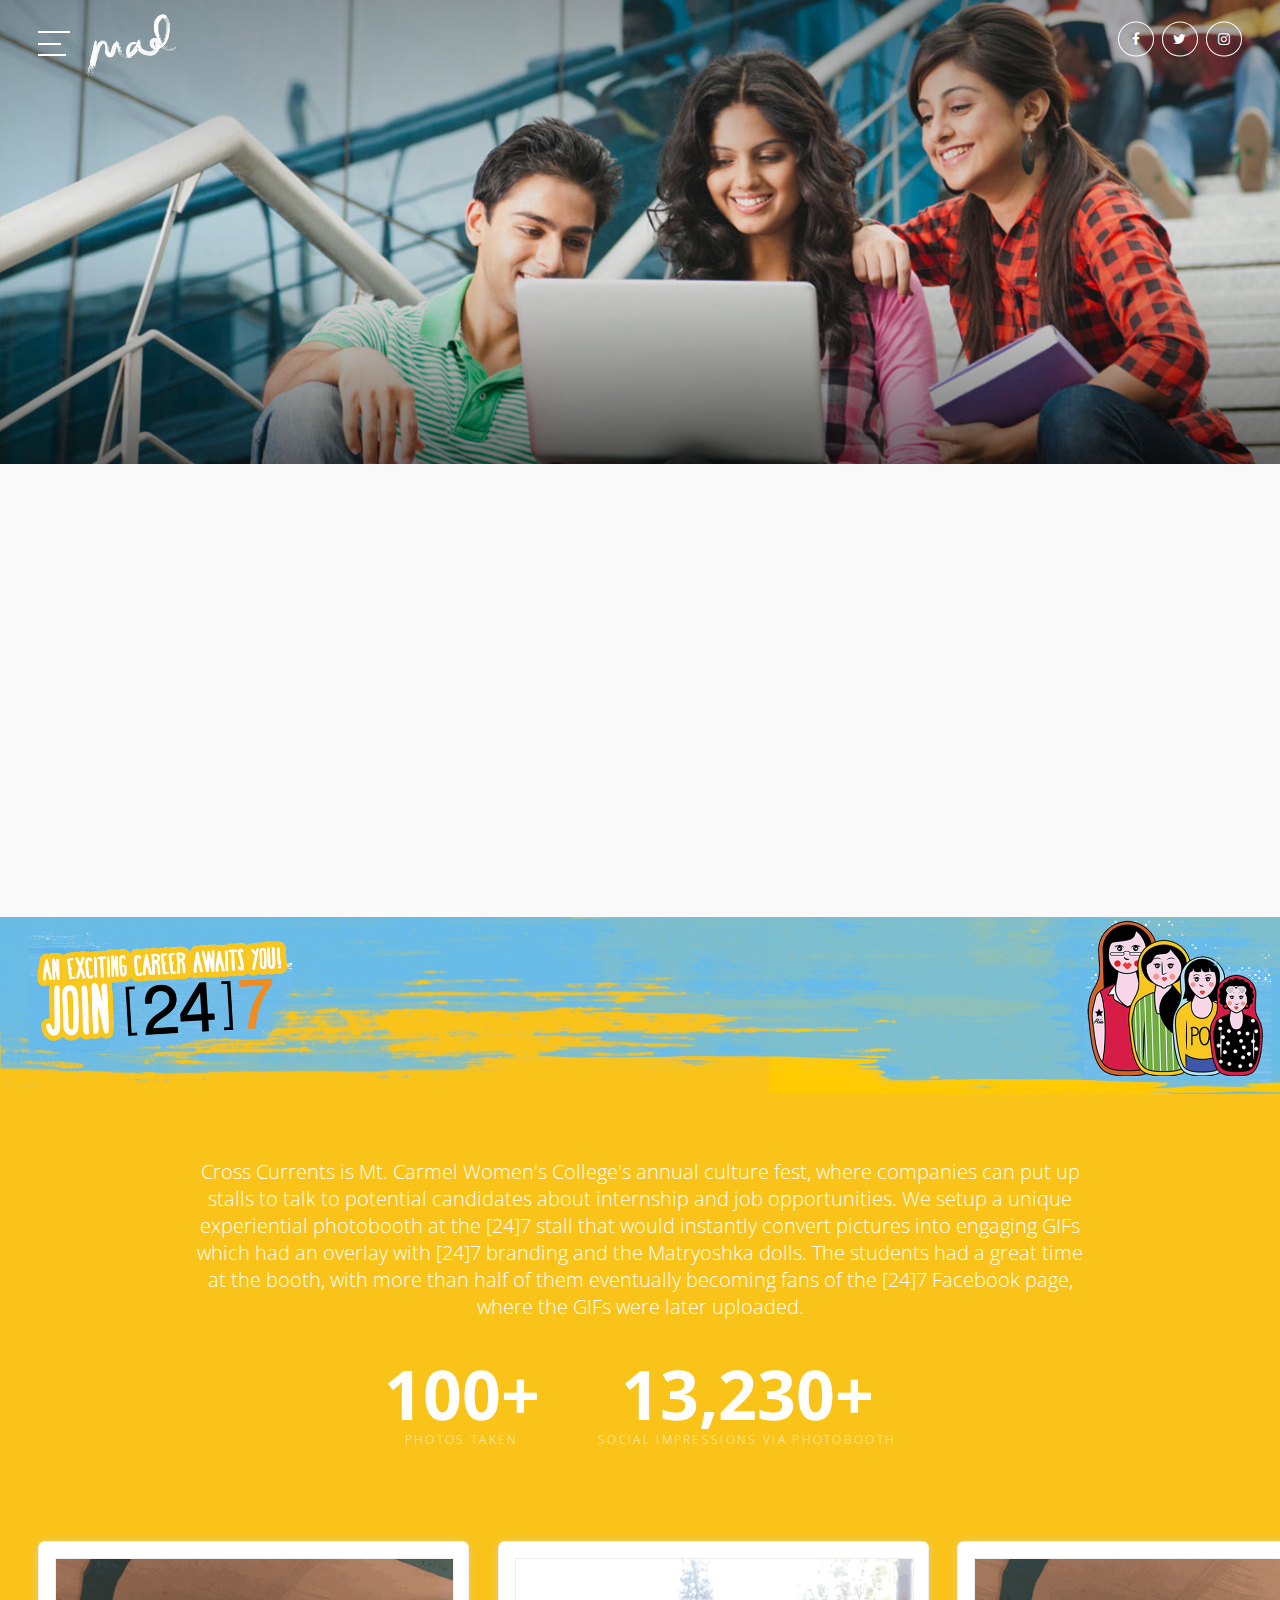
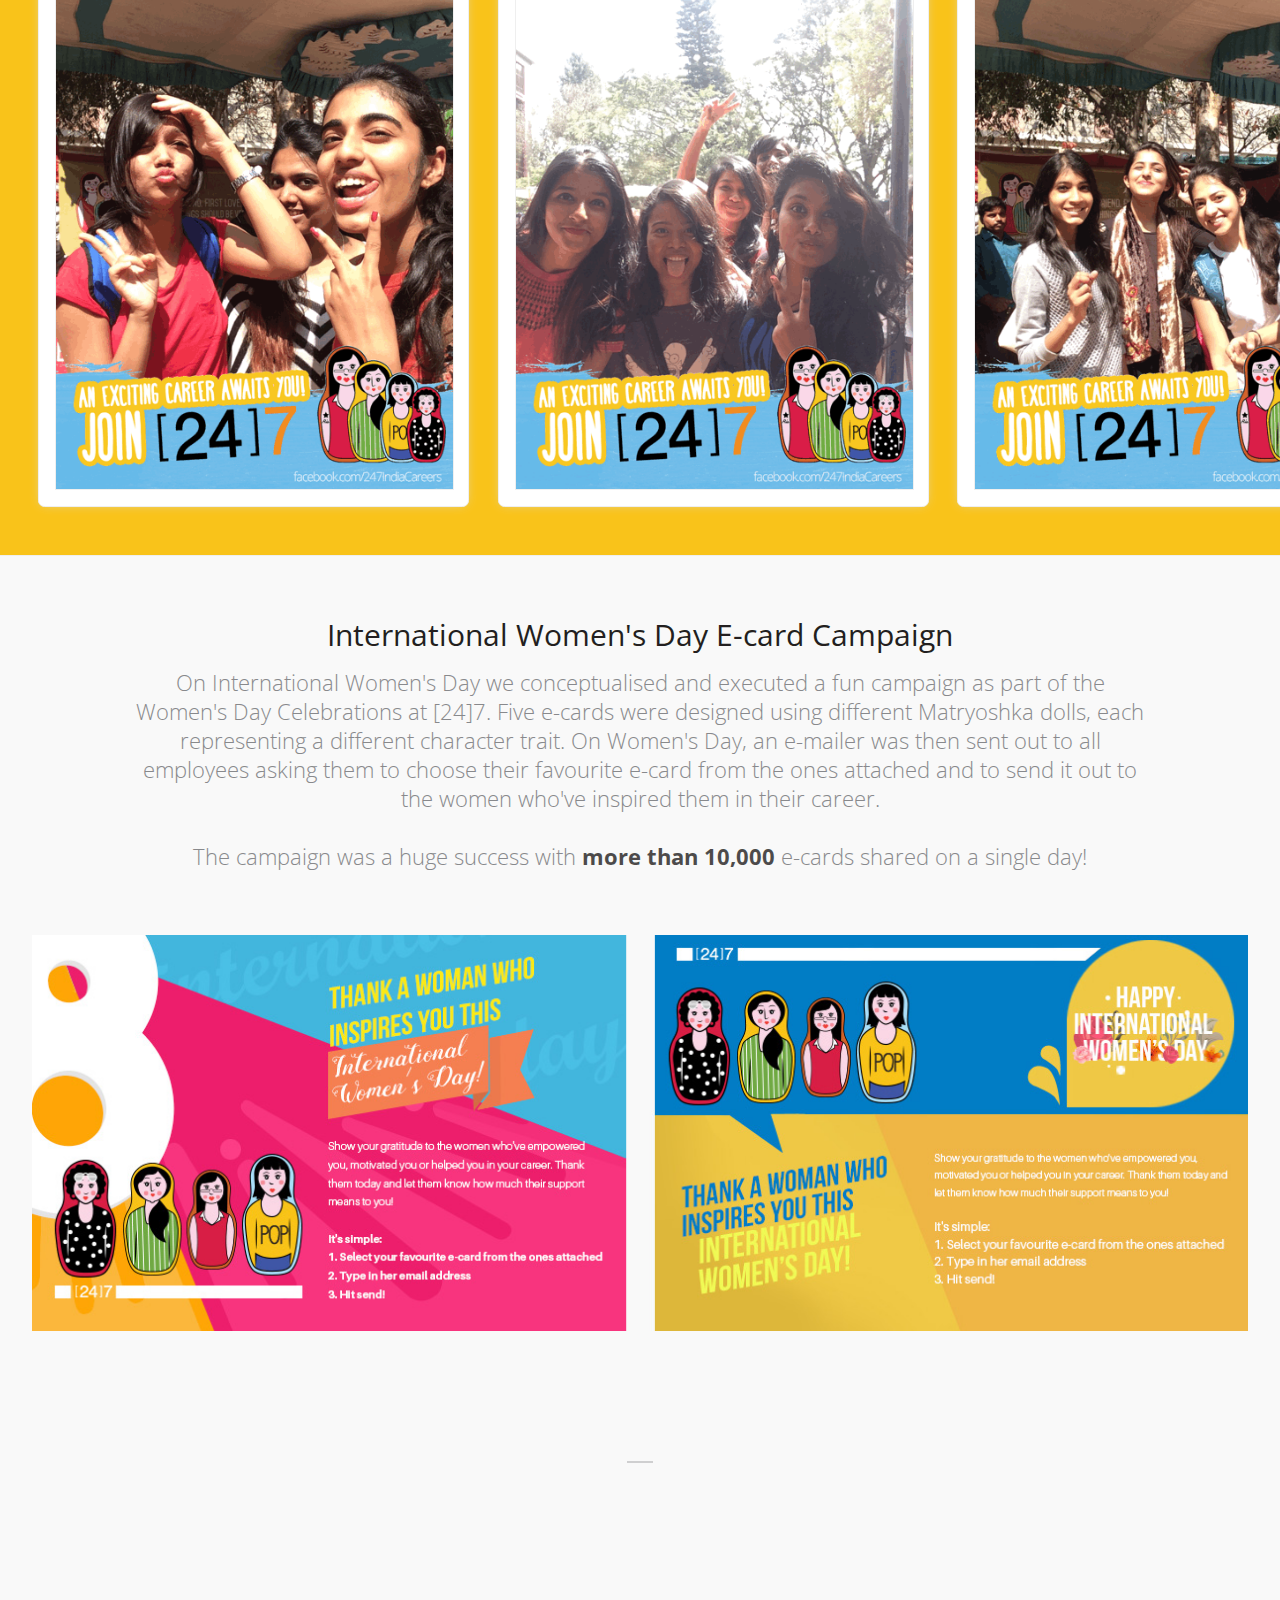
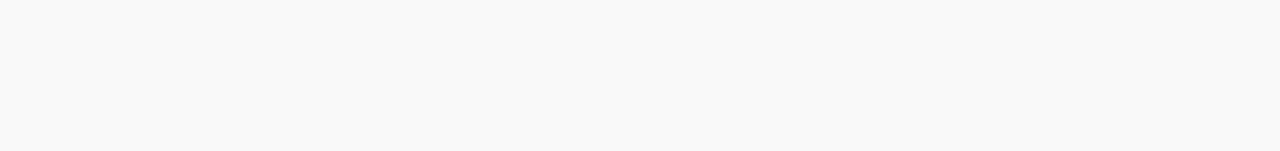
<file: 247.html>
<!DOCTYPE html>
<html>

<head>
    <title>[24]7 Careers / Mad About Digital</title>
    <meta name="keywords" content="digital agency, digital agency bangalore, digital marketing, digital marketing agency bangalore, web design, web design bangalore, communciations agency, communications agency bangalore, social media agency, social media marketing">
    <meta name="description" content="MAD is a full-service digital agency that enhances a brand's online presence via web design & development, UI/UX, digital marketing and online advertising">
    <meta http-equiv="X-UA-Compatible" content="IE=edge"/><meta name="viewport" content="user-scalable=no, width=device-width, initial-scale=1, maximum-scale=1"><meta charset="UTF-8"/><meta name="google" value="notranslate"/><meta http-equiv="Content-Language" content="en_US"/><meta http-equiv="Content-Type" content="text/html; charset=UTF-8"/><link rel="image_src" href="images/meta-logo.jpg"/><meta property="og:title" content=""/><meta property="og:image" content="http://madaboutdigital.co.in/images/meta-logo.jpg"/><meta property="og:site_name" content="Mad About Digital"/><meta property="og:description" content="MAD is a full-service digital agency that enhances a brand's online presence via web design & development, UI/UX, digital marketing and online advertising"/><link href='https://fonts.googleapis.com/css?family=Open+Sans:100,400,300,800' rel='stylesheet' type='text/css'><link href='https://fonts.googleapis.com/css?family=Merriweather:400,300,700,900' rel='stylesheet' type='text/css'><link href='https://fonts.googleapis.com/css?family=Libre+Baskerville:400,700' rel='stylesheet' type='text/css'><link href='https://fonts.googleapis.com/css?family=Advent+Pro:100,300,400,600' rel='stylesheet' type='text/css'><link href="https://fonts.googleapis.com/css?family=Roboto:400,100,300,500,700,900" rel="stylesheet" type="text/css"><link rel="stylesheet" href="https://maxcdn.bootstrapcdn.com/font-awesome/4.5.0/css/font-awesome.min.css"><link href="styles/reset.min.css" rel="stylesheet"/><link rel="stylesheet" type="text/css" href="styles/base.min.css"/><script src="https://ajax.googleapis.com/ajax/libs/jquery/1.10.2/jquery.min.js"></script><script src="http://hammerjs.github.io/dist/hammer.min.js" type="text/javascript"></script><script src="http://hammerjs.github.io/dist/hammer-time.min.js" type="text/javascript"></script><script src="scripts/base.min.js" type="text/javascript"></script></head>

<body>
    <section id="history-container">
        <section id="247-container">
            <div class="solid-header">
                <header> <div class="rel-wrapper"> <div class="line-menu" onclick="toggleHeader()"> <span></span> <span></span> <span></span> <label>MENU</label> </div><div class="header-logo"> <div class="logo-wrapper"> <img src="images/logo.png" alt="Mad About Digital" class="show-header"/> <img src="images/logo-white.png" alt="Mad About Digital"/> </div><a href="index.html" class="historyAPI"> <h3 id="logo-text">mad</h3> </a> </div><div class="header-social"> <ul class="header-social-list"> <li class="header-social-item"> <a href="https://www.facebook.com/maddigital/" target="_blank"><i class="fa fa-fw fa-facebook"></i></a> </li><li class="header-social-item"> <a href="https://twitter.com/makeMADstuff" target="_blank"><i class="fa fa-fw fa-twitter"></i></a> </li><li class="header-social-item"> <a href="https://www.instagram.com/mad.about.digital/" target="_blank"><i class="fa fa-fw fa-instagram"></i></a> </li></ul> </div></div></header><div class="header-complete"> <div class="header-list-items-wrapper"> <div class="rel-wrapper"> <ul class="header-list-items"> <li class="header-item"> <a href="index.html" class="historyAPI">Home</a> <span class="header-line"></span> </li><li class="header-item"> <a href="work.html" class="historyAPI">Work</a> <span class="header-line"></span> </li><li class="header-item"> <a href="services.html" class="historyAPI">What We Do</a> <span class="header-line"></span> </li><li class="header-item"> <a href="careers.html" class="historyAPI">Careers</a> <span class="header-line"></span> </li><li class="header-item"> <a href="contact.html" class="historyAPI">Get In Touch</a> <span class="header-line"></span> </li></ul> <div class="header-caption-wrapper"> <span class="header-item-caption">View them cool cavemen again.</span> <span class="header-item-caption">Well, we don't mean to show-off.</span> <span class="header-item-caption">Madness, defined.</span> <span class="header-item-caption">There can never be enough madness.</span> <span class="header-item-caption">Our phones don't ring enough.</span> </div></div></div><div class="footer-bottom"> <span>Mad About Digitial</span> <i class="fa fa-circle"></i> <span>#225, 30th Main, HSR Sector 1, Bangalore - 560102</span> <i class="fa fa-circle"></i> <a href="mailto:hello@madaboutdigital.co.in">hello@madaboutdigital.co.in</a> </div></div>            </div>
            <div class="work-header-wrapper"> <img src="images/247-cover.jpg" alt="Corner House" class="full-width-img block-element" />
                <h1 class="work-header-title">[24]7 Careers</h1> </div>
            <div class="work-intro-block reduced-margin"> <img src="images/247-logo.jpg" class="work-intro-logo" alt="VOI Jeans" />
                <p class="work-intro-para">[24/7] is a cloud-based customer engagement solutions provider with offices in over 15 cities across the world. They have over 7000 employees in India, 30% of whom are women. Gender inclusivity has become a major focus for the company. We worked with them on two such gender inclusivity campaigns targeted at two completely different target audiences and boy did we have fun conceptualising and executing the two highly impactful campaigns.
                    <br/>
                    <br/> 'Matryoshka dolls' represent [24]7's themes for their gender inclusivity agenda for the year and we found innovative ways to use the dolls as the creative theme and spread awareness about the importance that [24]7 gives to gender inclusivity. </p>
                <div class="clear"></div>
                <!-- <div class="work-final work-ethos"> <h3>"Ice cream=Happiness" is the emotion we want to bring out in people when they see any content from Corner House.</h3> <hr/> </div>-->
                <div class="clear"></div>
            </div>
            <div class="work-facebook-posts tf-posts"> <img src="images/layer-bottom-1.jpg" alt="[24]7 Careers" class="full-width-img block-element" />
                <div class="work-fb-campaign">
                    <p>Cross Currents is Mt. Carmel Women's College's annual culture fest, where companies can put up stalls to talk to potential candidates about internship and job opportunities. We setup a unique experiential photobooth at the [24]7 stall that would instantly convert pictures into engaging GIFs which had an overlay with [24]7 branding and the Matryoshka dolls. The students had a great time at the booth, with more than half of them eventually becoming fans of the [24]7 Facebook page, where the GIFs were later uploaded.</p>
                    <ul class="work-fb-stat">
                        <li><em>100+</em><span>PHOTOS TAKEN</span></li>
                        <li><em>13,230+</em><span>SOCIAL IMPRESSIONS VIA PHOTOBOOTH</span></li>
                    </ul>
                </div>
                <ul class="work-fb-list">
                    <li class="work-fb-post"> <img src="images/247-1.GIF" alt="[24]7 Careers" class="work-fb-img" /> </li>
                    <li class="work-fb-post"> <img src="images/247-2.GIF" alt="[24]7 Careers" class="work-fb-img" /> </li>
                    <li class="work-fb-post"> <img src="images/247-3.GIF" alt="[24]7 Careers" class="work-fb-img" /> </li>
                    <li class="work-fb-post"> <img src="images/247-4.GIF" alt="[24]7 Careers" class="work-fb-img" /> </li>
                </ul>
            </div>
            <div class="work-highlight tf-highlight">
                <h3>International Women's Day E-card Campaign</h3>
                <p>On International Women's Day we conceptualised and executed a fun campaign as part of the Women's Day Celebrations at [24]7. Five e-cards were designed using different Matryoshka dolls, each representing a different character trait. On Women's Day, an e-mailer was then sent out to all employees asking them to choose their favourite e-card from the ones attached and to send it out to the women who've inspired them in their career.
                    <br/>
                    <br/> The campaign was a huge success with <b class="black-color-font">more than 10,000</b> e-cards shared on a single day! </p>
            </div>
            <div class="work-border-img"> <img src="images/247-wide-1.jpg" alt="Festa De Diu" /> </div>
            <div class="work-final">
                <h3 style="display: none">"Ut feugiat tortor nunc, id sagittis lacus sollicitudin quis. Nam sit amet nunc nisl. Ut malesuada, nisi in viverra faucibus"</h3>
                <hr/> <span style="display: none">Dhananjay <em>/ Managing Director, Corner House Ice Creams</em></span>
                <div class="work-next-project" style="background: #7332FE">
                    <div class="work-item-slide"></div>
                    <a href="corner-house.html" class="historyAPI">
                        <div class="rel-wrapper">
                            <div class="work-next-project-info">
                                <h3>Corner House</h3> <span>Social Media Management<em>/</em></span> </div><span class="work-next-project-arrow">View Project <i class="fa fa-angle-right"></i></span> </div>
                    </a>
                </div>
            </div>
            <div class="rel-wrapper"> </div><span class="script-tag">scripts/work.js</span>
            <script src="scripts/work.js" type="text/javascript"></script>
        </section>
    </section>
    <div class="top-transition page-transition"></div>
    <div class="bottom-transition page-transition"></div><span class="transition-line page-transition"></span></body>

</html>
</file>
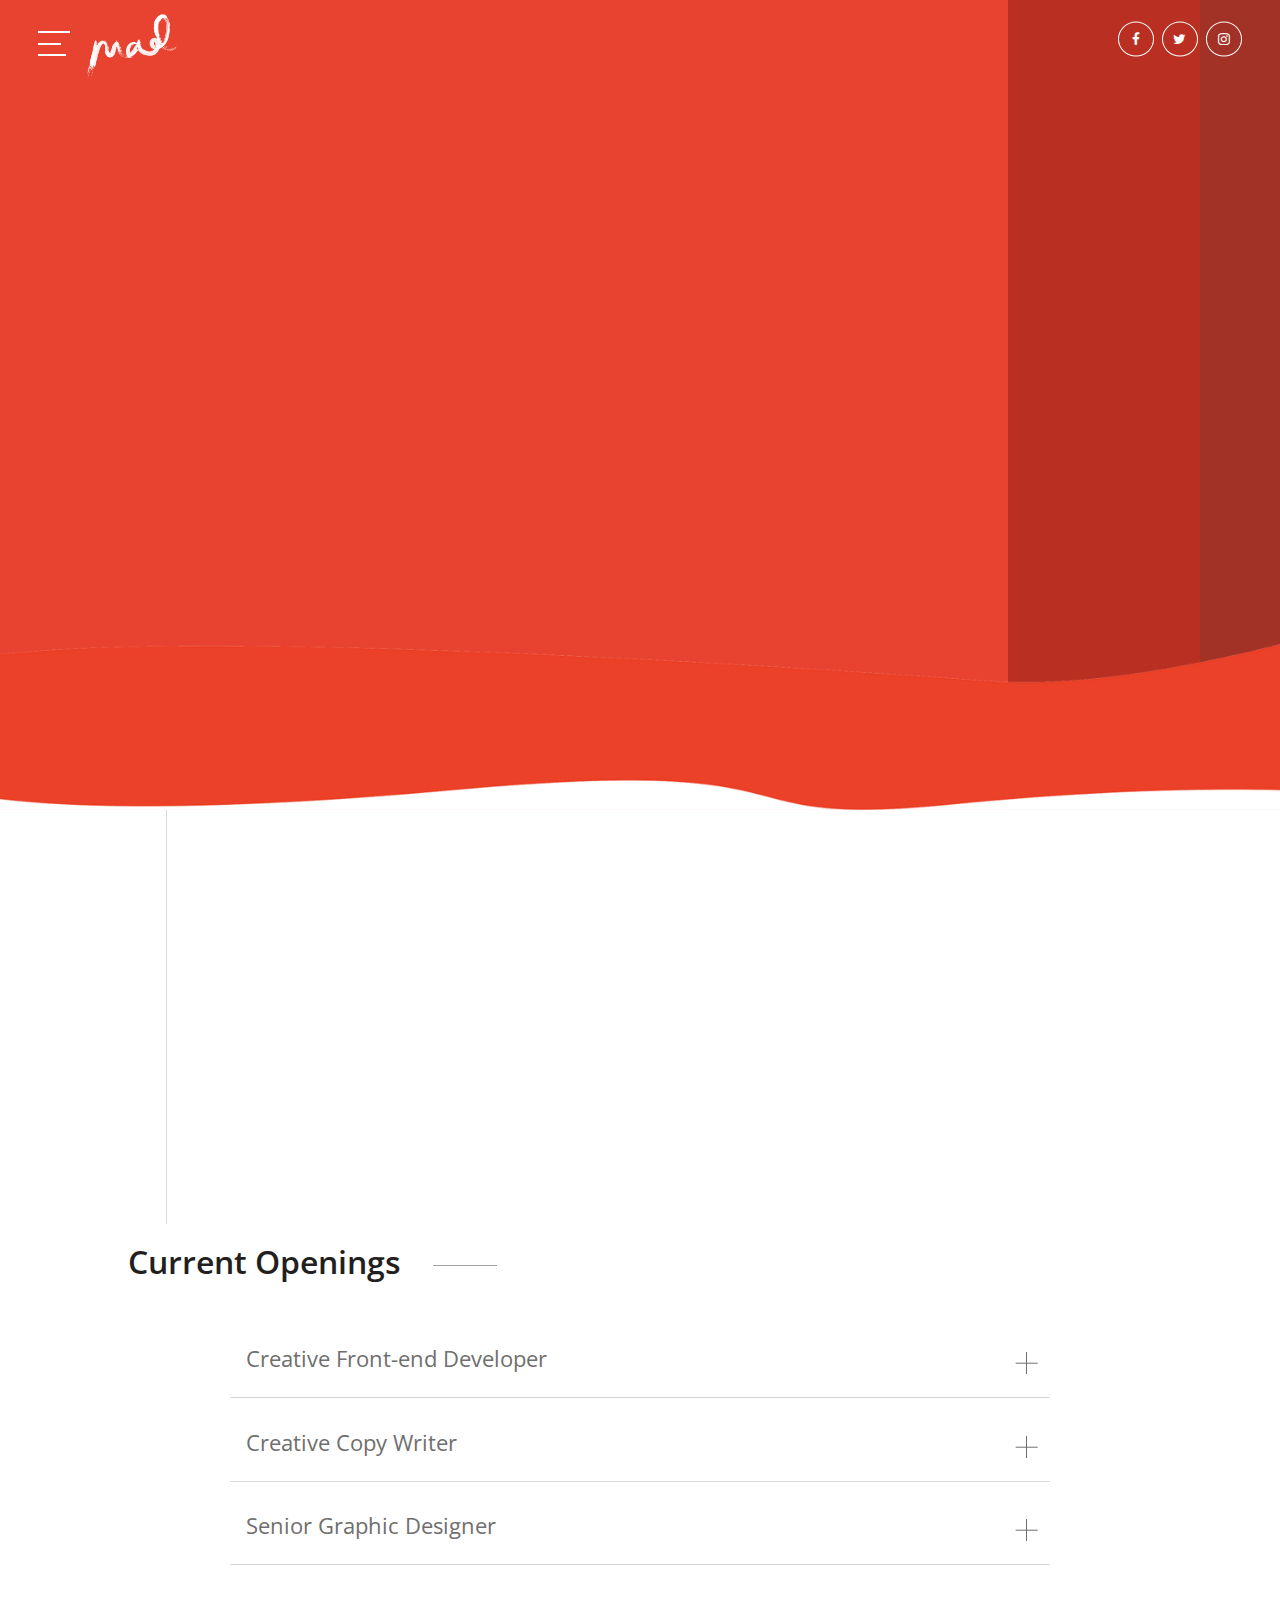
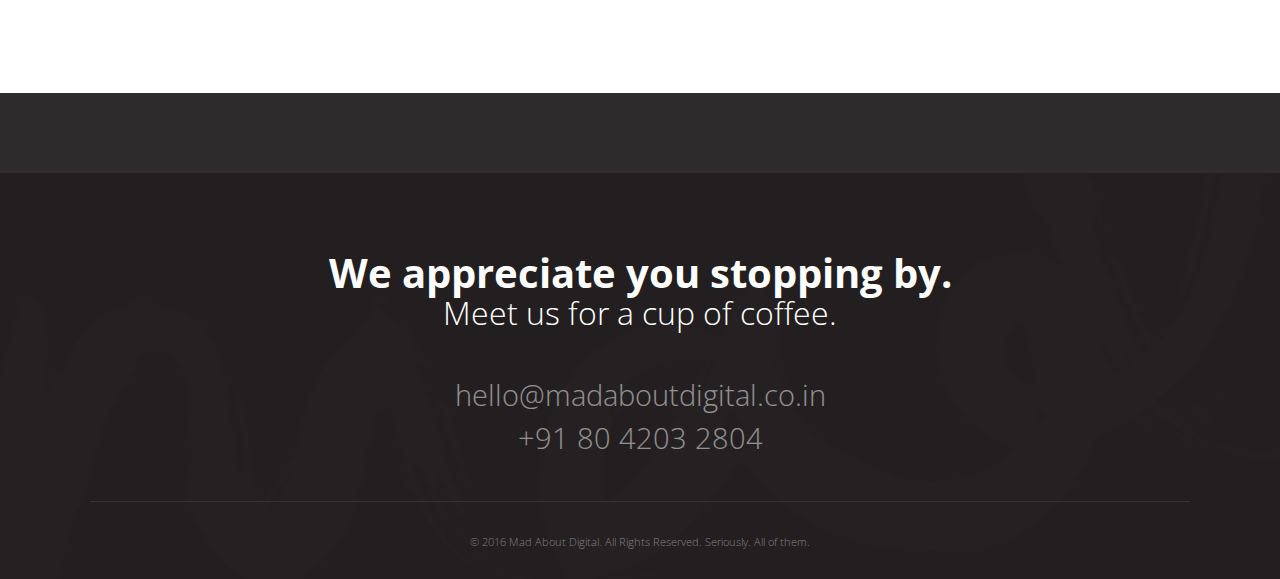
<file: careers.html>
<!DOCTYPE html>
<html>

<head>
    <title>Careers / Mad About Digital</title>
    <meta name="keywords" content="get in touch, contact us, digital marketing agency, bangalore, email address, call us">
    <meta name="description" content="Why don't you drop by for a cup of coffee to help us understand your requirement? Give us a call on +91 80 4203 2804 write to us at hello@madaboutdigital.co.in">
    <meta http-equiv="X-UA-Compatible" content="IE=edge"/><meta name="viewport" content="user-scalable=no, width=device-width, initial-scale=1, maximum-scale=1"><meta charset="UTF-8"/><meta name="google" value="notranslate"/><meta http-equiv="Content-Language" content="en_US"/><meta http-equiv="Content-Type" content="text/html; charset=UTF-8"/><link rel="image_src" href="images/meta-logo.jpg"/><meta property="og:title" content=""/><meta property="og:image" content="http://madaboutdigital.co.in/images/meta-logo.jpg"/><meta property="og:site_name" content="Mad About Digital"/><meta property="og:description" content="MAD is a full-service digital agency that enhances a brand's online presence via web design & development, UI/UX, digital marketing and online advertising"/><link href='https://fonts.googleapis.com/css?family=Open+Sans:100,400,300,800' rel='stylesheet' type='text/css'><link href='https://fonts.googleapis.com/css?family=Merriweather:400,300,700,900' rel='stylesheet' type='text/css'><link href='https://fonts.googleapis.com/css?family=Libre+Baskerville:400,700' rel='stylesheet' type='text/css'><link href='https://fonts.googleapis.com/css?family=Advent+Pro:100,300,400,600' rel='stylesheet' type='text/css'><link href="https://fonts.googleapis.com/css?family=Roboto:400,100,300,500,700,900" rel="stylesheet" type="text/css"><link rel="stylesheet" href="https://maxcdn.bootstrapcdn.com/font-awesome/4.5.0/css/font-awesome.min.css"><link href="styles/reset.min.css" rel="stylesheet"/><link rel="stylesheet" type="text/css" href="styles/base.min.css"/><script src="https://ajax.googleapis.com/ajax/libs/jquery/1.10.2/jquery.min.js"></script><script src="http://hammerjs.github.io/dist/hammer.min.js" type="text/javascript"></script><script src="http://hammerjs.github.io/dist/hammer-time.min.js" type="text/javascript"></script><script src="scripts/base.min.js" type="text/javascript"></script></head>

<body>
    <section id="history-container">
        <section id="careers-container">
            <div class="solid-header">
                <header> <div class="rel-wrapper"> <div class="line-menu" onclick="toggleHeader()"> <span></span> <span></span> <span></span> <label>MENU</label> </div><div class="header-logo"> <div class="logo-wrapper"> <img src="images/logo.png" alt="Mad About Digital" class="show-header"/> <img src="images/logo-white.png" alt="Mad About Digital"/> </div><a href="index.html" class="historyAPI"> <h3 id="logo-text">mad</h3> </a> </div><div class="header-social"> <ul class="header-social-list"> <li class="header-social-item"> <a href="https://www.facebook.com/maddigital/" target="_blank"><i class="fa fa-fw fa-facebook"></i></a> </li><li class="header-social-item"> <a href="https://twitter.com/makeMADstuff" target="_blank"><i class="fa fa-fw fa-twitter"></i></a> </li><li class="header-social-item"> <a href="https://www.instagram.com/mad.about.digital/" target="_blank"><i class="fa fa-fw fa-instagram"></i></a> </li></ul> </div></div></header><div class="header-complete"> <div class="header-list-items-wrapper"> <div class="rel-wrapper"> <ul class="header-list-items"> <li class="header-item"> <a href="index.html" class="historyAPI">Home</a> <span class="header-line"></span> </li><li class="header-item"> <a href="work.html" class="historyAPI">Work</a> <span class="header-line"></span> </li><li class="header-item"> <a href="services.html" class="historyAPI">What We Do</a> <span class="header-line"></span> </li><li class="header-item"> <a href="careers.html" class="historyAPI">Careers</a> <span class="header-line"></span> </li><li class="header-item"> <a href="contact.html" class="historyAPI">Get In Touch</a> <span class="header-line"></span> </li></ul> <div class="header-caption-wrapper"> <span class="header-item-caption">View them cool cavemen again.</span> <span class="header-item-caption">Well, we don't mean to show-off.</span> <span class="header-item-caption">Madness, defined.</span> <span class="header-item-caption">There can never be enough madness.</span> <span class="header-item-caption">Our phones don't ring enough.</span> </div></div></div><div class="footer-bottom"> <span>Mad About Digitial</span> <i class="fa fa-circle"></i> <span>#225, 30th Main, HSR Sector 1, Bangalore - 560102</span> <i class="fa fa-circle"></i> <a href="mailto:hello@madaboutdigital.co.in">hello@madaboutdigital.co.in</a> </div></div>            </div>
            <div class="careers-body">
                <div class="careers-hero-wrapper custom-height" data-height-factor=".9">
                    <div class="careers-gradient"><span></span></div>
                    <div class="careers-page-caption"> <span>Careers / <em>We're constantly looking for nut-jobs!</em></span>
                        <hr/>
                        <h1>Step into our world,<br/><b>your MADness is accepted here.</b></h1> </div>
                    <img src="images/careers-cover.jpg" class="careers-img resp-show" />
                    <video class="careers-video resp-hide" autoplay loop>
                        <source src="videos/mad-careers.mp4" type="video/mp4"> </video>
                    <div class="careers-border"></div><a href="careers.html#/" class="careers-btn"><i class="fa fa-angle-down"></i></a> <img src="images/careers-border.png" class="careers-border-img" alt="Careers border" />
                    <div class="careers-scrim"></div>
                </div>
                <div class="careers-info-wrapper"> <span class="careers-line"></span>
                    <div class="careers-info">
                        <h3>Here's the deal</h3>
                        <p>If people around you constantly use phrases like - <em>&#8220;You're a piece of work!&#8221;</em>, <em>&#8220;That's absolutely insane&#8221;</em>, <em>&#8220;A little over ambitious, don't you think?&#8221;</em>, <em>&#8220;How'd you escape?&#8221;</em>, <em>&#8220;That's crazy talk&#8221;</em>, <em>&#8220;That's a little loud for our brand&#8221;</em> around you, we should probably talk!
                            <br/>
                            <br/>Come be a part of the MAD asylum.</p>
                        <div class="clear"></div>
                    </div>
                </div>
                <div class="careers-opening-wrapper">
                    <h3>Current Openings<span></span></h3>
                    <ul class="careers-list">
                        <li class="careers-item">
                            <div class="careers-title">
                                <h4>Creative Front-end Developer</h4>
                                <div class="careers-expand-btn">
                                    <div class="rel-wrapper"> <em></em><em></em> </div>
                                </div>
                            </div>
                            <div class="careers-req-wrapper"> <b>Make the following look like a piece of cake – via execution of course: </b>
                                <ul>
                                    <li>- Designing layouts for websites, landing pages, mailers and other web elements </li>
                                    <li>- Translate specifications, wireframes and templates into executable elements that can be readily integrated into a variety of build and deployment environments </li>
                                    <li>- Write semantic, modular front-end code using HTML5 and CSS3, CSS, and JavaScript </li>
                                    <li>- Lead interaction design and ensure that things on the web are reactive to what a user does to provide an awesome User Experience </li>
                                    <li>- Build out design concepts and interactive prototypes by focusing on UX design</li>
                                </ul> <b>What you’ll need to bring to the table: </b>
                                <ul>
                                    <li>- 1 to 3 years of experience writing HTML, CSS, and JavaScript (custom-written, common library)</li>
                                    <li>- Demonstrate expertise in writing semantic, modular front-end code using HTML5 and CSS3</li>
                                    <li>- Understanding and adhering to W3C coding practices </li>
                                    <li>- Experience with multiple responsive, adaptive web strategies and JavaScript libraries </li>
                                    <li>- Excellent knowledge of progressive enhancement, mobile first and future friendly designs </li>
                                    <li>- Well versed in LESS framework </li>
                                    <li>- Use of Photoshop for image editing and compressions </li>
                                    <li>- Work with three.JS to build interactive models </li>
                                </ul> <b>You need to be obsessed with:</b>
                                <ul>
                                    <li>- Writing good, clean mark-up quality and use the correct HTML elements where desired</li>
                                </ul>
                                <div class="careers-project"> <b>How to apply</b>
                                    <p>We're not looking for a long cover letter or a rundown of school achievements. We want to know how passionate you are about what you do and how good you are at it. Download the tiny little assignment and shoot us a mail once you're done with it. We appreciate and thank you for your interest.</p>
                                </div>
                                <div class="contact-item"> <img src="images/download-icon-alt.png" alt="Mail MAD"> <a href="careers.html#developer" onclick="showCareersModal('Front End Developer','downloads/mad+developer.zip')">Download</a> <span class="contact-line"></span> </div>
                                <div class="contact-item"> <img src="images/mail-icon-alt.png" alt="Mail MAD"> <a href="mailto:hello@madaboutdigital.co.in">hello@madaboutdigital.co.in</a> <span class="contact-line"></span> </div>
                            </div>
                        </li>
                        <li class="careers-item">
                            <div class="careers-title">
                                <h4>Creative Copy Writer</h4>
                                <div class="careers-expand-btn">
                                    <div class="rel-wrapper"> <em></em><em></em> </div>
                                </div>
                            </div>
                            <div class="careers-req-wrapper"> <b>You’ve got to blow us away by executing the following:</b>
                                <ul>
                                    <li>- Understand the goal, audience, and core message of a campaign and create copy to suit </li>
                                    <li>- Take end-to-end responsibility for clients social media content strategy and creation of the same </li>
                                    <li>- Create content marketing strategy for clients </li>
                                    <li>- Ability to think out-of-the-box (clichéd. We know. Still), play-with-words and write in a simple, concise and accurate manner for campaigns </li>
                                    <li>- Research, write, edit and proof all levels of copy (including headlines and body copy for all online, offline, external and internal needs)</li>
                                    <li>- Write effective content for marketing collaterals like brochures, flyers, etc. </li>
                                    <li>- Blog Posts (as per client requirement) - Plan blog posts for the month, write, review, post, and promote the posts across the web</li>
                                </ul> <b>That’s not all. We also expect you to: </b>
                                <ul>
                                    <li>Deliver quality content consistently. Parameters of quality include grammar, punctuation etc </li>
                                    <li>Ability to write crisp and error-free content </li>
                                    <li>- Excellent writing ability and a strong command of English both in terms of language and grammar (Obvious! We know. Stop eye-rolling) </li>
                                    <li>- A knack for editing and proof-reading content with good research-oriented skills</li>
                                </ul> <b>We’ll be happy if you have: </b>
                                <ul>
                                    <li>- 1+ years of experience</li>
                                    <li>- Good to have: a sense of humour</li>
                                </ul>
                                <div class="careers-project"> <b>How to apply</b>
                                    <p>We're not looking for a long cover letter or a rundown of school achievements. We want to know how passionate you are about what you do and how good you are at it. Download the tiny little assignment and shoot us a mail once you're done with it. We appreciate and thank you for your interest.</p>
                                </div>
                                <div class="contact-item"> <img src="images/download-icon-alt.png" alt="Mail MAD"> <a href="careers.html#copywriter" onclick="showCareersModal('Copy Writer','downloads/MAD+copywriter.docx')">Download</a> <span class="contact-line"></span> </div>
                                <div class="contact-item"> <img src="images/mail-icon-alt.png" alt="Mail MAD"> <a href="mailto:hello@madaboutdigital.co.in">hello@madaboutdigital.co.in</a> <span class="contact-line"></span> </div>
                            </div>
                        </li>
                        <li class="careers-item">
                            <div class="careers-title">
                                <h4>Senior Graphic Designer</h4>
                                <div class="careers-expand-btn">
                                    <div class="rel-wrapper"> <em></em><em></em> </div>
                                </div>
                            </div>
                            <div class="careers-req-wrapper"> <b>How we expect you to create ‘wow!’ experiences: </b>
                                <ul>
                                    <li>- Conceptualize and design creatives that will be used on platforms like Facebook, Twitter, Instagram and Pinterest </li>
                                    <li>- Conceptualize and design print collateral like print ads, posters, banners etc </li>
                                    <li>- Emailer design </li>
                                    <li>- Website UI (basic)</li>
                                    <li>- Design other creative communication pieces </li>
                                    <li>- Ideate and execute design focused marketing campaigns for clients</li>
                                </ul> <b>Stuff you need to know:</b>
                                <ul>
                                    <li>- Adobe Photoshop</li>
                                    <li>- Adobe Illustrator</li>
                                </ul> <b>We’ll be happy if you have: </b>
                                <ul>
                                    <li>- 1 to 3 years of work experience</li>
                                </ul>
                                <div class="careers-project"> <b>How to apply</b>
                                    <p>Sounds like fun? Send us your portfolio to the following email ID and we'll get back to you soon.</p>
                                </div>
                                <div class="contact-item"> <img src="images/mail-icon-alt.png" alt="Mail MAD"> <a href="mailto:hello@madaboutdigital.co.in">hello@madaboutdigital.co.in</a> <span class="contact-line"></span> </div>
                                <div></div>
                            </div>
                        </li>
                    </ul>
                </div>
            </div>
            <div class="bg-overlay"></div>
            <div class="careers-modal">
                <h3>We're kicked that you're applying!<span>Leave your details so we can take this further.</span></h3>
                <form id="gform" method="POST" action="https://script.google.com/macros/s/AKfycbyqo_MpfHsSHQ5BI4uscLjWNmgAiB26QjSlJH35AQZinRx68Xci/exec">
                    <div class="input-wrapper">
                        <input name="name" type="text" placeholder="Name" data-required="true"/>
                        <span class="input-underline"></span>
                    </div>
                    <div class="input-wrapper">
                        <input name="email" type="email" placeholder="E-Mail Address" data-required="true"/>
                        <span class="input-underline"></span>
                    </div>
                    <div class="input-wrapper">
                        <input name="contact" type="tel" placeholder="Contact Number" data-required="true"/>
                        <span class="input-underline"></span>
                    </div>
                    <input id="job-position" class="hidden-input" name="position" type="text" />
                    <span class="donwload-url hidden-input"></span>
                    <span class="error-overall">Whoops! Looks like a few things aren't right</span>
                    <button>Download Assignment <i class="fa fa-circle-o-notch fa-spin"></i></button>
                </form>
            </div>
            
            <footer> <div class="rel-wrapper"> <img src="images/logo-white.png" alt="Mad About Digital" class="footer-logo"/> <div class="footer-wrapper"> <p class="footer-intro"> <b>We appreciate you stopping by.</b> Meet us for a cup of coffee. </p><ul class="footer-list"> <li class="footer-item"> <a href="mailto:hello@madaboutdigital.co.in">hello@madaboutdigital.co.in</a> </li><li class="footer-item"> <a href="tel:+918042032804">+91 80 4203 2804</a> </li></ul> <div class="footer-legal"> <span>&copy; 2016 Mad About Digital. All Rights Reserved. Seriously. All of them.</span> </div></div></div></footer>        </section>
    </section>
    <div class="top-transition page-transition"></div>
    <div class="bottom-transition page-transition"></div><span class="transition-line page-transition"></span></body>

</html>
</file>
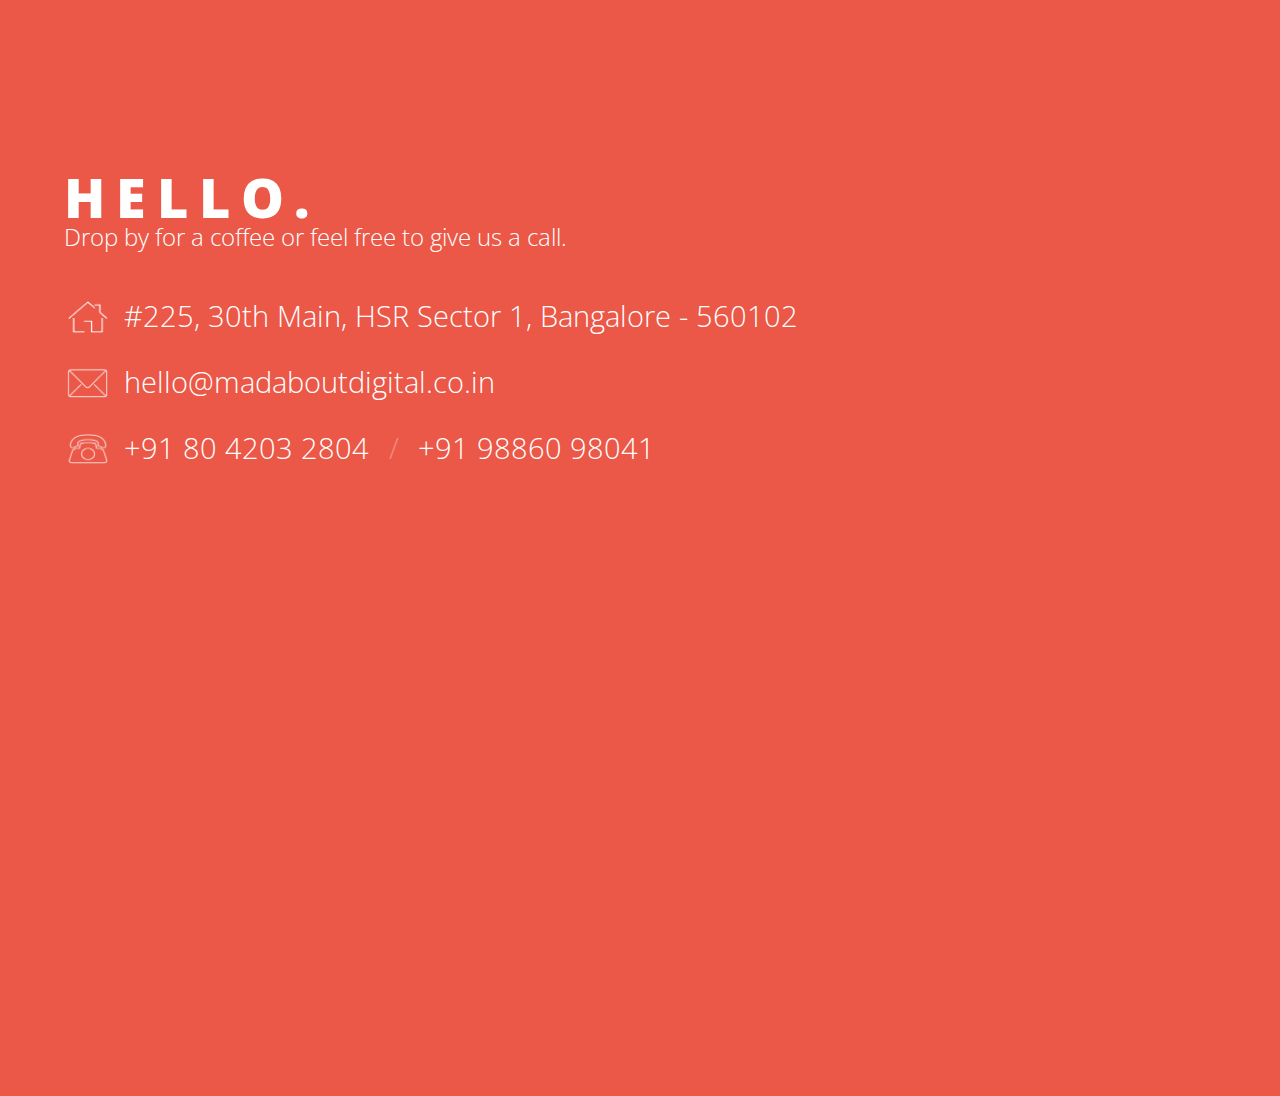
<file: contact.html>
<!DOCTYPE html><html><head> <title>Get In Touch / Mad About Digital</title> <meta name="keywords" content="get in touch, contact us, digital marketing agency, bangalore, email address, call us"> <meta name="description" content="Why don't you drop by for a cup of coffee to help us understand your requirement? Give us a call on +91 80 4203 2804 write to us at hello@madaboutdigital.co.in"> <meta http-equiv="X-UA-Compatible" content="IE=edge"/><meta name="viewport" content="user-scalable=no, width=device-width, initial-scale=1, maximum-scale=1"><meta charset="UTF-8"/><meta name="google" value="notranslate"/><meta http-equiv="Content-Language" content="en_US"/><meta http-equiv="Content-Type" content="text/html; charset=UTF-8"/><link rel="image_src" href="images/meta-logo.jpg"/><meta property="og:title" content=""/><meta property="og:image" content="http://madaboutdigital.co.in/images/meta-logo.jpg"/><meta property="og:site_name" content="Mad About Digital"/><meta property="og:description" content="MAD is a full-service digital agency that enhances a brand's online presence via web design & development, UI/UX, digital marketing and online advertising"/><link href='https://fonts.googleapis.com/css?family=Open+Sans:100,400,300,800' rel='stylesheet' type='text/css'><link href='https://fonts.googleapis.com/css?family=Merriweather:400,300,700,900' rel='stylesheet' type='text/css'><link href='https://fonts.googleapis.com/css?family=Libre+Baskerville:400,700' rel='stylesheet' type='text/css'><link href='https://fonts.googleapis.com/css?family=Advent+Pro:100,300,400,600' rel='stylesheet' type='text/css'><link href="https://fonts.googleapis.com/css?family=Roboto:400,100,300,500,700,900" rel="stylesheet" type="text/css"><link rel="stylesheet" href="https://maxcdn.bootstrapcdn.com/font-awesome/4.5.0/css/font-awesome.min.css"><link href="styles/reset.min.css" rel="stylesheet"/><link rel="stylesheet" type="text/css" href="styles/base.min.css"/><script src="https://ajax.googleapis.com/ajax/libs/jquery/1.10.2/jquery.min.js"></script><script src="http://hammerjs.github.io/dist/hammer.min.js" type="text/javascript"></script><script src="http://hammerjs.github.io/dist/hammer-time.min.js" type="text/javascript"></script><script src="scripts/base.min.js" type="text/javascript"></script></head><body> <section id="history-container"> <section id="contact-container"> <div class="solid-header"> <header> <div class="rel-wrapper"> <div class="line-menu" onclick="toggleHeader()"> <span></span> <span></span> <span></span> <label>MENU</label> </div><div class="header-logo"> <div class="logo-wrapper"> <img src="images/logo.png" alt="Mad About Digital" class="show-header"/> <img src="images/logo-white.png" alt="Mad About Digital"/> </div><a href="index.html" class="historyAPI"> <h3 id="logo-text">mad</h3> </a> </div><div class="header-social"> <ul class="header-social-list"> <li class="header-social-item"> <a href="https://www.facebook.com/maddigital/" target="_blank"><i class="fa fa-fw fa-facebook"></i></a> </li><li class="header-social-item"> <a href="https://twitter.com/makeMADstuff" target="_blank"><i class="fa fa-fw fa-twitter"></i></a> </li><li class="header-social-item"> <a href="https://www.instagram.com/mad.about.digital/" target="_blank"><i class="fa fa-fw fa-instagram"></i></a> </li></ul> </div></div></header><div class="header-complete"> <div class="header-list-items-wrapper"> <div class="rel-wrapper"> <ul class="header-list-items"> <li class="header-item"> <a href="index.html" class="historyAPI">Home</a> <span class="header-line"></span> </li><li class="header-item"> <a href="work.html" class="historyAPI">Work</a> <span class="header-line"></span> </li><li class="header-item"> <a href="services.html" class="historyAPI">What We Do</a> <span class="header-line"></span> </li><li class="header-item"> <a href="careers.html" class="historyAPI">Careers</a> <span class="header-line"></span> </li><li class="header-item"> <a href="contact.html" class="historyAPI">Get In Touch</a> <span class="header-line"></span> </li></ul> <div class="header-caption-wrapper"> <span class="header-item-caption">View them cool cavemen again.</span> <span class="header-item-caption">Well, we don't mean to show-off.</span> <span class="header-item-caption">Madness, defined.</span> <span class="header-item-caption">There can never be enough madness.</span> <span class="header-item-caption">Our phones don't ring enough.</span> </div></div></div><div class="footer-bottom"> <span>Mad About Digitial</span> <i class="fa fa-circle"></i> <span>#225, 30th Main, HSR Sector 1, Bangalore - 560102</span> <i class="fa fa-circle"></i> <a href="mailto:hello@madaboutdigital.co.in">hello@madaboutdigital.co.in</a> </div></div> </div><div class="contact-body"> <div class="contact-animate"></div><div class="contact-intro"> <h1>Hello.</h1> <p>Drop by for a coffee or feel free to give us a call.</p><ul class="contact-list"> <li class="contact-item"> <img src="images/home-icon.png" alt="Mail MAD"/> <a href="https://www.google.co.in/maps/place/Mad+About+Digital/@12.920223,77.6520783,17z" target="_blank">#225, 30th Main, HSR Sector 1, Bangalore - 560102</a> <span class="contact-line"></span> </li><li class="contact-item"> <img src="images/mail-icon.png" alt="Mail MAD"/> <a href="mailto:hello@madaboutdigital.co.in">hello@madaboutdigital.co.in</a> <span class="contact-line"></span> </li><li class="contact-item"> <img src="images/phone-icon.png" alt="Call MAD"/> <a href="tel:+918042032804">+91 80 4203 2804 <em>/</em> +91 98860 98041</a> <span class="contact-line"></span> </li></ul> </div><div class="contact-map-wrapper"> <div id="map"></div></div></div><footer> <div class="rel-wrapper"> <img src="images/logo-white.png" alt="Mad About Digital" class="footer-logo"/> <div class="footer-wrapper"> <p class="footer-intro"> <b>We appreciate you stopping by.</b> Meet us for a cup of coffee. </p><ul class="footer-list"> <li class="footer-item"> <a href="mailto:hello@madaboutdigital.co.in">hello@madaboutdigital.co.in</a> </li><li class="footer-item"> <a href="tel:+918042032804">+91 80 4203 2804</a> </li></ul> <div class="footer-legal"> <span>&copy; 2016 Mad About Digital. All Rights Reserved. Seriously. All of them.</span> </div></div></div></footer> </section> </section> <div class="top-transition page-transition"></div><div class="bottom-transition page-transition"></div><span class="transition-line page-transition"></span></body></html>
</file>
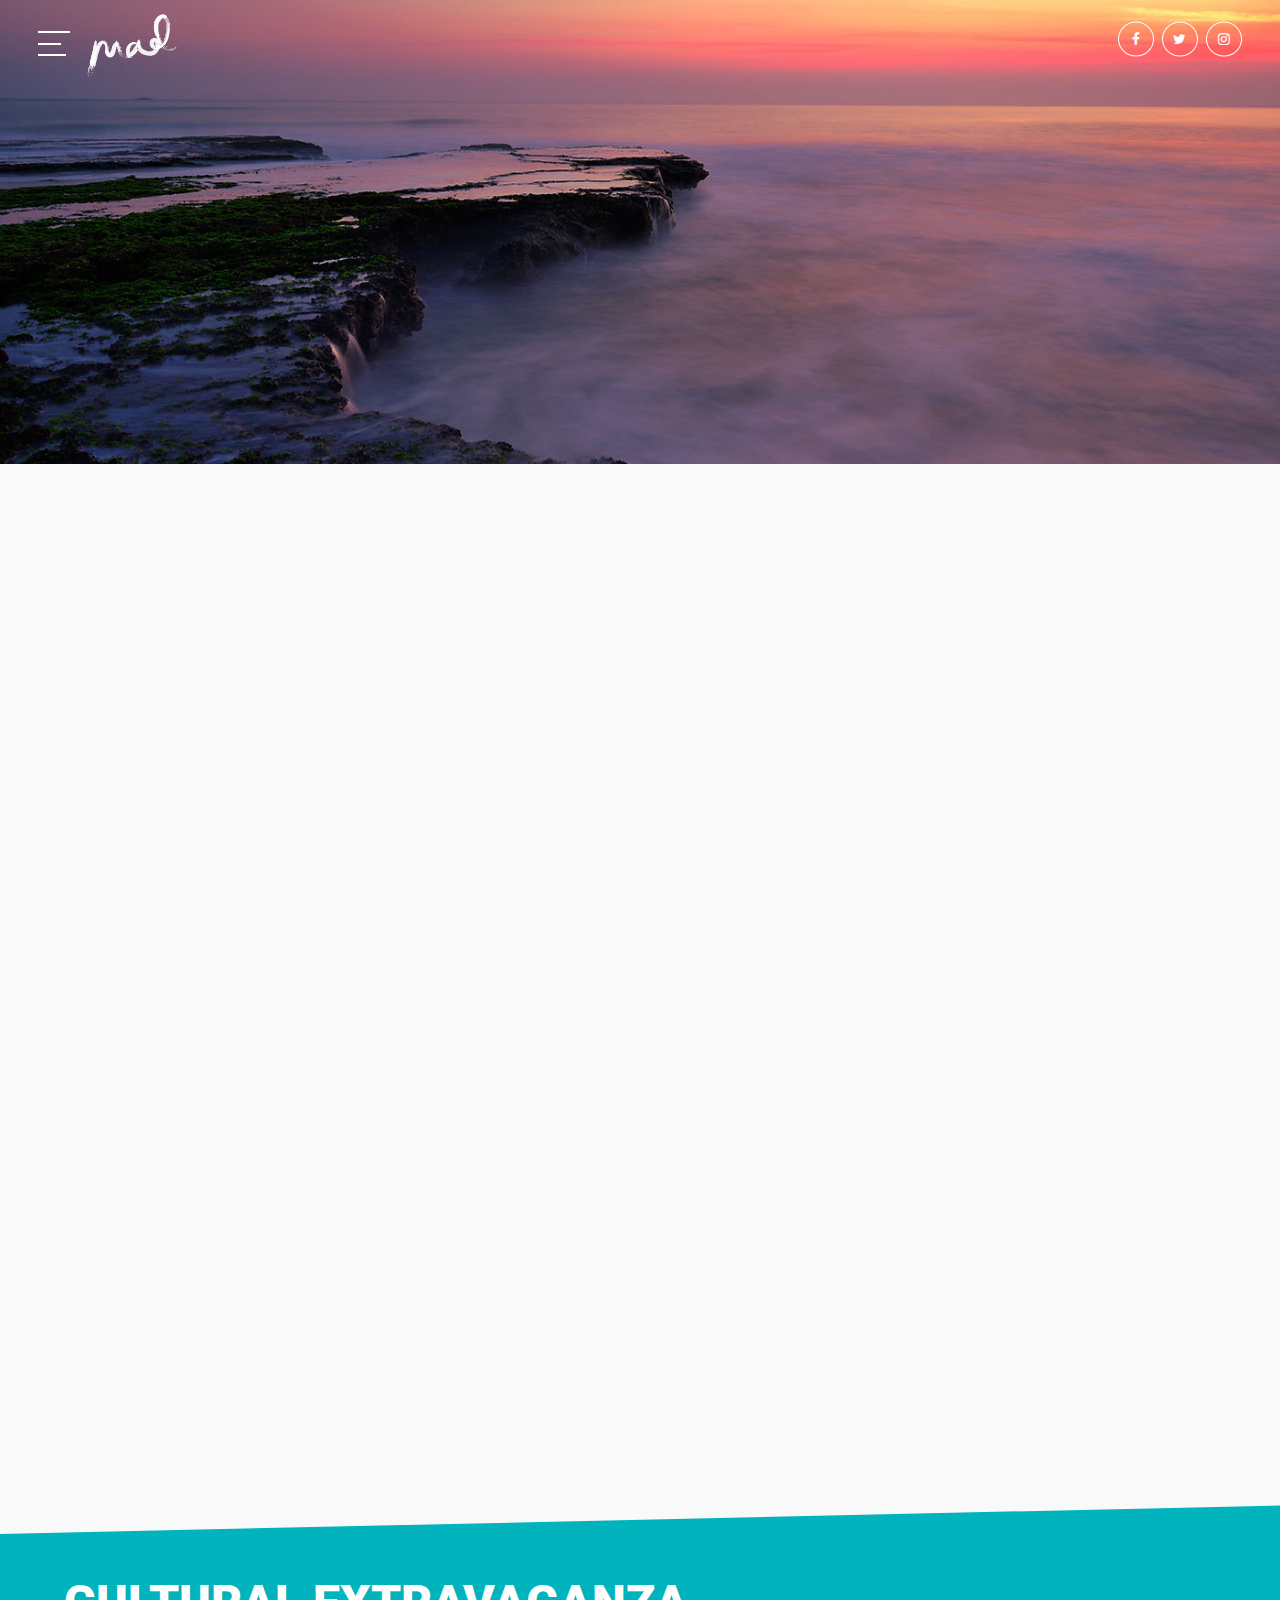
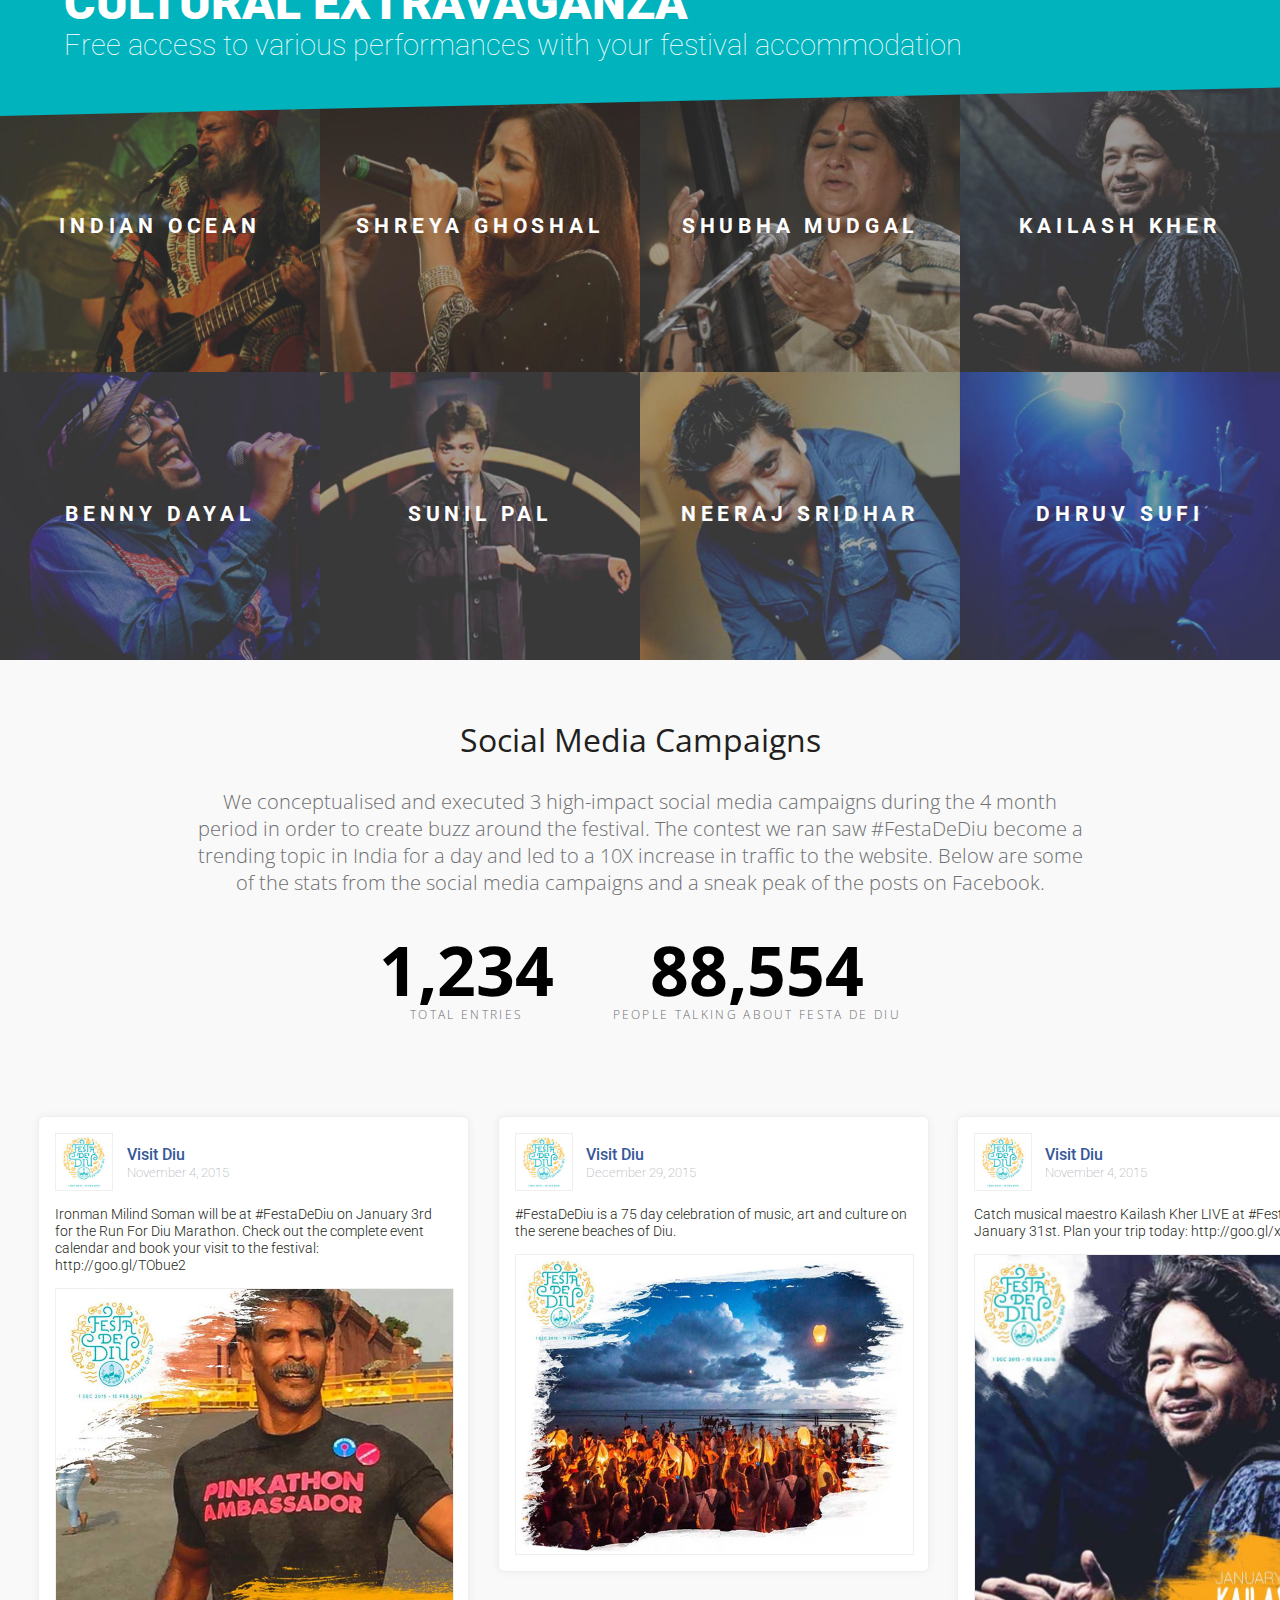
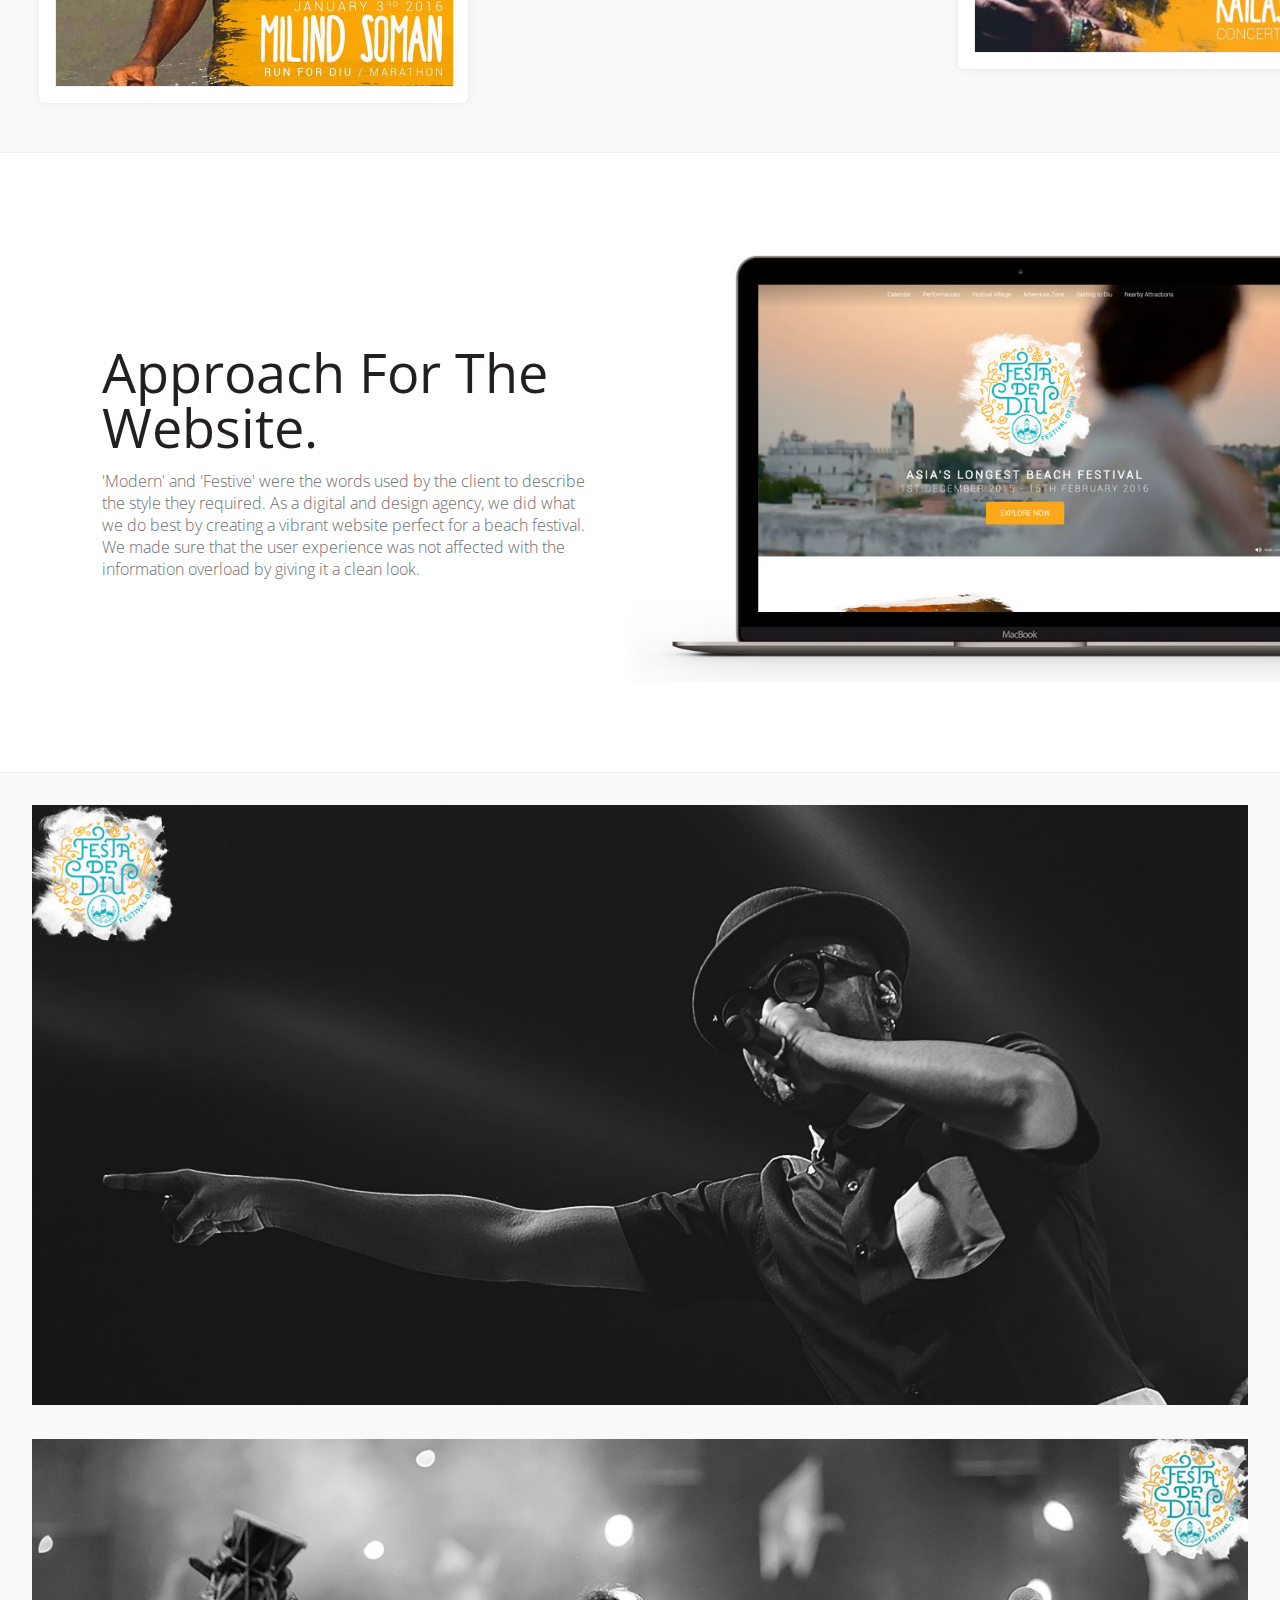
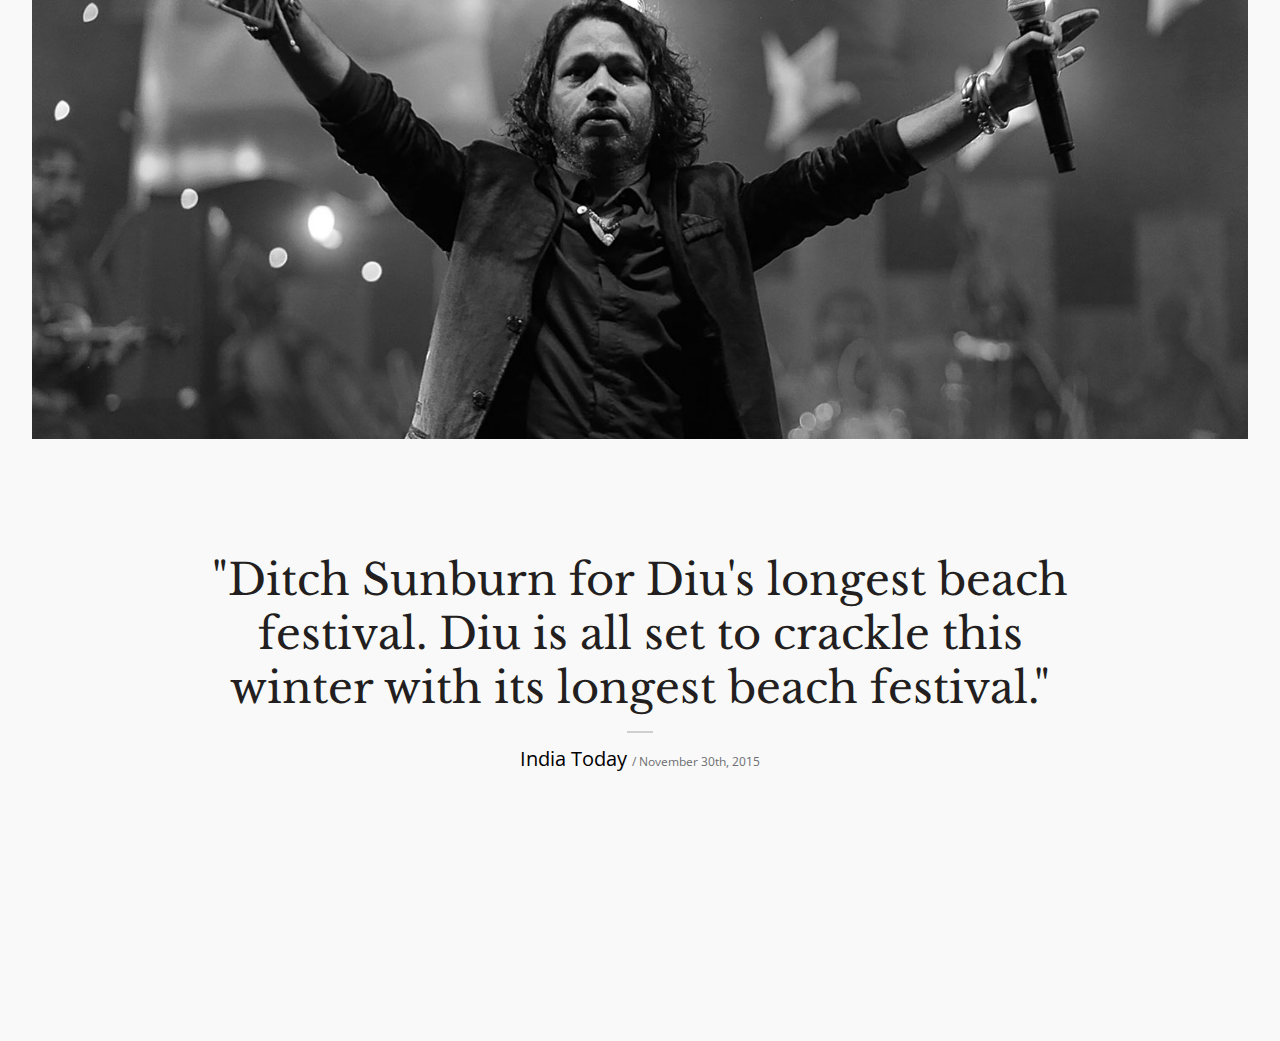
<file: festa-de-diu.html>
<!DOCTYPE html><html><head> <title>Festa De Diu / Mad About Digital</title> <meta name="keywords" content="digital agency, digital agency bangalore, digital marketing, digital marketing agency bangalore, web design, web design bangalore, communciations agency, communications agency bangalore, social media agency, social media marketing"> <meta name="description" content="MAD is a full-service digital agency that enhances a brand's online presence via web design & development, UI/UX, digital marketing and online advertising"> <meta http-equiv="X-UA-Compatible" content="IE=edge"/><meta name="viewport" content="user-scalable=no, width=device-width, initial-scale=1, maximum-scale=1"><meta charset="UTF-8"/><meta name="google" value="notranslate"/><meta http-equiv="Content-Language" content="en_US"/><meta http-equiv="Content-Type" content="text/html; charset=UTF-8"/><link rel="image_src" href="images/meta-logo.jpg"/><meta property="og:title" content=""/><meta property="og:image" content="http://madaboutdigital.co.in/images/meta-logo.jpg"/><meta property="og:site_name" content="Mad About Digital"/><meta property="og:description" content="MAD is a full-service digital agency that enhances a brand's online presence via web design & development, UI/UX, digital marketing and online advertising"/><link href='https://fonts.googleapis.com/css?family=Open+Sans:100,400,300,800' rel='stylesheet' type='text/css'><link href='https://fonts.googleapis.com/css?family=Merriweather:400,300,700,900' rel='stylesheet' type='text/css'><link href='https://fonts.googleapis.com/css?family=Libre+Baskerville:400,700' rel='stylesheet' type='text/css'><link href='https://fonts.googleapis.com/css?family=Advent+Pro:100,300,400,600' rel='stylesheet' type='text/css'><link href="https://fonts.googleapis.com/css?family=Roboto:400,100,300,500,700,900" rel="stylesheet" type="text/css"><link rel="stylesheet" href="https://maxcdn.bootstrapcdn.com/font-awesome/4.5.0/css/font-awesome.min.css"><link href="styles/reset.min.css" rel="stylesheet"/><link rel="stylesheet" type="text/css" href="styles/base.min.css"/><script src="https://ajax.googleapis.com/ajax/libs/jquery/1.10.2/jquery.min.js"></script><script src="http://hammerjs.github.io/dist/hammer.min.js" type="text/javascript"></script><script src="http://hammerjs.github.io/dist/hammer-time.min.js" type="text/javascript"></script><script src="scripts/base.min.js" type="text/javascript"></script></head><body> <section id="history-container"> <section id="festa-de-diu-container"> <div class="solid-header"> <header> <div class="rel-wrapper"> <div class="line-menu" onclick="toggleHeader()"> <span></span> <span></span> <span></span> <label>MENU</label> </div><div class="header-logo"> <div class="logo-wrapper"> <img src="images/logo.png" alt="Mad About Digital" class="show-header"/> <img src="images/logo-white.png" alt="Mad About Digital"/> </div><a href="index.html" class="historyAPI"> <h3 id="logo-text">mad</h3> </a> </div><div class="header-social"> <ul class="header-social-list"> <li class="header-social-item"> <a href="https://www.facebook.com/maddigital/" target="_blank"><i class="fa fa-fw fa-facebook"></i></a> </li><li class="header-social-item"> <a href="https://twitter.com/makeMADstuff" target="_blank"><i class="fa fa-fw fa-twitter"></i></a> </li><li class="header-social-item"> <a href="https://www.instagram.com/mad.about.digital/" target="_blank"><i class="fa fa-fw fa-instagram"></i></a> </li></ul> </div></div></header><div class="header-complete"> <div class="header-list-items-wrapper"> <div class="rel-wrapper"> <ul class="header-list-items"> <li class="header-item"> <a href="index.html" class="historyAPI">Home</a> <span class="header-line"></span> </li><li class="header-item"> <a href="work.html" class="historyAPI">Work</a> <span class="header-line"></span> </li><li class="header-item"> <a href="services.html" class="historyAPI">What We Do</a> <span class="header-line"></span> </li><li class="header-item"> <a href="careers.html" class="historyAPI">Careers</a> <span class="header-line"></span> </li><li class="header-item"> <a href="contact.html" class="historyAPI">Get In Touch</a> <span class="header-line"></span> </li></ul> <div class="header-caption-wrapper"> <span class="header-item-caption">View them cool cavemen again.</span> <span class="header-item-caption">Well, we don't mean to show-off.</span> <span class="header-item-caption">Madness, defined.</span> <span class="header-item-caption">There can never be enough madness.</span> <span class="header-item-caption">Our phones don't ring enough.</span> </div></div></div><div class="footer-bottom"> <span>Mad About Digitial</span> <i class="fa fa-circle"></i> <span>#225, 30th Main, HSR Sector 1, Bangalore - 560102</span> <i class="fa fa-circle"></i> <a href="mailto:hello@madaboutdigital.co.in">hello@madaboutdigital.co.in</a> </div></div> </div> <div class="work-header-wrapper"> <img src="images/festa-cover.jpg" alt="VOI Jeans" class="full-width-img block-element" /> <h1 class="work-header-title">FESTA DE DIU</h1> </div> <div class="work-intro-block"> <img src="images/festa-logo.jpg" class="work-intro-logo" alt="VOI Jeans" /> <p class="work-intro-para">Nervous excitement is the best way to describe what we felt when we got the mandate to promote <i>Asia's longest beach festival</i>. High intense pressure from stakeholders and a festival which had eye-balls from VIPs and media houses from across the country had us on our toes for 4 whole months. But the immense success of the festival made it all worthwhile. <br/> <br/>We developed a digital strategy that was hinged on a vibrant festival website that reflected the scale of Festa De Diu and in turn the beauty of Diu to the forefront. All digital marketing efforts - be it social, search, email or display - were then focused towards creating buzz around the festival and driving traffic to the website. </p> <div class="clear"></div> <ul class="work-typography single-typography"> <li class="work-typography-title"> <span>Typography Used</span> </li> <li class="work-typography-item"> <h4 class="roboto-font">Roboto x <b>WEIGHTS</b></h4> <span>Primary Font</span> </li> <li class="clear"></li> </ul> <ul class="work-typography work-color-list triple-color"> <li class="work-typography-title"> <span>Colors Used</span> </li> <li class="work-color-item" style="background-color: #fba81a"> </li> <li class="work-color-item" style="background-color: #00b3bd"> </li> <li class="work-color-item" style="background-color: #424242"> </li> <li class="clear"></li> </ul> <div class="clear"></div> <div class="work-highlight"> <h3>Straight Outta' <em class="scratch">Comp</em>.. the Website</h3> <p> We wanted to highlight the superstars performing at the festival without it being an information overload. The snippet below shows you how we created a neat design with a hover effect and pop-ups to show additional information on click if the user wants to read more. <span><b>Hint:</b> You can click on the boxes</span> </p> </div> </div> <div class="lineup-wrapper festa-work"> <div class="block-title-wrapper rel-wrapper turqouise-color-background"> <h3 class="white-color-font ultrabold-font-weight">CULTURAL EXTRAVAGANZA</h3> <span class="white-color-font large-font-size">Free access to various performances with your festival accommodation</span> <div class="arrow-down"></div> <div class="arrow-top"></div> </div> <ul class="collage-list"> <li class="collage-list-item music-category" onclick="showModal('#art1-modal')"> <img src="dev/festadiu/images/art1.jpg" class="full-width-img" alt="Indian Ocean" /> <div class="bg-overlay"> <div class="vertical-center-align horizontal-center-align"> <h3 class="bold-font-weight white-color-font">INDIAN OCEAN</h3> <span class="white-color-font">DECEMBER 5, 2015</span> </div> </div> </li> <li class="collage-list-item music-category" onclick="showModal('#art2-modal')"> <img src="dev/festadiu/images/art2.jpg" class="full-width-img" alt="Indian Ocean" /> <div class="bg-overlay"> <div class="vertical-center-align horizontal-center-align"> <h3 class="bold-font-weight white-color-font">SHREYA GHOSHAL</h3> <span class="white-color-font">FEBRUARY 7, 2016</span> </div> </div> </li> <li class="collage-list-item music-category" onclick="showModal('#art3-modal')"> <img src="dev/festadiu/images/art3.jpg" class="full-width-img" alt="Indian Ocean" /> <div class="bg-overlay"> <div class="vertical-center-align horizontal-center-align"> <h3 class="bold-font-weight white-color-font">SHUBHA MUDGAL</h3> <span class="white-color-font">DECEMBER 1, 2015</span> </div> </div> </li> <li class="collage-list-item comedy-category" onclick="showModal('#art4-modal')"> <img src="dev/festadiu/images/art17.jpg" class="full-width-img" alt="Indian Ocean" /> <div class="bg-overlay"> <div class="vertical-center-align horizontal-center-align"> <h3 class="bold-font-weight white-color-font">KAILASH KHER</h3> <span class="white-color-font">JANUARY 31, 2016</span> </div> </div> </li> <li class="collage-list-item music-category" onclick="showModal('#art5-modal')"> <img src="dev/festadiu/images/art5.jpg" class="full-width-img" alt="Indian Ocean" /> <div class="bg-overlay"> <div class="vertical-center-align horizontal-center-align"> <h3 class="bold-font-weight white-color-font">BENNY DAYAL</h3> <span class="white-color-font">DECEMBER 25, 2015</span> </div> </div> </li> <li class="collage-list-item art-category" onclick="showModal('#art19-modal')"> <img src="dev/festadiu/images/art19.jpg" class="full-width-img" alt="Indian Ocean" /> <div class="bg-overlay"> <div class="vertical-center-align horizontal-center-align"> <h3 class="bold-font-weight white-color-font">SUNIL PAL</h3> <span class="white-color-font">DECEMBER 5, 2015</span> </div> </div> </li> <li class="collage-list-item art-category" onclick="showModal('#art7-modal')"> <img src="dev/festadiu/images/art12.jpg" class="full-width-img" alt="Indian Ocean" /> <div class="bg-overlay"> <div class="vertical-center-align horizontal-center-align"> <h3 class="bold-font-weight white-color-font">NEERAJ SRIDHAR</h3> <span class="white-color-font">DECEMBER 12, 2015</span> </div> </div> </li> <li class="collage-list-item music-category" onclick="showModal('#art8-modal')"> <img src="dev/festadiu/images/art8.jpg" class="full-width-img" alt="Indian Ocean" /> <div class="bg-overlay"> <div class="vertical-center-align horizontal-center-align"> <h3 class="bold-font-weight white-color-font">DHRUV SUFI</h3> <span class="white-color-font">DECEMBER 14, 2015</span> </div> </div> </li> <li class="clear"></li> </ul> </div> <div class="work-facebook-posts"> <div class="work-fb-campaign"> <h3>Social Media Campaigns</h3> <p>We conceptualised and executed 3 high-impact social media campaigns during the 4 month period in order to create buzz around the festival. The contest we ran saw #FestaDeDiu become a trending topic in India for a day and led to a 10X increase in traffic to the website. Below are some of the stats from the social media campaigns and a sneak peak of the posts on Facebook.</p> <ul class="work-fb-stat"> <li><em>1,234</em><span>TOTAL ENTRIES</span></li> <li><em>88,554</em><span>PEOPLE TALKING ABOUT FESTA DE DIU</span></li> </ul> </div> <ul class="work-fb-list"> <li class="work-fb-post"> <div class="work-fb-header"> <img src="images/diu-fb-logo.jpg" class="fb-logo" alt="Festa De Diu" /> <div class="work-fb-header-info"> <h3>Visit Diu</h3> <span>November 4, 2015</span> </div> </div> <p class="work-fb-para">Ironman Milind Soman will be at ‪#FestaDeDiu‬ on January 3rd for the Run For Diu Marathon. Check out the complete event calendar and book your visit to the festival: http://goo.gl/TObue2</p><img src="images/diu-fb-1.jpg" alt="Festa De Diu" class="work-fb-img" /> </li> <li class="work-fb-post"> <div class="work-fb-header"> <img src="images/diu-fb-logo.jpg" class="fb-logo" alt="Festa De Diu" /> <div class="work-fb-header-info"> <h3>Visit Diu</h3> <span>December 29, 2015</span> </div> </div> <p class="work-fb-para">#FestaDeDiu is a 75 day celebration of music, art and culture on the serene beaches of Diu.</p><img src="images/diu-fb-2.jpg" alt="Festa De Diu" class="work-fb-img" /> </li> <li class="work-fb-post"> <div class="work-fb-header"> <img src="images/diu-fb-logo.jpg" class="fb-logo" alt="Festa De Diu" /> <div class="work-fb-header-info"> <h3>Visit Diu</h3> <span>November 4, 2015</span> </div> </div> <p class="work-fb-para">Catch musical maestro Kailash Kher LIVE at #FestaDeDiu on January 31st. Plan your trip today: http://goo.gl/x9Vzlq</p><img src="images/diu-fb-3.jpg" alt="Festa De Diu" class="work-fb-img" /> </li> <li class="work-fb-post"> <div class="work-fb-header"> <img src="images/diu-fb-logo.jpg" class="fb-logo" alt="Festa De Diu" /> <div class="work-fb-header-info"> <h3>Visit Diu</h3> <span>December 29, 2015</span> </div> </div> <p class="work-fb-para">#ContestAlert Tell us (via comments) why you want to be at #FestaDeDiu and WIN an ALL EXPENSE PAID trip to the festival. Participate NOW!</p><img src="images/diu-fb-4.jpg" alt="Festa De Diu" class="work-fb-img" /> </li> </ul> </div> <div class="work-split"> <img src="images/festa-computer.jpg" alt="VOI Jeans" /> <div class="work-split-info"> <h2>Approach For The Website.</h2> <p>'Modern' and 'Festive' were the words used by the client to describe the style they required. As a digital and design agency, we did what we do best by creating a vibrant website perfect for a beach festival. We made sure that the user experience was not affected with the information overload by giving it a clean look.</p> </div> </div> <div class="work-border-img"> <img src="images/festa-wide-2.jpg" alt="VOI Jeans" /> <img src="images/festa-wide.jpg" alt="VOI Jeans" /> </div> <div class="work-final"> <h3>"Ditch Sunburn for Diu's longest beach festival. Diu is all set to crackle this winter with its longest beach festival."</h3> <hr/> <span>India Today <em>/ November 30th, 2015</em></span> <div class="work-next-project" style="background: #262626"> <div class="work-item-slide"></div> <a href="voi-jeans.html" class="historyAPI"> <div class="rel-wrapper"> <div class="work-next-project-info"> <h3>VOI Jeans</h3> <span>Creative Design<em>/</em>Website Development</span> </div><span class="work-next-project-arrow">View Project <i class="fa fa-angle-right"></i></span> </div> </a> </div> </div> <div class="rel-wrapper"> </div><span class="script-tag">scripts/work.js</span> <script src="scripts/work.js" type="text/javascript"></script> <div id="art1-modal" class="performer-modal-wrapper modal-box"> <div class="performer-modal"> <img src="dev/festadiu/images/cross-white.png" alt="Cross" onclick="closeModal()" class="close-modal" /> <img src="dev/festadiu/images/art1.jpg" alt="Indian Ocean" class="performer-img" /> <div class="performer-modal-info"> <div class="performer-title-block"> <h3 class="white-color-font">INDIAN OCEAN / <span>Musician</span></h3> <span class="performer-date">DECEMBER 5, 2015</span> </div> <p class="performer-para"> Indian Ocean is an Indian rock band formed in New Delhi in 1990, who are widely recognized as the pioneers of the fusion rock genre in India. Susmit Sen, Asheem Chakravarty, Rahul Ram and Amit Kilam were band members till Chakravarty's death on 25 December 2009, after which Tuheen Chakravorty and Himanshu Joshi were officially inducted into the band as replacements. After the departure of Susmit Sen in 2013, Rahul Ram is the only founding member who appeared on the band's debut album Indian Ocean. </p> </div> </div> </div> <div id="art2-modal" class="performer-modal-wrapper modal-box"> <div class="performer-modal"> <img src="dev/festadiu/images/cross-white.png" alt="Cross" onclick="closeModal()" class="close-modal" /> <img src="dev/festadiu/images/art2.jpg" alt="Indian Ocean" class="performer-img" /> <div class="performer-modal-info"> <div class="performer-title-block"> <h3 class="white-color-font">SHREYA GHOSHAL / <span>SINGER</span></h3> <span class="performer-date">FEBRUARY 7, 2016</span> </div> <p class="performer-para"> Shreya Ghoshal is an Indian playback singer who has recorded songs for film music in Hindi, Tamil , Bengali , Telugu, Kannada, Malayalam, Nepali, Assamese, Bhojpuri, Gujarati, Marathi, Oriya, and Punjabi. She has received four National Film Awards, five Filmfare Awards (four for best playback singer), seven IIFA Award, six Screen Awards, and eight Filmfare Awards South till date. She has established herself as a leading female playback singer in Indian cinema. </p> </div> </div> </div> <div id="art3-modal" class="performer-modal-wrapper modal-box"> <div class="performer-modal"> <img src="dev/festadiu/images/cross-white.png" alt="Cross" onclick="closeModal()" class="close-modal" /> <img src="dev/festadiu/images/art3.jpg" alt="Indian Ocean" class="performer-img" /> <div class="performer-modal-info"> <div class="performer-title-block"> <h3 class="white-color-font">SHUBHA MUDGAL / <span>Singer</span></h3> <span class="performer-date">DECEMBER 1, 2015</span> </div> <p class="performer-para"> Shubha Mudgal is a well-known Indian singer of Hindustani classical music, Khayal, Thumri, Dadra, and popular Indian Pop music. She has been awarded the 1996 National Film Award for Best Non-Feature Film Music Direction for 'Amrit Beej', the 1998 Gold Plaque Award for Special Achievement in Music, at the 34th Chicago International Film Festival, for her music in the film Dance of the Wind (1997), and the Padma Shri in 2000. She is also close to movements like ANHAD and SAHMAT. </p> </div> </div> </div> <div id="art4-modal" class="performer-modal-wrapper modal-box"> <div class="performer-modal"> <img src="dev/festadiu/images/cross-white.png" alt="Cross" onclick="closeModal()" class="close-modal" /> <img src="dev/festadiu/images/art17.jpg" alt="Indian Ocean" class="performer-img" /> <div class="performer-modal-info"> <div class="performer-title-block"> <h3 class="white-color-font">KAILASH KHER / <span>Musician</span></h3> <span class="performer-date">JANUARY 31, 2016</span> </div> <p class="performer-para"> Kailash Kher is an Indian pop-rock singer with a music style influenced by Indian folk music. He has sung in 20 languages for Indian films, and in over 5000 songs for Bollywood.[1] He was inspired by the classical musician Pandit Kumar Gandharva, Pandit Hridaynath Mangeshkar, Pandit Bhimsen Joshi, and the Qawwali singer Nusrat Fateh Ali Khan. They remain his inspirations. He has won Filmfare Award for Best Male Playback Singer for the Bollywood movie Fanaa (2007), and has also won Filmfare Award for Best Male Playback Singer - Telugu for the film Mirchi. </p> </div> </div> </div> <div id="art5-modal" class="performer-modal-wrapper modal-box"> <div class="performer-modal"> <img src="dev/festadiu/images/cross-white.png" alt="Cross" onclick="closeModal()" class="close-modal" /> <img src="dev/festadiu/images/art5.jpg" alt="Indian Ocean" class="performer-img" /> <div class="performer-modal-info"> <div class="performer-title-block"> <h3 class="white-color-font">BENNY DAYAL / <span>Singer</span></h3> <span class="performer-date">DECEMBER 25, 2015</span> </div> <p class="performer-para"> Benny Dayal is one of the hottest names in the Bollywood music scene. With chart busters like KaiseMujhe, Lat Lag Gayee and BadtameezDil to his name, his performance is definitely something to look out for. </p> </div> </div> </div> <div id="art19-modal" class="performer-modal-wrapper modal-box"> <div class="performer-modal"> <img src="dev/festadiu/images/cross-white.png" alt="Cross" onclick="closeModal()" class="close-modal" /> <img src="dev/festadiu/images/art19.jpg" alt="Indian Ocean" class="performer-img" /> <div class="performer-modal-info"> <div class="performer-title-block"> <h3 class="white-color-font">SUNIL PAL / <span>Comedian</span></h3> <span class="performer-date">DECEMBER 5, 2015</span> </div> <p class="performer-para"> Sunil Pal is a popular Indian comedian, actor and voice actor, and the 2005 winner of The Great Indian Laughter Challenge on STAR One. Soon after the show followed many small roles in Bollywood movies. So far he has worked in seven films. His first major Hindi film, Bombay to Goa released in 2007, although he has played small roles in Hum Tum and Phir Hera Pheri. </p> </div> </div> </div> <div id="art7-modal" class="performer-modal-wrapper modal-box"> <div class="performer-modal"> <img src="dev/festadiu/images/cross-white.png" alt="Cross" onclick="closeModal()" class="close-modal" /> <img src="dev/festadiu/images/art12.jpg" alt="Indian Ocean" class="performer-img" /> <div class="performer-modal-info"> <div class="performer-title-block"> <h3 class="white-color-font">NEERAJ SRIDHAR / <span>Musician</span></h3> <span class="performer-date">DECEBER 12, 2016</span> </div> <p class="performer-para"> Neeraj Shridhar is an Indian singer-songwriter who was the lead vocalist of pop and rock group Bombay Vikings. He is a popular Bollywood playback singer, music director and lyricist. Bombay Vikings became popular with remix hits like "Kya Soorat Hai", "Woh Chali" and "Chod Do Anchal." </div> </div> </div> <div id="art8-modal" class="performer-modal-wrapper modal-box"> <div class="performer-modal"> <img src="dev/festadiu/images/cross-white.png" alt="Cross" onclick="closeModal()" class="close-modal" /> <img src="dev/festadiu/images/art8.jpg" alt="Indian Ocean" class="performer-img" /> <div class="performer-modal-info"> <div class="performer-title-block"> <h3 class="white-color-font">DHRUV SUFI / <span>BAND</span></h3> <span class="performer-date">DECEMBER 14, 2015</span> </div> <p class="performer-para"> The Dhruv Sufi Project is one of the most popular Sufi /Folk bands in India. The band is directed by founder, Vocalist and Composer, Dhruv Sufi who is Trained in indian classical & Sufi Music. </div> </div> </div> </section> </section> <div class="top-transition page-transition"></div> <div class="bottom-transition page-transition"></div><span class="transition-line page-transition"></span></body></html>
</file>
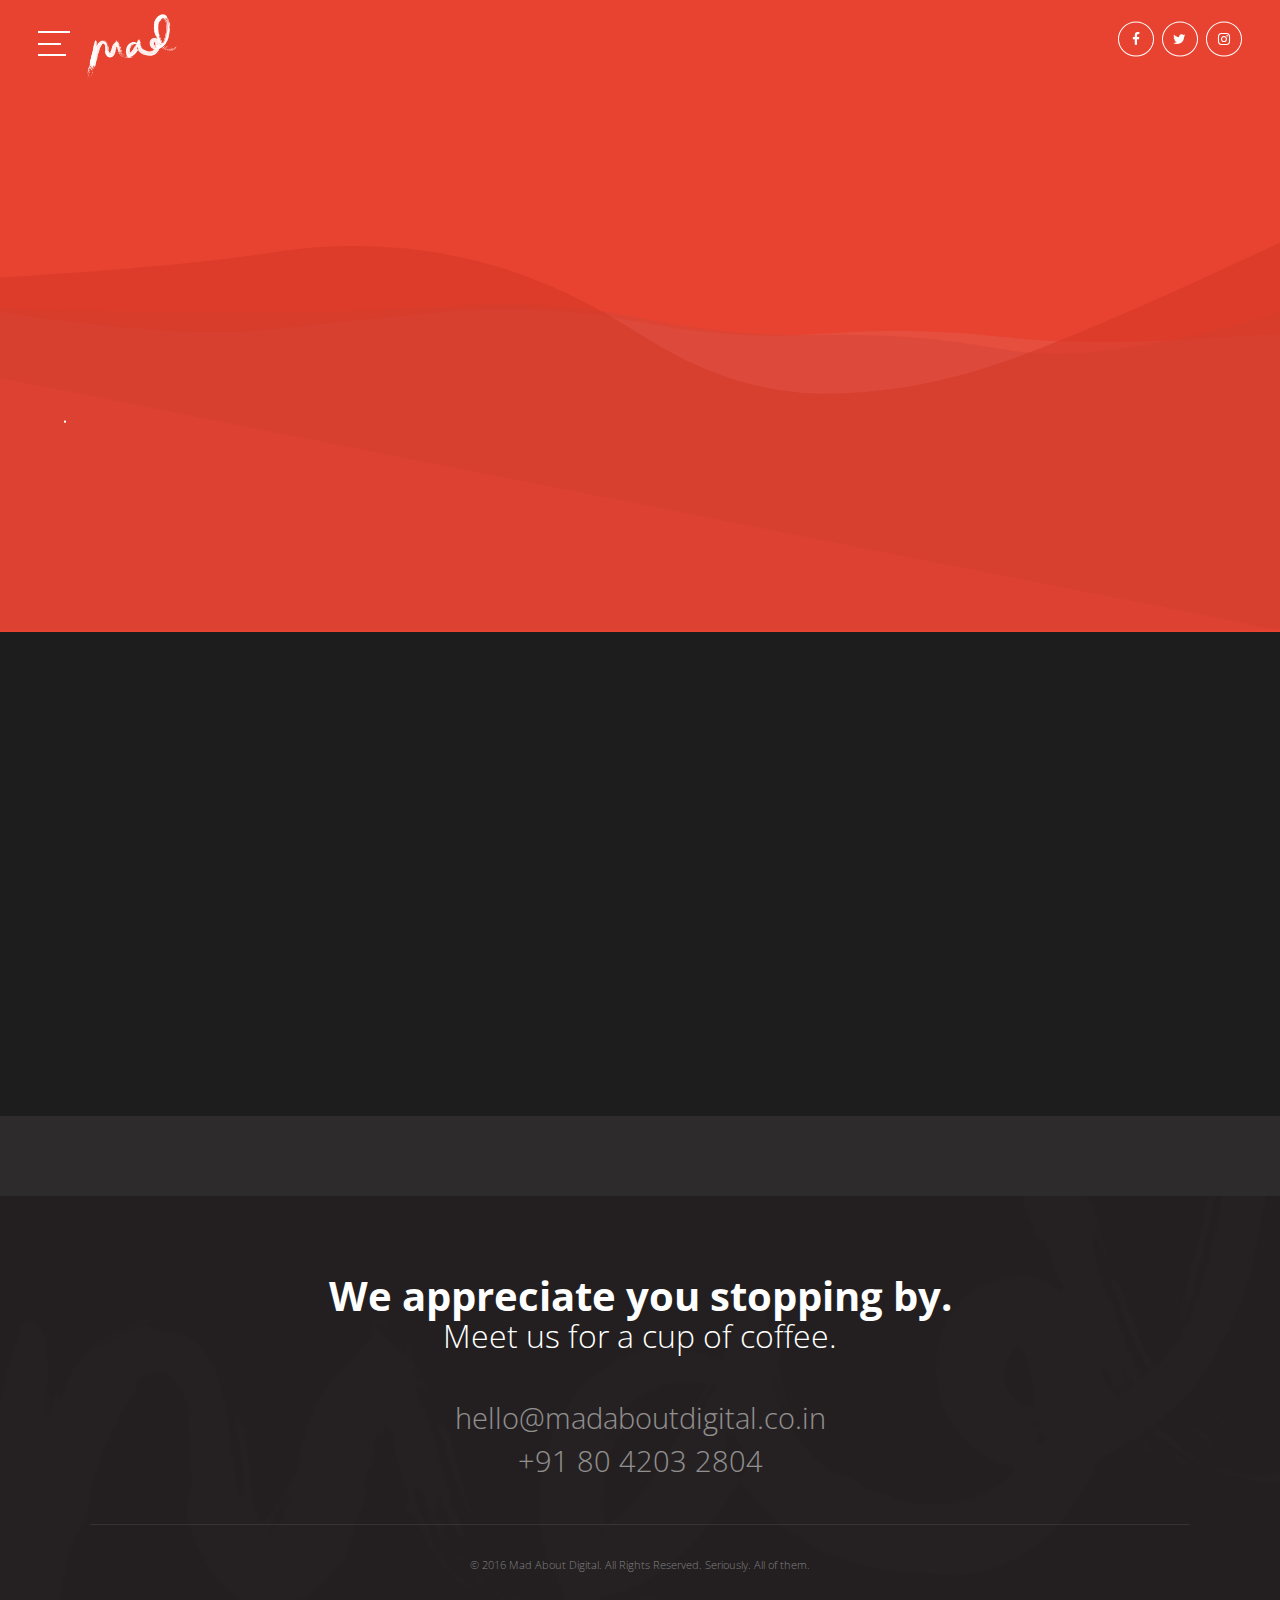
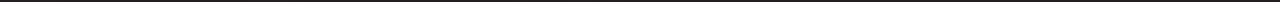
<file: services.html>
<!DOCTYPE html><html><head> <title>Services / Mad About Digital</title> <meta name="keywords" content="what we do, services, digital marketing, web design and development, UI/UX, social media marketing, design, digital strategy"> <meta name="description" content="Mad About Digital's Services: Web Design and Development, UI/UX, Digital Marketing, Online Advertising, Online Lead Generation."> <meta http-equiv="X-UA-Compatible" content="IE=edge"/><meta name="viewport" content="user-scalable=no, width=device-width, initial-scale=1, maximum-scale=1"><meta charset="UTF-8"/><meta name="google" value="notranslate"/><meta http-equiv="Content-Language" content="en_US"/><meta http-equiv="Content-Type" content="text/html; charset=UTF-8"/><link rel="image_src" href="images/meta-logo.jpg"/><meta property="og:title" content=""/><meta property="og:image" content="http://madaboutdigital.co.in/images/meta-logo.jpg"/><meta property="og:site_name" content="Mad About Digital"/><meta property="og:description" content="MAD is a full-service digital agency that enhances a brand's online presence via web design & development, UI/UX, digital marketing and online advertising"/><link href='https://fonts.googleapis.com/css?family=Open+Sans:100,400,300,800' rel='stylesheet' type='text/css'><link href='https://fonts.googleapis.com/css?family=Merriweather:400,300,700,900' rel='stylesheet' type='text/css'><link href='https://fonts.googleapis.com/css?family=Libre+Baskerville:400,700' rel='stylesheet' type='text/css'><link href='https://fonts.googleapis.com/css?family=Advent+Pro:100,300,400,600' rel='stylesheet' type='text/css'><link href="https://fonts.googleapis.com/css?family=Roboto:400,100,300,500,700,900" rel="stylesheet" type="text/css"><link rel="stylesheet" href="https://maxcdn.bootstrapcdn.com/font-awesome/4.5.0/css/font-awesome.min.css"><link href="styles/reset.min.css" rel="stylesheet"/><link rel="stylesheet" type="text/css" href="styles/base.min.css"/><script src="https://ajax.googleapis.com/ajax/libs/jquery/1.10.2/jquery.min.js"></script><script src="http://hammerjs.github.io/dist/hammer.min.js" type="text/javascript"></script><script src="http://hammerjs.github.io/dist/hammer-time.min.js" type="text/javascript"></script><script src="scripts/base.min.js" type="text/javascript"></script></head><body> <section id="history-container"> <section id="services-container"> <div class="solid-header"> <header> <div class="rel-wrapper"> <div class="line-menu" onclick="toggleHeader()"> <span></span> <span></span> <span></span> <label>MENU</label> </div><div class="header-logo"> <div class="logo-wrapper"> <img src="images/logo.png" alt="Mad About Digital" class="show-header"/> <img src="images/logo-white.png" alt="Mad About Digital"/> </div><a href="index.html" class="historyAPI"> <h3 id="logo-text">mad</h3> </a> </div><div class="header-social"> <ul class="header-social-list"> <li class="header-social-item"> <a href="https://www.facebook.com/maddigital/" target="_blank"><i class="fa fa-fw fa-facebook"></i></a> </li><li class="header-social-item"> <a href="https://twitter.com/makeMADstuff" target="_blank"><i class="fa fa-fw fa-twitter"></i></a> </li><li class="header-social-item"> <a href="https://www.instagram.com/mad.about.digital/" target="_blank"><i class="fa fa-fw fa-instagram"></i></a> </li></ul> </div></div></header><div class="header-complete"> <div class="header-list-items-wrapper"> <div class="rel-wrapper"> <ul class="header-list-items"> <li class="header-item"> <a href="index.html" class="historyAPI">Home</a> <span class="header-line"></span> </li><li class="header-item"> <a href="work.html" class="historyAPI">Work</a> <span class="header-line"></span> </li><li class="header-item"> <a href="services.html" class="historyAPI">What We Do</a> <span class="header-line"></span> </li><li class="header-item"> <a href="careers.html" class="historyAPI">Careers</a> <span class="header-line"></span> </li><li class="header-item"> <a href="contact.html" class="historyAPI">Get In Touch</a> <span class="header-line"></span> </li></ul> <div class="header-caption-wrapper"> <span class="header-item-caption">View them cool cavemen again.</span> <span class="header-item-caption">Well, we don't mean to show-off.</span> <span class="header-item-caption">Madness, defined.</span> <span class="header-item-caption">There can never be enough madness.</span> <span class="header-item-caption">Our phones don't ring enough.</span> </div></div></div><div class="footer-bottom"> <span>Mad About Digitial</span> <i class="fa fa-circle"></i> <span>#225, 30th Main, HSR Sector 1, Bangalore - 560102</span> <i class="fa fa-circle"></i> <a href="mailto:hello@madaboutdigital.co.in">hello@madaboutdigital.co.in</a> </div></div> </div><div class="waves-wrapper"> <div class="waves-caption"> <h1>We do it <b><span class="words-roll-wrapper"> <span class="selected">differently.</span> <span>creatively.</span> <span>passionately.</span> <span>crazily.</span> <span>strategically.</span> <span>disruptively.</span> <span>unconventionally.</span> <span>differently.</span> </span></b><br/><span>It's not what we do, but how we do it that sets us apart.</span></h1> <hr/> </div><div id="canvas-wrapper"></div></div><div class="services-wrapper"> <div class="services-wrapper-info"> <p>We moonlight as mercenaries, vigilantes, pole-danc… but, here’s what we do during the day in our endeavour to create <em>amazing digital experiences</em> for our clients. Just <em><a href="contact.html" class="historyAPI">drop us a line</a></em> or <em><a href="contact.html" class="historyAPI">give us a ring</a></em> if you want to collaborate with us and create something awesome.</p><p style="display: none">We are a new breed of <em class="tag-1">Storytellers<span></span></em> that conveys your brand's story using <em class="tag-2">Digital Experiences<span></span></em> and bring them to life though <em class="tag-3">Disruptive Visuals<span></span></em>, thus creating the <em class="tag-4">Winning Formula<span></span></em> for your brand dominate the digital landscape amongst your competitors.</p><div class="services-list"> <h3>WHAT WE LOVE DOING</h3> <ul> <li class="tag-1"> <div>Web Design & Development<span></span></div><i>/</i></li><li class="tag-2"> <div>Social Media Management<span></span></div><i>/</i></li><li class="tag-3"> <div>Search Engine Marketing<span></span></div><i>/</i></li><li class="tag-3"> <div>Content Marketing<span></span></div><i>/</i></li><li class="tag-4"> <div>UI & UX<span></span><i>/</i></div></li><li class="tag-4"> <div>Creative Design<span></span></div></li></ul> </div></div></div><div class="rel-wrapper"> <footer> <div class="rel-wrapper"> <img src="images/logo-white.png" alt="Mad About Digital" class="footer-logo"/> <div class="footer-wrapper"> <p class="footer-intro"> <b>We appreciate you stopping by.</b> Meet us for a cup of coffee. </p><ul class="footer-list"> <li class="footer-item"> <a href="mailto:hello@madaboutdigital.co.in">hello@madaboutdigital.co.in</a> </li><li class="footer-item"> <a href="tel:+918042032804">+91 80 4203 2804</a> </li></ul> <div class="footer-legal"> <span>&copy; 2016 Mad About Digital. All Rights Reserved. Seriously. All of them.</span> </div></div></div></footer> </div><span class="script-tag">scripts/services.js</span> <script src="scripts/services.js" type="text/javascript"></script> </section> </section> <div class="top-transition page-transition"></div><div class="bottom-transition page-transition"></div><span class="transition-line page-transition"></span></body></html>
</file>
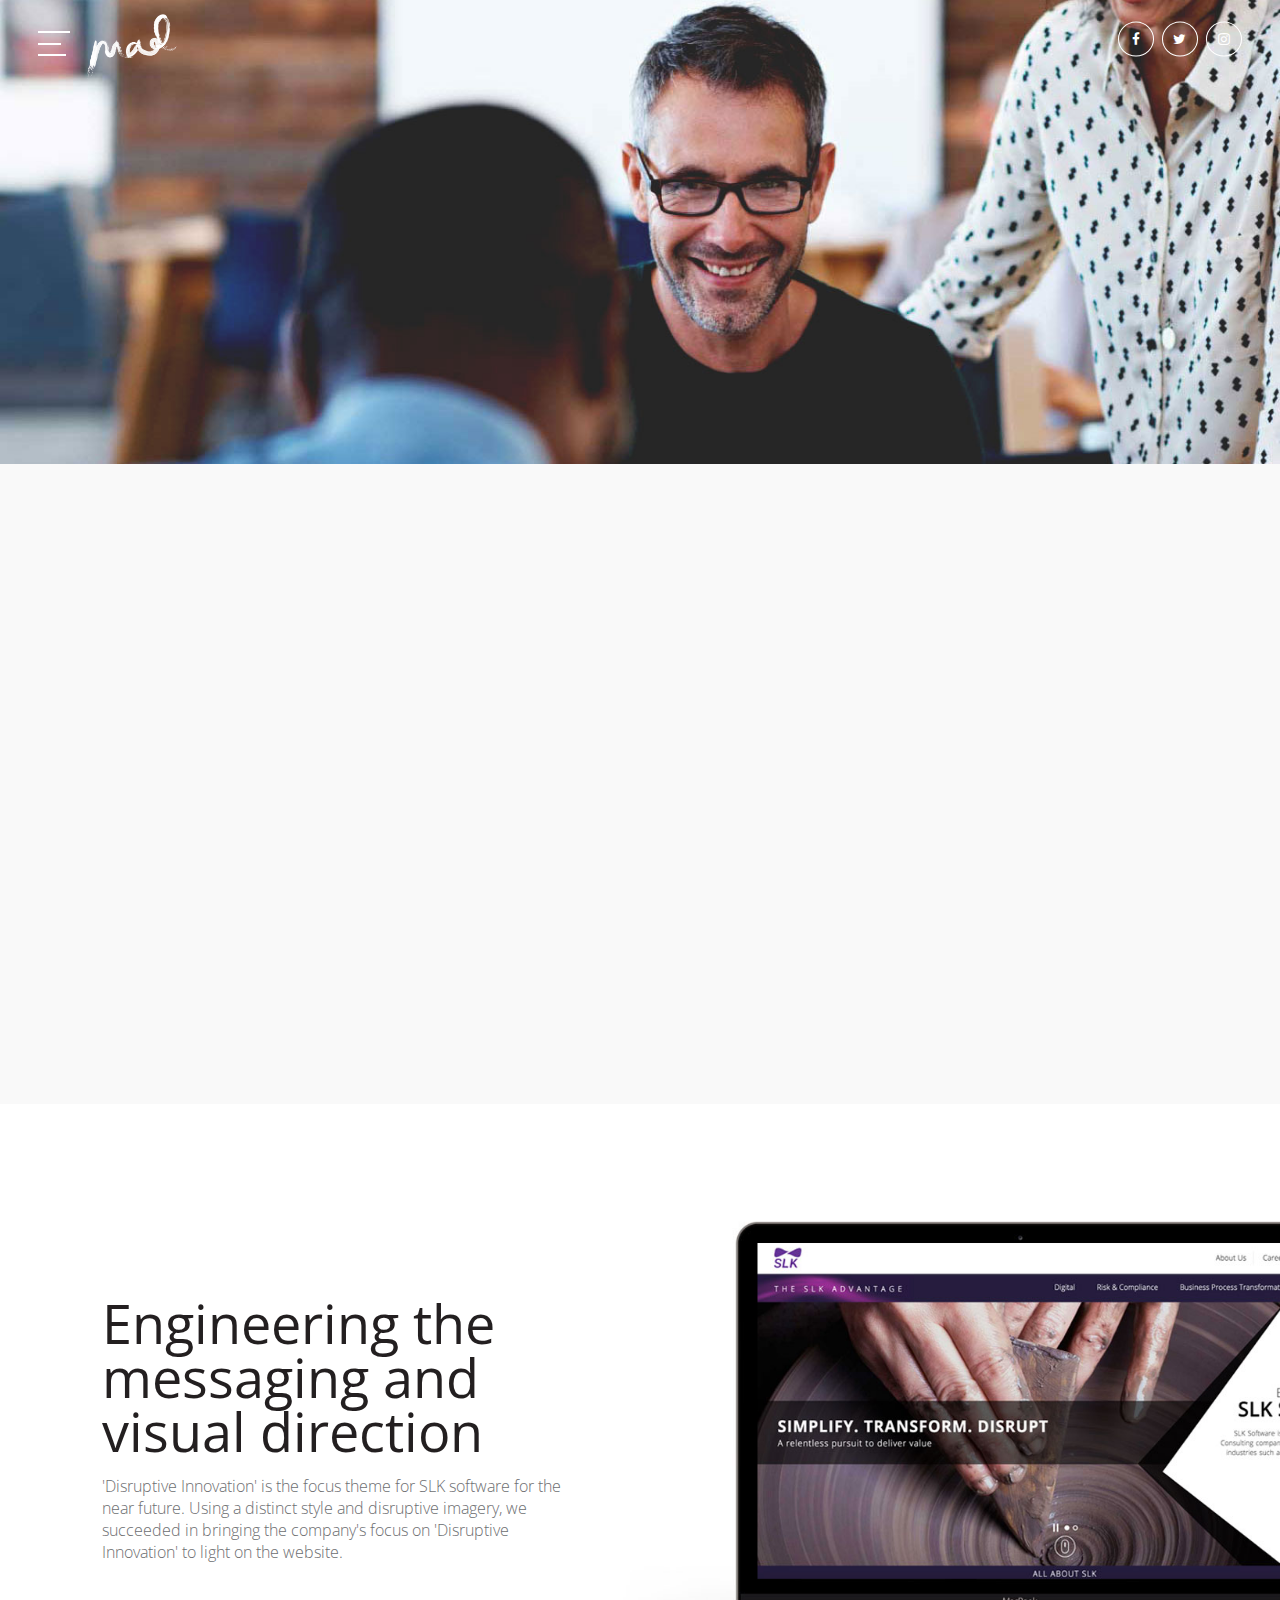
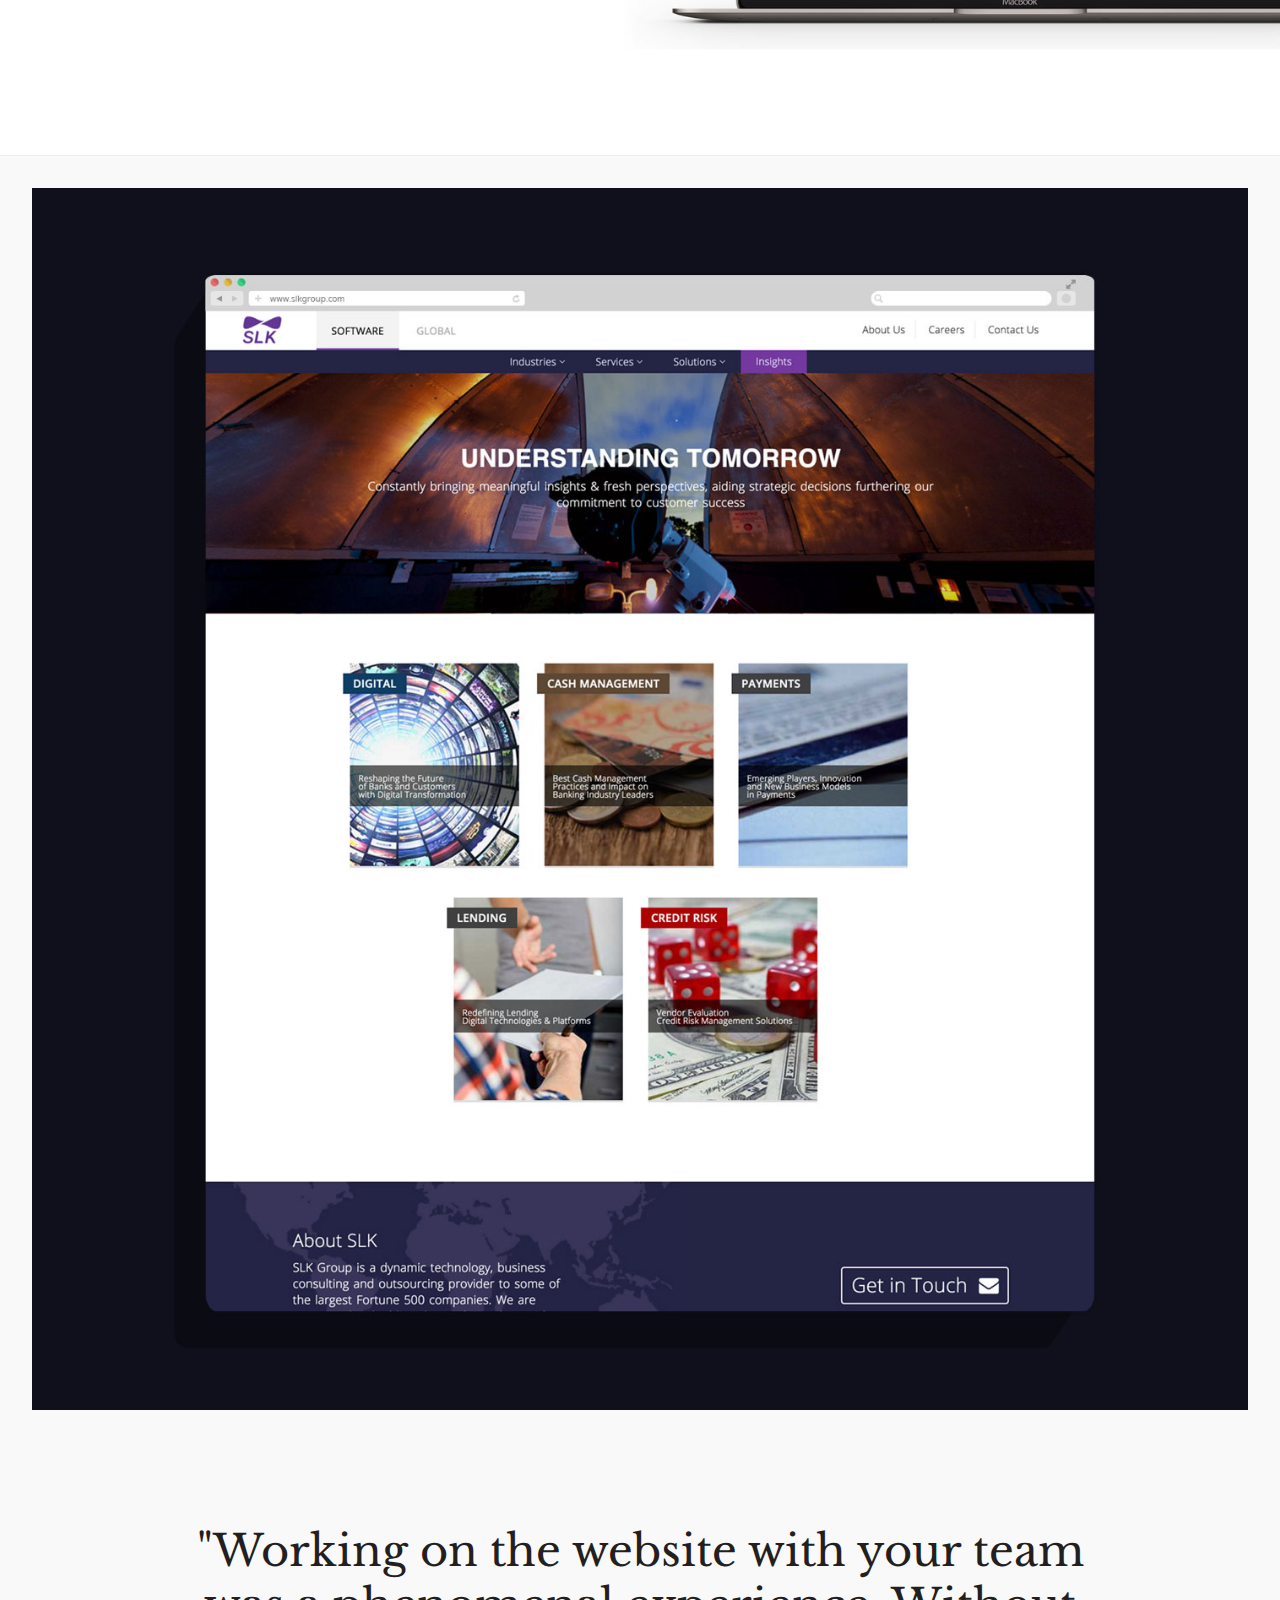
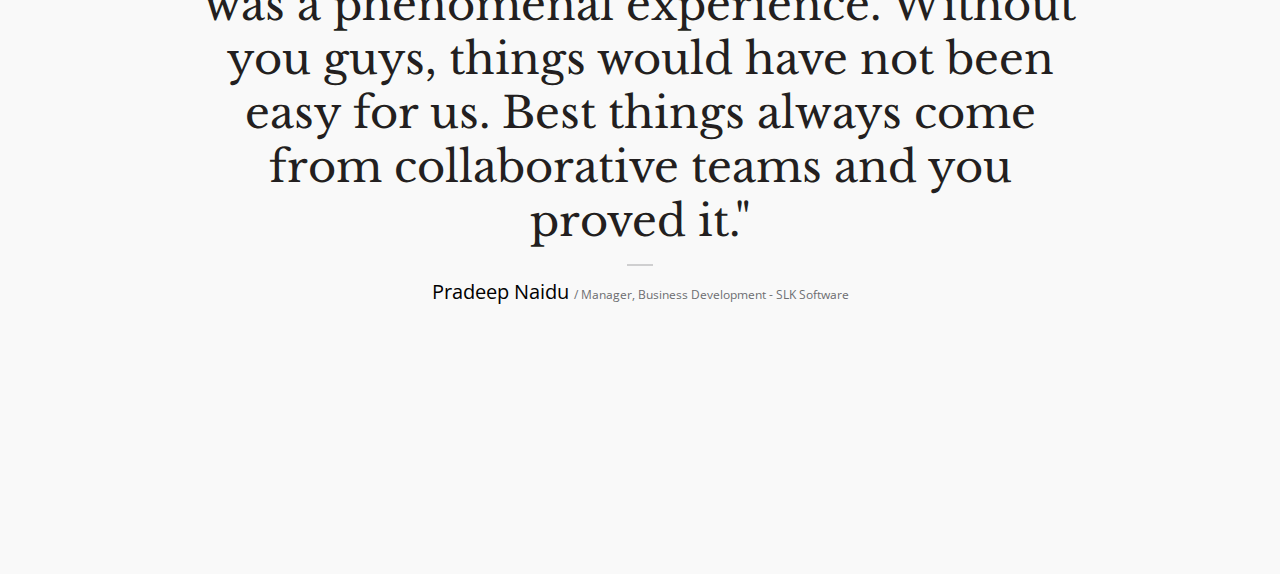
<file: slk-software.html>
<!DOCTYPE html><html><head> <title>SLK Software / Mad About Digital</title> <meta name="keywords" content="digital agency, digital agency bangalore, digital marketing, digital marketing agency bangalore, web design, web design bangalore, communciations agency, communications agency bangalore, social media agency, social media marketing"> <meta name="description" content="MAD is a full-service digital agency that enhances a brand's online presence via web design & development, UI/UX, digital marketing and online advertising"> <meta http-equiv="X-UA-Compatible" content="IE=edge"/><meta name="viewport" content="user-scalable=no, width=device-width, initial-scale=1, maximum-scale=1"><meta charset="UTF-8"/><meta name="google" value="notranslate"/><meta http-equiv="Content-Language" content="en_US"/><meta http-equiv="Content-Type" content="text/html; charset=UTF-8"/><link rel="image_src" href="images/meta-logo.jpg"/><meta property="og:title" content=""/><meta property="og:image" content="http://madaboutdigital.co.in/images/meta-logo.jpg"/><meta property="og:site_name" content="Mad About Digital"/><meta property="og:description" content="MAD is a full-service digital agency that enhances a brand's online presence via web design & development, UI/UX, digital marketing and online advertising"/><link href='https://fonts.googleapis.com/css?family=Open+Sans:100,400,300,800' rel='stylesheet' type='text/css'><link href='https://fonts.googleapis.com/css?family=Merriweather:400,300,700,900' rel='stylesheet' type='text/css'><link href='https://fonts.googleapis.com/css?family=Libre+Baskerville:400,700' rel='stylesheet' type='text/css'><link href='https://fonts.googleapis.com/css?family=Advent+Pro:100,300,400,600' rel='stylesheet' type='text/css'><link href="https://fonts.googleapis.com/css?family=Roboto:400,100,300,500,700,900" rel="stylesheet" type="text/css"><link rel="stylesheet" href="https://maxcdn.bootstrapcdn.com/font-awesome/4.5.0/css/font-awesome.min.css"><link href="styles/reset.min.css" rel="stylesheet"/><link rel="stylesheet" type="text/css" href="styles/base.min.css"/><script src="https://ajax.googleapis.com/ajax/libs/jquery/1.10.2/jquery.min.js"></script><script src="http://hammerjs.github.io/dist/hammer.min.js" type="text/javascript"></script><script src="http://hammerjs.github.io/dist/hammer-time.min.js" type="text/javascript"></script><script src="scripts/base.min.js" type="text/javascript"></script></head><body> <section id="history-container"> <section id="slk-software-container"> <div class="solid-header"> <header> <div class="rel-wrapper"> <div class="line-menu" onclick="toggleHeader()"> <span></span> <span></span> <span></span> <label>MENU</label> </div><div class="header-logo"> <div class="logo-wrapper"> <img src="images/logo.png" alt="Mad About Digital" class="show-header"/> <img src="images/logo-white.png" alt="Mad About Digital"/> </div><a href="index.html" class="historyAPI"> <h3 id="logo-text">mad</h3> </a> </div><div class="header-social"> <ul class="header-social-list"> <li class="header-social-item"> <a href="https://www.facebook.com/maddigital/" target="_blank"><i class="fa fa-fw fa-facebook"></i></a> </li><li class="header-social-item"> <a href="https://twitter.com/makeMADstuff" target="_blank"><i class="fa fa-fw fa-twitter"></i></a> </li><li class="header-social-item"> <a href="https://www.instagram.com/mad.about.digital/" target="_blank"><i class="fa fa-fw fa-instagram"></i></a> </li></ul> </div></div></header><div class="header-complete"> <div class="header-list-items-wrapper"> <div class="rel-wrapper"> <ul class="header-list-items"> <li class="header-item"> <a href="index.html" class="historyAPI">Home</a> <span class="header-line"></span> </li><li class="header-item"> <a href="work.html" class="historyAPI">Work</a> <span class="header-line"></span> </li><li class="header-item"> <a href="services.html" class="historyAPI">What We Do</a> <span class="header-line"></span> </li><li class="header-item"> <a href="careers.html" class="historyAPI">Careers</a> <span class="header-line"></span> </li><li class="header-item"> <a href="contact.html" class="historyAPI">Get In Touch</a> <span class="header-line"></span> </li></ul> <div class="header-caption-wrapper"> <span class="header-item-caption">View them cool cavemen again.</span> <span class="header-item-caption">Well, we don't mean to show-off.</span> <span class="header-item-caption">Madness, defined.</span> <span class="header-item-caption">There can never be enough madness.</span> <span class="header-item-caption">Our phones don't ring enough.</span> </div></div></div><div class="footer-bottom"> <span>Mad About Digitial</span> <i class="fa fa-circle"></i> <span>#225, 30th Main, HSR Sector 1, Bangalore - 560102</span> <i class="fa fa-circle"></i> <a href="mailto:hello@madaboutdigital.co.in">hello@madaboutdigital.co.in</a> </div></div> </div><div class="work-header-wrapper"> <img src="images/slk-wide.jpg" alt="VOI Jeans" class="full-width-img block-element"/> <h1 class="work-header-title">SLK SOFTWARE</h1> </div><div class="work-intro-block"> <img src="images/slk-logo.jpg" class="work-intro-logo" alt="VOI Jeans"/> <p class="work-intro-para">SLK Group is a dynamic technology, business consulting and outsourcing provider to some of the largest Fortune 500 companies. With SLK being such a customer-centric company, our focus while developing their website was to provide a great user experience for potential clients who would visit the site.</p><div class="clear"></div><ul class="work-typography single-typography"> <li class="work-typography-title"> <span>Typography Used</span> </li><li class="work-typography-item"> <h4 class="open-sans-font">Open Sans x <b>WEIGHTS</b></h4> <span>Primary Font</span> </li><li class="clear"></li></ul> <ul class="work-typography work-color-list triple-color"> <li class="work-typography-title"> <span>Colors Used</span> </li><li class="work-color-item" style="background-color: #613394"> </li><li class="work-color-item" style="background-color: #251E3C"> </li><li class="work-color-item" style="background-color: #000"> </li><li class="clear"></li></ul> <div class="clear"></div></div><div class="work-split"> <img src="images/slk-computer.jpg" alt="VOI Jeans"/> <div class="work-split-info"> <h2>Engineering the messaging and visual direction</h2> <p>'Disruptive Innovation' is the focus theme for SLK software for the near future. Using a distinct style and disruptive imagery, we succeeded in bringing the company's focus on 'Disruptive Innovation' to light on the website.</p></div></div><div class="work-border-img"> <img src="images/slk-wide-1.jpg" alt="VOI Jeans"/> </div><div class="work-final"> <h3>"Working on the website with your team was a phenomenal experience. Without you guys, things would have not been easy for us. Best things always come from collaborative teams and you proved it."</h3> <hr/> <span>Pradeep Naidu <em>/ Manager, Business Development - SLK Software</em></span> <div class="work-next-project" style="background: #F68701"> <div class="work-item-slide"></div><a href="247.html" class="historyAPI"> <div class="rel-wrapper"> <div class="work-next-project-info"> <h3>[24]7 Careers</h3> <span>Recruitment Campaign<em>/</em>Internal Communications</span> </div><span class="work-next-project-arrow">View Project <i class="fa fa-angle-right"></i></span> </div></a> </div></div><div class="rel-wrapper"> </div><span class="script-tag">scripts/work.js</span> <script src="scripts/work.js" type="text/javascript"></script> </section> </section> <div class="top-transition page-transition"></div><div class="bottom-transition page-transition"></div><span class="transition-line page-transition"></span></body></html>
</file>
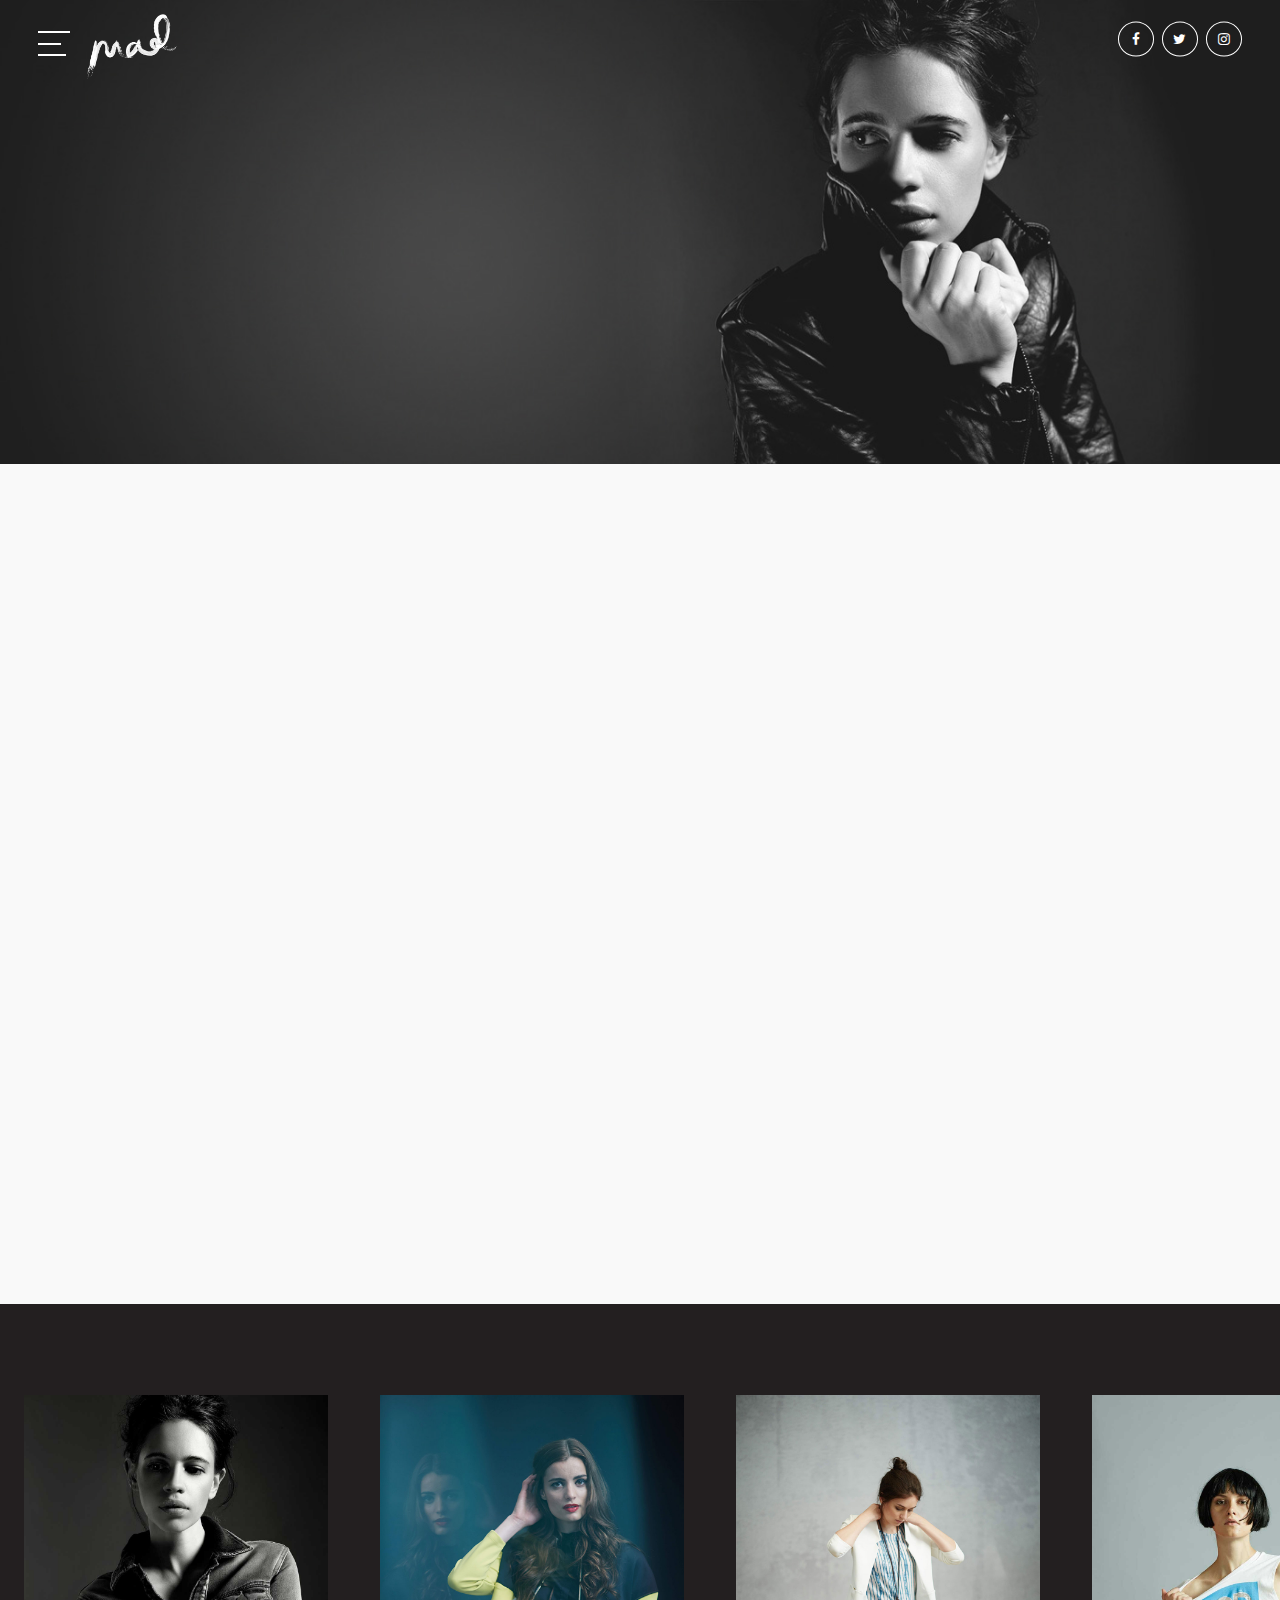
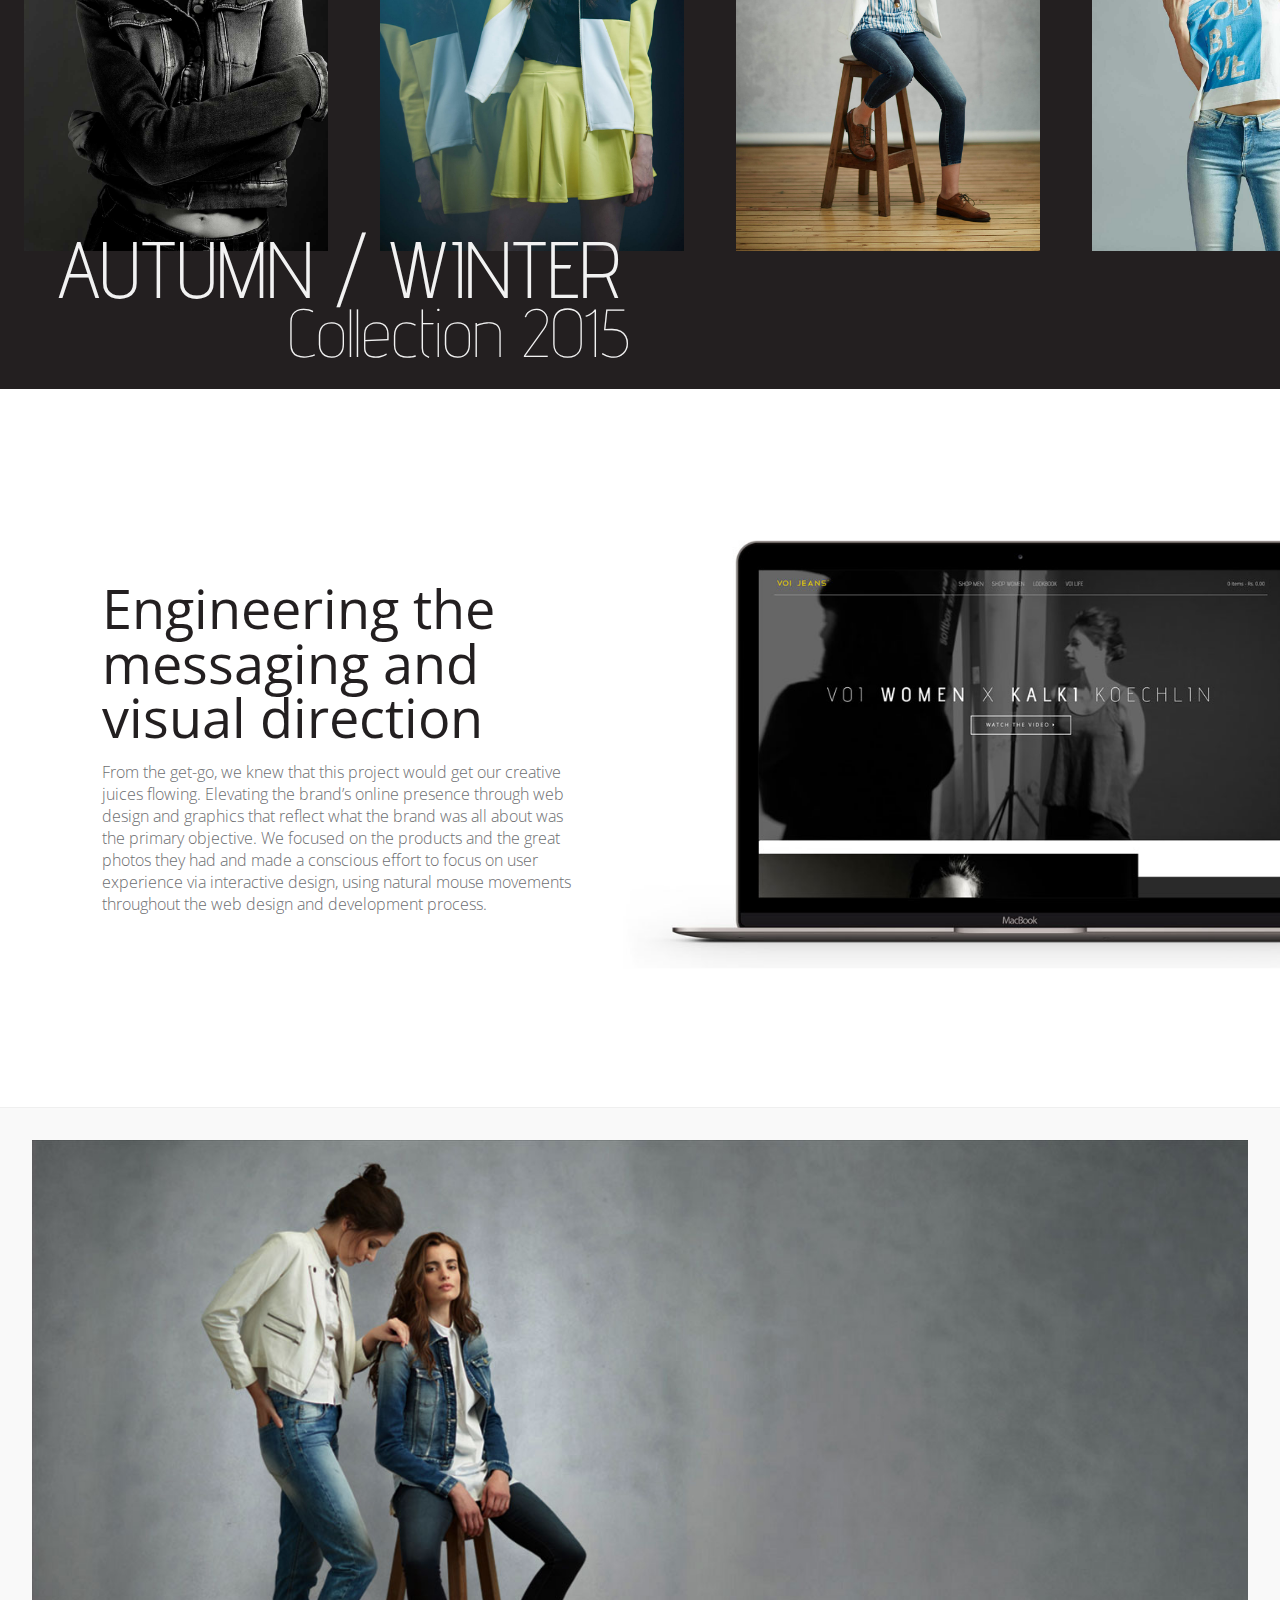
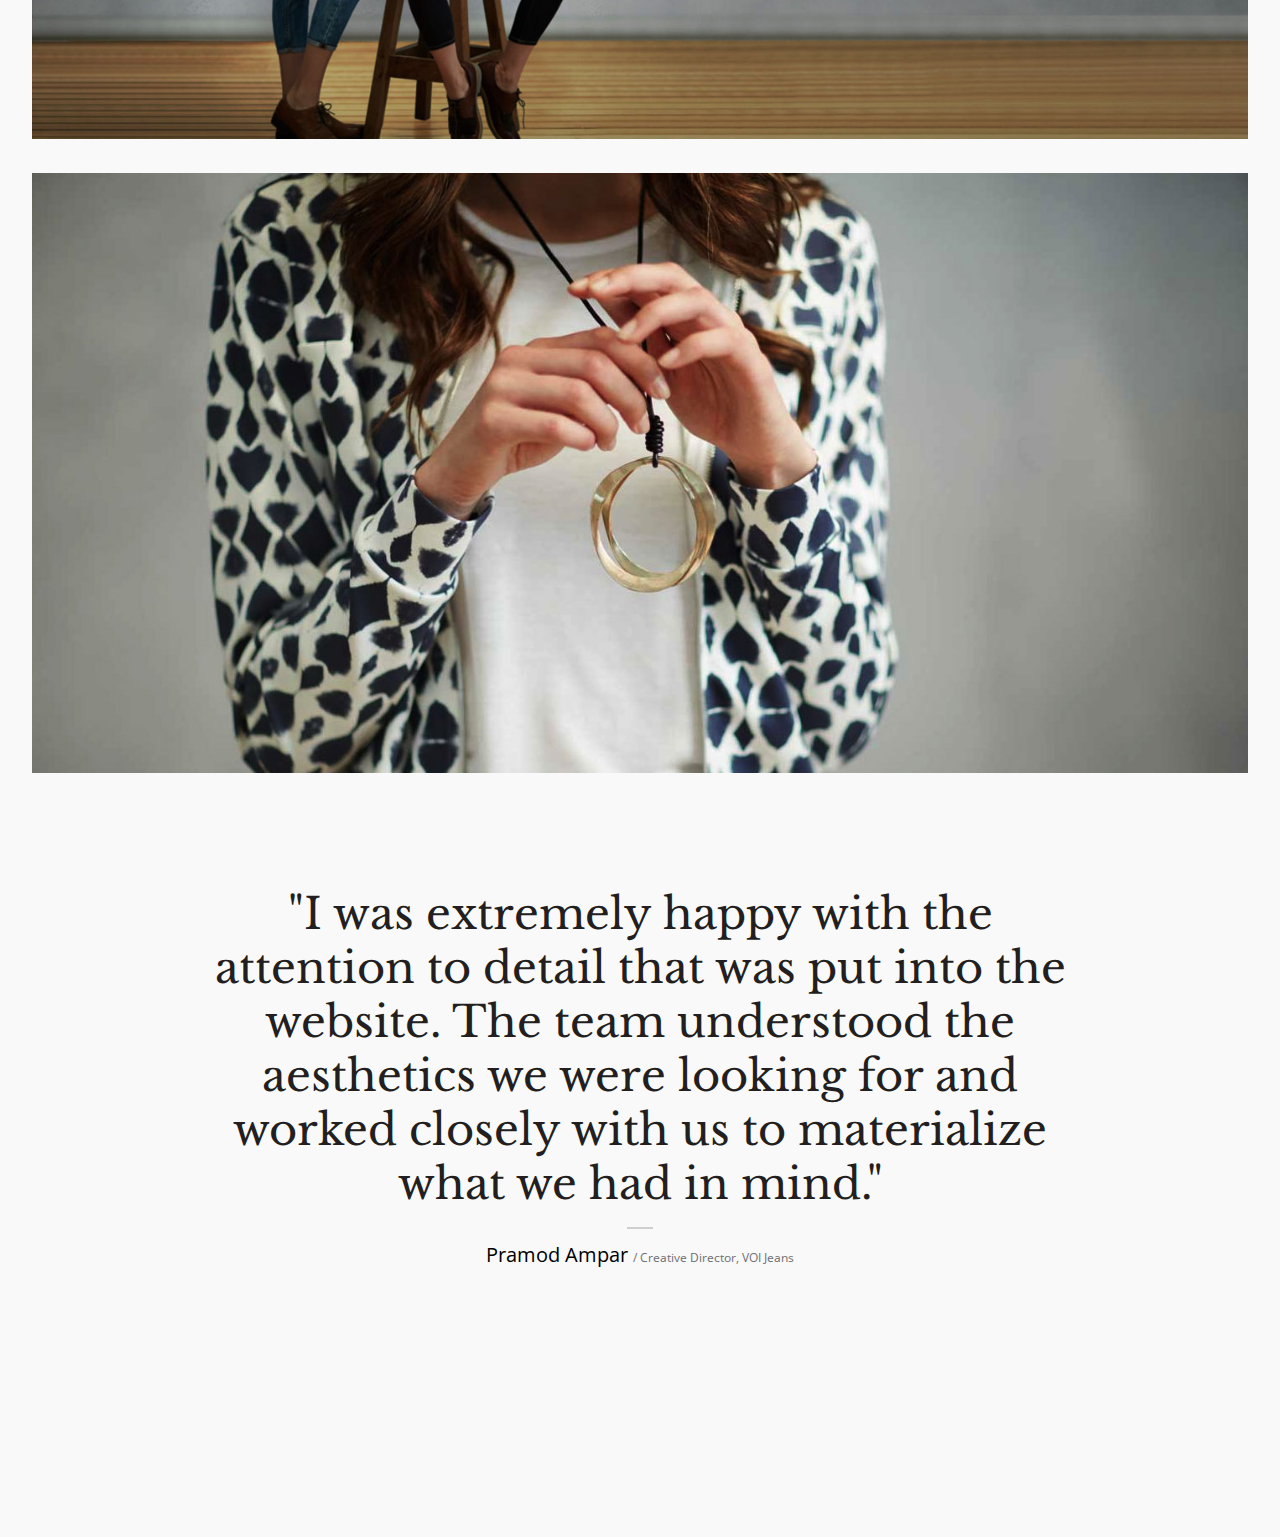
<file: voi-jeans.html>
<!DOCTYPE html><html><head> <title>VOI Jeans / Mad About Digital</title> <meta name="keywords" content="digital agency, digital agency bangalore, digital marketing, digital marketing agency bangalore, web design, web design bangalore, communciations agency, communications agency bangalore, social media agency, social media marketing"> <meta name="description" content="MAD is a full-service digital agency that enhances a brand's online presence via web design & development, UI/UX, digital marketing and online advertising"> <meta http-equiv="X-UA-Compatible" content="IE=edge"/><meta name="viewport" content="user-scalable=no, width=device-width, initial-scale=1, maximum-scale=1"><meta charset="UTF-8"/><meta name="google" value="notranslate"/><meta http-equiv="Content-Language" content="en_US"/><meta http-equiv="Content-Type" content="text/html; charset=UTF-8"/><link rel="image_src" href="images/meta-logo.jpg"/><meta property="og:title" content=""/><meta property="og:image" content="http://madaboutdigital.co.in/images/meta-logo.jpg"/><meta property="og:site_name" content="Mad About Digital"/><meta property="og:description" content="MAD is a full-service digital agency that enhances a brand's online presence via web design & development, UI/UX, digital marketing and online advertising"/><link href='https://fonts.googleapis.com/css?family=Open+Sans:100,400,300,800' rel='stylesheet' type='text/css'><link href='https://fonts.googleapis.com/css?family=Merriweather:400,300,700,900' rel='stylesheet' type='text/css'><link href='https://fonts.googleapis.com/css?family=Libre+Baskerville:400,700' rel='stylesheet' type='text/css'><link href='https://fonts.googleapis.com/css?family=Advent+Pro:100,300,400,600' rel='stylesheet' type='text/css'><link href="https://fonts.googleapis.com/css?family=Roboto:400,100,300,500,700,900" rel="stylesheet" type="text/css"><link rel="stylesheet" href="https://maxcdn.bootstrapcdn.com/font-awesome/4.5.0/css/font-awesome.min.css"><link href="styles/reset.min.css" rel="stylesheet"/><link rel="stylesheet" type="text/css" href="styles/base.min.css"/><script src="https://ajax.googleapis.com/ajax/libs/jquery/1.10.2/jquery.min.js"></script><script src="http://hammerjs.github.io/dist/hammer.min.js" type="text/javascript"></script><script src="http://hammerjs.github.io/dist/hammer-time.min.js" type="text/javascript"></script><script src="scripts/base.min.js" type="text/javascript"></script></head><body> <section id="history-container"> <section id="voi-jeans-container"> <div class="solid-header"> <header> <div class="rel-wrapper"> <div class="line-menu" onclick="toggleHeader()"> <span></span> <span></span> <span></span> <label>MENU</label> </div><div class="header-logo"> <div class="logo-wrapper"> <img src="images/logo.png" alt="Mad About Digital" class="show-header"/> <img src="images/logo-white.png" alt="Mad About Digital"/> </div><a href="index.html" class="historyAPI"> <h3 id="logo-text">mad</h3> </a> </div><div class="header-social"> <ul class="header-social-list"> <li class="header-social-item"> <a href="https://www.facebook.com/maddigital/" target="_blank"><i class="fa fa-fw fa-facebook"></i></a> </li><li class="header-social-item"> <a href="https://twitter.com/makeMADstuff" target="_blank"><i class="fa fa-fw fa-twitter"></i></a> </li><li class="header-social-item"> <a href="https://www.instagram.com/mad.about.digital/" target="_blank"><i class="fa fa-fw fa-instagram"></i></a> </li></ul> </div></div></header><div class="header-complete"> <div class="header-list-items-wrapper"> <div class="rel-wrapper"> <ul class="header-list-items"> <li class="header-item"> <a href="index.html" class="historyAPI">Home</a> <span class="header-line"></span> </li><li class="header-item"> <a href="work.html" class="historyAPI">Work</a> <span class="header-line"></span> </li><li class="header-item"> <a href="services.html" class="historyAPI">What We Do</a> <span class="header-line"></span> </li><li class="header-item"> <a href="careers.html" class="historyAPI">Careers</a> <span class="header-line"></span> </li><li class="header-item"> <a href="contact.html" class="historyAPI">Get In Touch</a> <span class="header-line"></span> </li></ul> <div class="header-caption-wrapper"> <span class="header-item-caption">View them cool cavemen again.</span> <span class="header-item-caption">Well, we don't mean to show-off.</span> <span class="header-item-caption">Madness, defined.</span> <span class="header-item-caption">There can never be enough madness.</span> <span class="header-item-caption">Our phones don't ring enough.</span> </div></div></div><div class="footer-bottom"> <span>Mad About Digitial</span> <i class="fa fa-circle"></i> <span>#225, 30th Main, HSR Sector 1, Bangalore - 560102</span> <i class="fa fa-circle"></i> <a href="mailto:hello@madaboutdigital.co.in">hello@madaboutdigital.co.in</a> </div></div> </div> <div class="work-header-wrapper"> <img src="images/voi-cover.jpg" alt="VOI Jeans" class="full-width-img block-element" /> <h1 class="work-header-title">VOI JEANS</h1> </div> <div class="work-intro-block"> <img src="images/voi-logo.jpg" class="work-intro-logo" alt="VOI Jeans" /> <p class="work-intro-para">VOI jeans is renowned for crating denims that are engineered towards their customers. When they approached us to redesign their website, their main concern was that the earliest design didn't make the brand & its clothing seem aspirational and also didn't do justice to the amazing photographs that they had. We hit it off at the first meeting itself and were thrilled to work with a client who was equally passionate about design as us. </p> <div class="clear"></div> <ul class="work-typography"> <li class="work-typography-title"> <span>Typography Used</span> </li> <li class="work-typography-item"> <h4 class="advent-pro-font">Advent Pro x <b>WEIGHTS</b></h4> <span>Primary Font</span> </li> <li class="work-typography-item"> <h4 class="open-sans-font">Open Sans</h4> <span>Secondary Font</span> </li> <li class="clear"></li> </ul> <ul class="work-typography work-color-list"> <li class="work-typography-title"> <span>Colors Used</span> </li> <li class="work-color-item" style="background-color: #2a2a2a"> </li> <li class="work-color-item" style="background-color: rgb(252, 204, 11)"> </li> <li class="clear"></li> </ul> <div class="clear"></div> <div class="work-highlight"> <h3>Straight Outta' <em class="scratch">Comp</em>.. the Website</h3> <p> The excerpts from the website, highlights the user interactive experience we tried to bring about by putting in images that ‘float’ when the user scrolls over them. </p> </div> </div> <div class="voi-lookbook"> <div class="thumbs-block"> <div class="lookbook-caption"> <h1>AUTUMN / WINTER<em>Collection 2015</em></h1> </div> <ul class="thumbs"> <li class="thumb"> <img src="dev/voijeans/images/lookbook-kalki.jpg" alt="Art Lookbook Cover" class="lookbook-overview-img" /> <div class="lookbook-overlay art-overlay"> <div class="frame"></div> <h3>VOI x KALKI<em>ICONS 2015</em></h3> </div> </li> <li class="thumb"> <img src="dev/voijeans/images/lookbook-art.jpg" alt="ID Lookbook Cover" class="lookbook-overview-img" /> <div class="lookbook-overlay id-overlay"> <div class="frame"></div> <h3>ID<em>SERIES</em></h3> </div> </li> <li class="thumb"> <img src="dev/voijeans/images/lookbook-indigo.jpg" alt="Indigo Lookbook Cover" class="lookbook-overview-img" /> <div class="lookbook-overlay indigo-overlay"> <div class="frame"></div> <h3>INDIGO<em>SERIES</em></h3> </div> </li> <li class="thumb"> <img src="dev/voijeans/images/lookbook-trend.jpg" alt="Trend Lookbook Cover" class="lookbook-overview-img" /> <div class="lookbook-overlay trend-overlay"> <div class="frame"></div> <h3>TREND<em>SERIES</em></h3> </div> </li> <li class="clear"></li> </ul> </div> </div> <div class="work-split"> <img src="images/voi-computer.jpg" alt="VOI Jeans" /> <div class="work-split-info"> <h2>Engineering the messaging and visual direction</h2> <p>From the get-go, we knew that this project would get our creative juices flowing. Elevating the brand’s online presence through web design and graphics that reflect what the brand was all about was the primary objective. We focused on the products and the great photos they had and made a conscious effort to focus on user experience via interactive design, using natural mouse movements throughout the web design and development process.</p> </div> </div> <div class="work-border-img"> <img src="images/voi-wide.jpg" alt="VOI Jeans" /> <img src="images/voi-wide-2.jpg" alt="VOI Jeans" /> </div> <div class="work-final"> <h3>"I was extremely happy with the attention to detail that was put into the website. The team understood the aesthetics we were looking for and worked closely with us to materialize what we had in mind."</h3> <hr/> <span>Pramod Ampar <em>/ Creative Director, VOI Jeans</em></span> <div class="work-next-project" style="background: #662895"> <div class="work-item-slide"></div> <a href="slk-software.html" class="historyAPI"> <div class="rel-wrapper"> <div class="work-next-project-info"> <h3>SLK Software</h3> <span>Website Development<em>/</em></span> </div><span class="work-next-project-arrow">View Project <i class="fa fa-angle-right"></i></span> </div> </a> </div> </div> <div class="rel-wrapper"> </div><span class="script-tag">scripts/work.js</span> <script src="scripts/work.js" type="text/javascript"></script> </section> </section> <div class="top-transition page-transition"></div> <div class="bottom-transition page-transition"></div><span class="transition-line page-transition"></span></body></html>
</file>
<file: styles/base.min.css>
.loading-gif,.loading-wrapper{left: 0; -webkit-animation-fill-mode: forwards; -moz-animation-iteration-count: 1; -moz-animation-timing-function: ease-in}body,body *{-webkit-overflow-scrolling: touch}#index-container,.btn-wrapper-hover,.error-body,.header-complete,.modal,.swipe-element,.work-nav-item label{overflow: hidden}h1,h2,h3,h4,h5,p{line-height: normal; color: #231f20}.error-intro p a,i{font-style: italic}.modal,.vertical-center-align{-moz-transform: translateY(-50%)!important; -ms-transform: translateY(-50%)!important; -webkit-transform: translateY(-50%)!important; transform: translateY(-50%)!important;}#success-modal,.loading-gif{-ms-transform: translateY(-50%)!important}.open-sans-font,body{font-family: 'Open Sans', sans-serif}.black-color-font,p{color: #231f20}.btn-flash a,.contact-item a,.error-intro p a,.footer-item a,.header-item a,.no-underline,.services-wrapper-info a,.work-next-project a{text-decoration: none}body{background-color: #F9F9F9; font-size: 1em; font-weight: 100; overflow-x: hidden}#index-container::-webkit-scrollbar{display: none}::-webkit-scrollbar{width: 8px; background-color: rgba(0, 0, 0, 0); -webkit-border-radius: 100px}::-webkit-scrollbar:hover{background-color: rgba(0, 0, 0, .09)}::-webkit-scrollbar-thumb:horizontal{background: rgba(0, 0, 0, .5); -webkit-border-radius: 100px}::-webkit-scrollbar-thumb:horizontal:active{background: rgba(0, 0, 0, .61); -webkit-border-radius: 100px}.bg-overlay,.modal-large{background: rgba(0, 0, 0, .8)}h1,h2,h3,h4,h5{font-weight: 100; font-size: 3.4em; margin-bottom: .3em}p{word-spacing: normal; letter-spacing: normal}b{font-weight: 700}a{transition: all .3s; -webkit-transition: all .3s}.modal,.transition{transition: all .3s}ul{margin-left: 3em}.script-tag{display: none}.clear{clear: both!important; float: none!important; height: 0!important; width: 0!important}.transition{-webkit-transition: all .3s}.longTransition{transition: all .8s; -webkit-transition: all .8s}.no-margin{margin: 0}.rel-wrapper{position: relative}.vertical-center-align{position: absolute; top: 50%}.horizontal-center-align{left: 0; right: 0; margin: auto}.block-element{display: block}.error-intro p a,.inline-element{display: inline-block}.bg-overlay,.modal,.modal-large{left: 0; display: none}.full-width-img{width: 100%}.text-align-center{text-align: center}.text-align-left{text-align: left}.text-align-right{text-align: right}.grid-list{margin: 0; position: relative}.grid-item{position: relative; float: left; margin: 0 1.5%}.centered-grid{margin-left: auto; margin-right: auto; text-align: center}.grid2 .grid-item{width: 47%}.grid3 .grid-item{width: 30%}.grid4 .grid-item{width: 22%}.grid5 .grid-item{width: 17%}.grid6 .grid-item{width: 13.6666%}@media screen and (max-width:600px){.grid-item{width: 100%!important; margin: 0 0 2em; float: none}.grid-resp-stack .grid-item{float: left; margin: 0 1.5%}.grid-resp-stack.grid2 .grid-item{width: 47%!important}.grid-resp-stack.grid3 .grid-item{width: 30%!important}.grid-resp-stack.grid4 .grid-item{width: 22%!important}}.border-btn{border: .2em solid #231f20}.bg-overlay{display: none; cursor: pointer; position: fixed; z-index: 999; top: 0; width: 100%; height: 100%}#success-modal,.modal{top: 50%; position: fixed}.modal{right: 0; margin: 7em auto 0; width: 90%; z-index: 1000; border-radius: .3em; box-shadow: 0 0 .7em -.1em #444; -webkit-transition: all .3s}#success-modal,.loading-gif{-webkit-transform: translateY(-50%)!important; -moz-transform: translateY(-50%)!important}#success-modal{transform: translateY(-50%)!important; background: #FFF; padding: 3em; width: 60%; height: auto; text-align: center; border-radius: .4em}#success-modal h3{margin-bottom: 0; font-size: 2em; font-weight: 500; letter-spacing: .3rem; text-transform: uppercase}.video-modal video{height: 100%; margin: auto}.close-modal{position: absolute; right: -2em; top: 0; width: 3em; cursor: pointer; transition: all .3s; -webkit-transition: all .3s}.close-modal:hover{transform: rotate(90deg); -webkit-transform: rotate(90deg)}.resp-show{display: none!important}.serif-font{font-family: 'Libre Baskerville', serif}.small-font-size{font-size: .85em}.normal-font-size{font-size: 1em}.medium-font-size{font-size: 1.25em}.medium-font-size2{font-size: 1.5em}.large-font-size{font-size: 1.8em}.large-font-size2{font-size: 2em}.extra-large-font-size,.happy-modal h1{font-size: 2.5em}.extra-large-font-size2{font-size: 3em}.thin-font-weight{font-weight: 100}.light-font-weight{font-weight: 300}.normal-font-weight{font-weight: 400}.medium-font-weight{font-weight: 500}.semibold-font-weight{font-weight: 600}.bold-font-weight,.happy-modal h1{font-weight: 700}.ultrabold-font-weight{font-weight: 900}.black-color-background{background-color: #231f20}.green-color-font{color: #7ecb61}.green-color-background{background-color: #7ecb61}.grey-color-font{color: #6d6e71}.grey-color-background{background-color: #6d6e71}.red-color-font{color: #e84331}.red-color-background{background-color: #e84331}.yellow-color-font{color: #F4D03F}.yellow-color-background{background-color: #F4D03F}.character-happy,.modal-body,.white-color-background{background-color: #FFF}.white-color-font{color: #FFF}.light-white-color-background,.work-intro-block{background-color: #F9F9F9}.light-white-color-font{color: #F9F9F9}.blue-color-font{color: #3aade9}.blue-color-background{background-color: #3aade9}.loading-wrapper{position: fixed; top: 0; width: 100%; height: 100%; background-color: #e84331; -moz-animation-name: slideLoadingUp; -webkit-animation-name: slideLoadingUp; animation-name: slideLoadingUp; -webkit-animation-iteration-count: 1; animation-iteration-count: 1; -webkit-animation-timing-function: ease-in; animation-timing-function: ease-in; -moz-animation-duration: .5s; -webkit-animation-duration: .5s; animation-duration: .5s; -moz-animation-fill-mode: forwards; animation-fill-mode: forwards; z-index: 15; -moz-animation-delay: 3.2s; -webkit-animation-delay: 3.2s; animation-delay: 3.2s}.intro-animation,.loading-gif{-webkit-animation-iteration-count: 1; -webkit-animation-timing-function: ease-in; -moz-animation-fill-mode: forwards}.loading-gif{position: absolute; top: 50%; transform: translateY(-50%)!important; right: 0; width: 23em; margin: auto; -moz-animation-name: fadeOut; -webkit-animation-name: fadeOut; animation-name: fadeOut; animation-iteration-count: 1; animation-timing-function: ease-in; -moz-animation-duration: .4s; -webkit-animation-duration: .4s; animation-duration: .4s; animation-fill-mode: forwards; -moz-animation-delay: 2.74s; -webkit-animation-delay: 2.74s; animation-delay: 2.74s}.fade-out-animation,.intro-animation{-moz-animation-iteration-count: 1; -moz-animation-timing-function: ease-in; -webkit-animation-fill-mode: forwards}.intro-animation{-moz-animation-name: slideLoadingUp; -webkit-animation-name: slideLoadingUp; animation-name: slideLoadingUp; animation-iteration-count: 1; animation-timing-function: ease-in; -moz-animation-duration: .5s; -webkit-animation-duration: .5s; animation-duration: .5s; animation-fill-mode: forwards}.fade-in-animation,.fade-out-animation{-webkit-animation-iteration-count: 1; -webkit-animation-timing-function: ease-in; -moz-animation-duration: .4s; -webkit-animation-duration: .4s; -moz-animation-fill-mode: forwards}.fade-out-animation{-moz-animation-name: fadeOut; -webkit-animation-name: fadeOut; animation-name: fadeOut; animation-iteration-count: 1; animation-timing-function: ease-in; animation-duration: .4s; animation-fill-mode: forwards}.fade-in-animation,.happy-manaba{-moz-animation-iteration-count: 1; -moz-animation-timing-function: ease-in; -webkit-animation-fill-mode: forwards}.fade-in-animation{opacity: 0; -moz-animation-name: fadeIn; -webkit-animation-name: fadeIn; animation-name: fadeIn; animation-iteration-count: 1; animation-timing-function: ease-in; animation-duration: .4s; animation-fill-mode: forwards}.characters-caption,.happy-manaba{-webkit-animation-iteration-count: 1; -webkit-animation-timing-function: ease-in; -moz-animation-fill-mode: forwards}@-moz-keyframes slideLoadingUp{0%{top: 0}100%{top: -100%}}@-webkit-keyframes slideLoadingUp{0%{top: 0}100%{top: -100%}}@keyframes slideLoadingUp{0%{top: 0}100%{top: -100%}}@-moz-keyframes fadeOut{0%{opacity: 1}100%{opacity: 0}}@-webkit-keyframes fadeOut{0%{opacity: 1}100%{opacity: 0}}@keyframes fadeOut{0%{opacity: 1}100%{opacity: 0}}@-moz-keyframes fadeIn{0%{opacity: 0}100%{opacity: 1}}@-webkit-keyframes fadeIn{0%{opacity: 0}100%{opacity: 1}}@keyframes fadeIn{0%{opacity: 0}100%{opacity: 1}}.modal-large{position: fixed; z-index: 15; top: 0; width: 100%; height: 100%}.modal-body{margin: 0; height: calc(90% - 4.7em); padding: 2em; position: absolute; left: 50%; top: 50%; width: 80%; border-bottom: .7em solid #e84331; transform: translate(-50%, -50%); -webkit-transform: translate(-50%, -50%); -moz-transform: translate(-50%, -50%)}.happy-modal img{width: 45%; display: block; margin: auto}.happy-modal h1{text-align: center; line-height: 1.1em}.happy-manaba{opacity: 0; transform: translateY(1em); -moz-transform: translateY(1em); -webkit-transform: translateY(1em); -moz-animation-name: manabaUp; -webkit-animation-name: manabaUp; animation-name: manabaUp; animation-iteration-count: 1; animation-timing-function: ease-in; -moz-animation-duration: .4s; -webkit-animation-duration: .4s; animation-duration: .4s; animation-fill-mode: forwards}.character-happy,.characters-caption{-moz-animation-iteration-count: 1; -moz-animation-timing-function: ease-in; -moz-animation-duration: .8s; -webkit-animation-fill-mode: forwards}.character-btn,.character-sad,.characters-caption{animation-fill-mode: forwards}@-moz-keyframes manabaUp{0%{opacity: 0; transform: translateY(1em); -moz-transform: translateY(1em); -webkit-transform: translateY(1em)}100%{transform: translateY(0); -moz-transform: translateY(0); -webkit-transform: translateY(0); opacity: 1}}@-webkit-keyframes manabaUp{0%{opacity: 0; transform: translateY(1em); -moz-transform: translateY(1em); -webkit-transform: translateY(1em)}100%{transform: translateY(0); -moz-transform: translateY(0); -webkit-transform: translateY(0); opacity: 1}}@keyframes manabaUp{0%{opacity: 0; transform: translateY(1em); -moz-transform: translateY(1em); -webkit-transform: translateY(1em)}100%{transform: translateY(0); -moz-transform: translateY(0); -webkit-transform: translateY(0); opacity: 1}}.happy-modal span{font-size: 2.5rem; color: #1e1e1e; font-weight: 100}span.happy-title{font-size: 1.5rem; color: #1e1e1e; margin-top: .8em; font-weight: 100; letter-spacing: .2em; text-transform: uppercase; display: block; text-align: center}.transition-animate{position: absolute; left: 0; top: 100%; width: 100%; z-index: 101; transition: all .5s; -webkit-transition: all .5s}.transition-animate div:nth-child(1){height: 0; background: #EC6B54; transition: all .8s; -webkit-transition: all .8s}.transition-animate div:nth-child(2){height: 0; background: #CC4C35; transition: all .8s; -webkit-transition: all .8s}.transition-animate div:nth-child(3){height: 0; background: #D83F25; transition: all .8s; -webkit-transition: all .8s}.transition-animate.animate div:nth-child(1){height: 25em}.transition-animate.animate div:nth-child(2){height: 17em}.transition-animate.animate div:nth-child(3){height: 26em}.characters-wrapper{position: absolute; top: 0; left: 0; width: 100%; height: 100%; z-index: 9}.characters-caption{position: absolute; left: 0; right: 0; text-align: center; top: 0; opacity: 0; z-index: 1; font-size: 1.5em; font-weight: 900; text-transform: uppercase; margin: 0; line-height: .9em; color: #5D5D5D; transition: all .3s; -webkit-transition: all .3s; -moz-animation-name: dropDown; -webkit-animation-name: dropDown; animation-name: dropDown; animation-iteration-count: 1; animation-timing-function: ease-in; -webkit-animation-duration: .8s; animation-duration: .8s; -moz-animation-delay: 3.8s; -webkit-animation-delay: 3.8s; animation-delay: 3.8s}.character-happy,.character-sad{-webkit-animation-iteration-count: 1; -webkit-animation-timing-function: ease-in; -webkit-animation-duration: .8s}.characters-caption-block{transition: all .6s; -webkit-transition: all .6s; display: block; margin-top: 0; opacity: 1}.characters-caption-block.hide{margin-top: -10rem; opacity: 0}@-moz-keyframes dropDown{0%{opacity: 0; top: 0}100%{opacity: 1; top: 3rem}}@-webkit-keyframes dropDown{0%{opacity: 0; top: 0}100%{opacity: 1; top: 3rem}}@keyframes dropDown{0%{opacity: 0; top: 0}100%{opacity: 1; top: 3rem}}.characters-caption b{font-size: 1.2em}.characters-list{margin: 0; position: relative}.character-item{position: relative; transition: all .3s; -webkit-transition: all .3s; cursor: pointer; float: left; width: 50%}.character-image{width: 90%; margin: -5% auto 0; left: 0; right: 0; position: absolute; top: 50%; -moz-transform: translateY(-50%)!important; -ms-transform: translateY(-50%)!important; -webkit-transform: translateY(-50%)!important; transform: translateY(-50%)!important}.character-happy{-ms-transform: translateX(-90%); -webkit-transform: translateX(-90%); transform: translateX(-90%); -moz-animation-name: characterHappy; -webkit-animation-name: characterHappy; animation-name: characterHappy; animation-iteration-count: 1; animation-timing-function: ease-in; animation-duration: .8s; -moz-animation-fill-mode: forwards; animation-fill-mode: forwards; -moz-animation-delay: 3.5s; -webkit-animation-delay: 3.5s; animation-delay: 3.5s}.character-btn,.character-sad{-moz-animation-iteration-count: 1; -moz-animation-timing-function: ease-in; -moz-animation-fill-mode: forwards; -webkit-animation-fill-mode: forwards}.character-sad{background: #F1F1F1; -ms-transform: translateX(90%); -webkit-transform: translateX(90%); transform: translateX(90%); -moz-animation-name: characterSad; -webkit-animation-name: characterSad; animation-name: characterSad; animation-iteration-count: 1; animation-timing-function: ease-in; -moz-animation-duration: .8s; animation-duration: .8s; -moz-animation-delay: 3.5s; -webkit-animation-delay: 3.5s; animation-delay: 3.5s}.characters-list.animate .character-happy{width: 100%}.characters-list.animate .character-sad{width: 0}@-moz-keyframes characterHappy{0%{-ms-transform: translateX(-90%); -webkit-transform: translateX(-90%); transform: translateX(-90%)}100%{-ms-transform: translateX(0); -webkit-transform: translateX(0); transform: translateX(0)}}@-webkit-keyframes characterHappy{0%{-ms-transform: translateX(-90%); -webkit-transform: translateX(-90%); transform: translateX(-90%)}100%{-ms-transform: translateX(0); -webkit-transform: translateX(0); transform: translateX(0)}}@keyframes characterHappy{0%{-ms-transform: translateX(-90%); -webkit-transform: translateX(-90%); transform: translateX(-90%)}100%{-ms-transform: translateX(0); -webkit-transform: translateX(0); transform: translateX(0)}}@-moz-keyframes characterSad{0%{-ms-transform: translateX(90%); -webkit-transform: translateX(90%); transform: translateX(90%)}100%{-ms-transform: translateX(0); -webkit-transform: translateX(0); transform: translateX(0)}}@-webkit-keyframes characterSad{0%{-ms-transform: translateX(90%); -webkit-transform: translateX(90%); transform: translateX(90%)}100%{-ms-transform: translateX(0); -webkit-transform: translateX(0); transform: translateX(0)}}@keyframes characterSad{0%{-ms-transform: translateX(90%); -webkit-transform: translateX(90%); transform: translateX(90%)}100%{-ms-transform: translateX(0); -webkit-transform: translateX(0); transform: translateX(0)}}.error-intro,.header-social{-moz-transform: translateY(-50%)!important; -ms-transform: translateY(-50%)!important; -webkit-transform: translateY(-50%)!important}.character-btn{position: absolute; border: none; outline: 0; bottom: 0; left: 0; width: 100%; padding: 1.5em 0; font-size: 1.3em; letter-spacing: .1em; font-weight: 300; color: #6d6e71; background-color: #e84331; transition: all .3s; -webkit-transition: all .3s; opacity: 0; -moz-animation-name: fadeIn; -webkit-animation-name: fadeIn; animation-name: fadeIn; -webkit-animation-iteration-count: 1; animation-iteration-count: 1; -webkit-animation-timing-function: ease-in; animation-timing-function: ease-in; -moz-animation-duration: .4s; -webkit-animation-duration: .4s; animation-duration: .4s; -moz-animation-delay: 4.5s; -webkit-animation-delay: 4.5s; animation-delay: 4.5s}#error-video,.error-body,.main-body,.video-wrapper{position: relative}#intro-video,.caveman-video,.error-intro,.error-overlay,.video-caption{position: absolute; left: 0}.main-body.show .bg-text-wrapper,.main-body.show .video-caption{-moz-animation-iteration-count: 1; -webkit-animation-iteration-count: 1; -moz-animation-fill-mode: forwards; -webkit-animation-fill-mode: forwards}.character-happy .character-btn{background-color: #FFF}.character-sad .character-btn{background: #F1F1F1}.character-item:hover .character-btn{background-color: #e84331; color: #FFF}.main-body{opacity: 0; z-index: 8; transition: all .8s; -webkit-transition: all .8s}.main-body.show{opacity: 1}.video-wrapper{background-color: #FFF; z-index: 9; min-height: 30em}#intro-video{bottom: 0; width: 100%}.error-body{background-color: #e84331}#error-video{width: 100%}.error-intro{top: 50%; transform: translateY(-50%)!important; text-align: center; right: 0; z-index: 10}.error-intro h1{color: #FFF; font-weight: 700; font-size: 7em; margin: 0; line-height: 1em}.error-intro p{color: #FFF; font-size: 1.8em; line-height: 1em}.error-intro p a{font-size: .85em; color: #FFF; padding-bottom: .2em; border-bottom: .1em solid transparent}.error-intro p a:hover{border-bottom: .1em solid #EEE}.error-overlay{top: 0; width: 100%; height: 100%; background: rgba(0, 0, 0, .1); z-index: 9}.caveman-video{bottom: 0; width: 100%; height: 100%; background-image: url(../images/caveman.gif); background-repeat: no-repeat; background-size: 100% auto; background-position: bottom}.video-caption{z-index: 3; top: 18em; right: 0; opacity: 0; transition: all .8s; -webkit-transition: all .8s}.main-body.show .video-caption{-moz-animation-name: showVidCaption; -webkit-animation-name: showVidCaption; animation-name: showVidCaption; animation-iteration-count: 1; -moz-animation-timing-function: ease-in; -webkit-animation-timing-function: ease-in; animation-timing-function: ease-in; -moz-animation-duration: .8s; -webkit-animation-duration: .8s; animation-duration: .8s; animation-fill-mode: forwards; -moz-animation-delay: .1s; -webkit-animation-delay: .1s; animation-delay: .1s}#logo-text,.main-body.show .bg-text-wrapper{-moz-animation-timing-function: ease-in; -webkit-animation-timing-function: ease-in}@-moz-keyframes showVidCaption{0%{top: 18em; opacity: 0}100%{opacity: 1; top: 26%}}@-webkit-keyframes showVidCaption{0%{top: 18em; opacity: 0}100%{opacity: 1; top: 26%}}@keyframes showVidCaption{0%{top: 18em; opacity: 0}100%{opacity: 1; top: 26%}}.video-caption h1{text-align: center; line-height: 1em; font-size: 2.8em; color: #676767}.video-caption h1 b{font-weight: 700; display: block; color: #231f20; font-size: 1.35em; line-height: 1.05em}.video-caption .btn{display: table; outline: 0; border: none; background: 0 0; margin: 2.7em auto auto}.video-caption .btn .fa{color: #6d6e71; padding: 1em 1.2em; font-size: 1.5em; border-radius: 50%; display: table; margin: auto; border: .1em solid #6d6e71; opacity: .7; transition: all .3s; -webkit-transition: all .3s}.video-caption .btn .fa:hover{opacity: 1; cursor: pointer; background-color: #231f20; color: #FFF}.video-caption .btn span{display: block; margin-top: .5em; font-weight: 100; width: 16em; color: #5A5959; position: relative}.video-caption .btn span em{display: block; opacity: .6; position: absolute; transform: translateX(-50%); -webkit-transform: translateX(-50%); -moz-transform: translateX(-50%); left: 50%; white-space: nowrap}.header-logo,.line-menu{display: inline-block; vertical-align: middle}header{position: fixed; top: 0; left: 0; right: 0; padding: 1em 3%; z-index: 14; opacity: 1; transition: all 1s; -webkit-transition: all 1s}.hide-header header{top: -5em; opacity: 0; z-index: 9}.header-logo{position: relative; transition: all .3s; -webkit-transition: all .3s}#logo-text{position: absolute; opacity: 0; left: 0; top: .6rem; font-size: 3em; color: #474747; -moz-animation-name: logoText; -webkit-animation-name: logoText; animation-name: logoText; -moz-animation-iteration-count: infinite; -webkit-animation-iteration-count: infinite; animation-iteration-count: infinite; animation-timing-function: ease-in; -moz-animation-duration: 1.1s; -webkit-animation-duration: 1.1s; animation-duration: 1.1s; -moz-animation-fill-mode: none; -webkit-animation-fill-mode: none; animation-fill-mode: none; animation-play-state: paused; -moz-animation-play-state: paused; -webkit-animation-play-state: paused}.header-logo:active #logo-text,.header-logo:hover #logo-text,.line-menu:active+.header-logo #logo-text,.line-menu:hover+.header-logo #logo-text{opacity: 1; animation-play-state: running; -moz-animation-play-state: running; -webkit-animation-play-state: running}.header-logo img{width: 100%; opacity: 0}.header-logo img:last-child{position: absolute; left: 0; top: 0}.header-logo img.show-header{opacity: 1}.header-logo{width: 7em}.header-logo:hover img,.line-menu:hover+.header-logo img{opacity: 0}@keyframes logoText{0%{font-family: serif}20%{font-family: cursive}40%{font-family: fantasy}60%{font-family: Georgia; text-transform: uppercase}80%{font-family: 'Open Sans', sans-serif; font-weight: 700}100%{font-family: monospace}}@-webkit-keyframes logoText{0%{font-family: serif}20%{font-family: cursive}40%{font-family: fantasy}60%{font-family: Georgia; text-transform: uppercase}80%{font-family: 'Open Sans', sans-serif; font-weight: 700}100%{font-family: monospace}}@-moz-keyframes logoText{0%{font-family: serif}20%{font-family: cursive}40%{font-family: fantasy}60%{font-family: Georgia; text-transform: uppercase}80%{font-family: 'Open Sans', sans-serif; font-weight: 700}100%{font-family: monospace}}.line-menu{position: relative; width: 2em; padding-right: 1em; margin-top: 1.2em; cursor: pointer}.line-menu label{position: absolute; bottom: -1em; left: -1.3em; font-weight: 100; font-size: .5em; letter-spacing: .3em; opacity: 0; color: #6d6e71; transition: all .3s; -webkit-transition: all .3s}.line-menu span{display: block; transition: all .3s; -webkit-transition: all .3s; height: 2px; width: 100%; background: #969696; margin-bottom: .6em}.line-menu span:nth-child(2){width: 70%}.line-menu span:nth-child(3){width: 85%}.line-menu:hover span{width: 100%}.line-menu:hover label{left: -.1em; opacity: 1}.line-menu.show-header span:nth-child(2){width: 0}.line-menu.show-header span:nth-child(1){width: 100%; transform: rotate(45deg); -webkit-transform: rotate(45deg); transform-origin: top left; -webkit-transform-origin: top left}.line-menu.show-header span:nth-child(3){width: 100%; transform: rotate(-45deg); -webkit-transform: rotate(-45deg); transform-origin: bottom left; -webkit-transform-origin: bottom left}.bg-text-wrapper{position: absolute; top: 35%; left: -1em; z-index: 1; opacity: 0; transition: all 1.2s; -webkit-transition: all 1.2s}.main-body.show .bg-text-wrapper{-moz-animation-name: showBgCaption; -webkit-animation-name: showBgCaption; animation-name: showBgCaption; animation-iteration-count: 1; animation-timing-function: ease-in; -moz-animation-duration: 1s; -webkit-animation-duration: 1s; animation-duration: 1s; animation-fill-mode: forwards; -moz-animation-delay: 0s; -webkit-animation-delay: 0s; animation-delay: 0s}.contact-animate,.curr-element .work-lines span{-moz-animation-duration: .5s; -webkit-animation-duration: .5s}.curr-element .transparent-title-wrapper,.curr-element .work-lines span{-moz-animation-iteration-count: 1; -webkit-animation-iteration-count: 1; -webkit-animation-timing-function: ease-in; -moz-animation-fill-mode: forwards; -webkit-animation-fill-mode: forwards}.contact-intro,.curr-element .transparent-title-wrapper,.curr-element .transparent-title-wrapper span,.curr-element .work-lines span{animation-iteration-count: 1; animation-fill-mode: forwards}@-moz-keyframes showBgCaption{0%{top: 35%; opacity: 0}100%{opacity: 1; top: 17%}}@-webkit-keyframes showBgCaption{0%{top: 35%; opacity: 0}100%{opacity: 1; top: 17%}}@keyframes showBgCaption{0%{top: 35%; opacity: 0}100%{opacity: 1; top: 17%}}.bg-text-wrapper hr{border: none; border-top: 1px solid #EEE; width: 70%; opacity: .6}.bg-text-wrapper hr:last-child{left: 0; margin: 0 0 0 15%; text-align: left; width: 30em; opacity: .6}.bg-text{color: #B3B3B3; font-size: 15em; margin: 0 0 .1em; z-index: 1; font-weight: 900; opacity: .1; line-height: 1.3em; white-space: nowrap}.header-social{position: absolute; top: 50%; transform: translateY(-50%)!important; right: 0; margin-top: -.6em}.header-list-items-wrapper,.transparent-title-wrapper span{-moz-transform: translateY(-50%)!important; -ms-transform: translateY(-50%)!important; -webkit-transform: translateY(-50%)!important}.header-social-list{margin: 0}.header-social-item{display: inline-block}.header-social-item a{display: block; margin-left: .6em; color: #6d6e71; padding: .67em .6em; border: .1em solid #6d6e71; font-size: .85em; border-radius: 50%; opacity: .6}.header-social-item a:hover{opacity: 1; background-color: #231f20; color: #FFF}header.show-header{z-index: 14; position: fixed!important}.header-complete{position: fixed; top: 0; left: 0; width: 100%; height: 0%; z-index: 13; background: rgba(232, 67, 49, .95); transition: all .8s; -webkit-transition: all .8s}.alt-header .line-menu span,.header-line,.show-header .line-menu span,.solid-header .line-menu span,.work-lines span{background-color: #FFF}.header-complete.show-header{height: 100%}.solid-header header{position: absolute}.alt-header,.solid-header header{padding: .3em 3%}.alt-header .header-social,.solid-header .header-social{margin-top: 0}.alt-header .header-logo,.solid-header .header-logo{width: 5.7em}.alt-header .logo-wrapper img:first-child,.solid-header .logo-wrapper img:first-child{opacity: 0!important; top: .5em}.alt-header .logo-wrapper img:last-child,.solid-header .logo-wrapper img:last-child{opacity: 1!important; top: .5em}.alt-header .header-logo:active .logo-wrapper img:last-child,.alt-header .header-logo:hover .logo-wrapper img:last-child,.alt-header .line-menu:active+.header-logo .logo-wrapper img:last-child,.alt-header .line-menu:hover+.header-logo .logo-wrapper img:last-child,.solid-header .header-logo:active .logo-wrapper img:last-child,.solid-header .header-logo:hover .logo-wrapper img:last-child,.solid-header .line-menu:active+.header-logo .logo-wrapper img:last-child,.solid-header .line-menu:hover+.header-logo .logo-wrapper img:last-child{opacity: 0!important}.alt-header #logo-text{font-size: 2.3em}.alt-header #logo-text,.alt-header .line-menu label,.show-header #logo-text,.show-header .line-menu label,.solid-header #logo-text,.solid-header .line-menu label{color: #FFF}.alt-header .header-social-item a,.show-header .header-social-item a,.solid-header .header-social-item a{color: #FFF; border-color: #FFF; opacity: 1}.header-item-caption,.header-list-items-wrapper{margin-top: 2em; opacity: 0; text-align: center; left: 0; right: 0}.alt-header .header-social-item a:hover,.show-header .header-social-item a:hover,.solid-header .header-social-item a:hover{color: #231f20; background-color: #FFF}.header-list-items-wrapper{position: absolute; top: 50%; transform: translateY(-50%)!important; transition: all .6s; -webkit-transition: all .6s}.header-caption-wrapper{height: 2em; padding: .4em 0; position: relative}.header-item-caption{color: #FFF; display: block; font-family: 'Libre Baskerville', serif; font-weight: 100; position: absolute; top: 0; overflow: hidden; max-height: 0; font-size: 1.5em; padding: 0; transition: all .8s; -webkit-transition: all .8s}.main-work-title .work-title,.manaba-btns .btn,.work-page-caption p{font-family: 'Open Sans', sans-serif}.header-item-caption.show{max-height: 1em; padding: .5em 0; margin-top: .5em; opacity: 1}.header-list-items{margin: 0}.header-list-items-wrapper.show-header{opacity: 1; margin-top: -1em}.header-item{position: relative}.header-item a{font-size: 2.3em; display: inline-block; font-weight: 100; color: #FFF; text-transform: uppercase; letter-spacing: .3em; margin: .6em}.header-line{position: absolute; left: 0; right: 0; bottom: 0; transition: all .7s; -webkit-transition: all .7s; height: 1px; width: 0; margin: auto}.header-item:hover .header-line{width: 4%}.footer-bottom{position: absolute; bottom: 2em; left: 0; right: 0; text-align: center; font-size: .85em; transition: all .3s; -webkit-transition: all .3s; opacity: 0}.footer-bottom.show-header{opacity: 1}.footer-bottom a,.footer-bottom span{color: #FFF; font-size: .85em; text-decoration: none; display: inline-block; vertical-align: middle}.footer-bottom .fa{color: #FFF; display: inline-block; vertical-align: middle; font-size: 4px; margin: 0 2em}.swipe-element{position: absolute; top: 0; left: 0; width: 100%; height: 100%; transition: all .8s; -webkit-transition: all .8s; transform: translateY(30%); -webkit-transform: translateY(30%)}.work-item{background-size: 100% auto; background-repeat: no-repeat}.work-festa{background-image: url(../images/work-festa.jpg)}.work-voi{background-image: url(../images/work-voi.jpg)}.work-247{background-image: url(../images/work-247.jpg)}.work-cornerhouse{background-image: url(../images/work-cornerhouse.jpg)}.work-slk{background-image: url(../images/work-slk.jpg)}.prev-element.swipe-element{transform: translateY(-100%)}.last-element.swipe-element{transform: translateY(-30em)}.curr-element.swipe-element{transform: translateY(0)}.work-caption{position: absolute; bottom: 3em; left: 3em; width: 55%; padding: 2em}.work-lines span{transition: all .3s; -webkit-transition: all .3s; position: absolute}.work-lines span:nth-child(1){top: 0; left: 0; height: 2px; width: 0}.work-lines span:nth-child(2){top: 0; right: 0; width: 2px; height: 0}.work-lines span:nth-child(3){bottom: 0; right: 0; height: 2px; width: 0}.work-lines span:nth-child(4){bottom: 0; left: 0; width: 2px; height: 0}.curr-element .work-lines span{-moz-animation-timing-function: ease-in; animation-timing-function: ease-in; animation-duration: .5s; -moz-animation-delay: .25s; -webkit-animation-delay: .25s; animation-delay: .25s}.curr-element .work-lines span:nth-child(1),.curr-element .work-lines span:nth-child(3){-moz-animation-name: lineWide; -webkit-animation-name: lineWide; animation-name: lineWide}.curr-element .work-lines span:nth-child(2),.curr-element .work-lines span:nth-child(4){-moz-animation-name: lineTall; -webkit-animation-name: lineTall; animation-name: lineTall}@-moz-keyframes lineWide{0%{width: 0}100%{width: 100%}}@-webkit-keyframes lineWide{0%{width: 0}100%{width: 100%}}@keyframes lineWide{0%{width: 0}100%{width: 100%}}@-moz-keyframes lineTall{0%{height: 0}100%{height: 100%}}@-webkit-keyframes lineTall{0%{height: 0}100%{height: 100%}}@keyframes lineTall{0%{height: 0}100%{height: 100%}}.work-caption h2{font-weight: 900; text-transform: uppercase; letter-spacing: .2em; margin: 0 0 .3em; font-size: 2.8em; line-height: .85em; color: #FFF}.work-caption p{color: #FFF}.work-caption-block{position: relative; padding: 2em 2em 4em; opacity: 0; margin-top: 2em; transition: all .5s; -webkit-transition: all .5s}.curr-element .work-caption-block{opacity: 1; margin-top: 0}.btn-flash{background: 0 0; border: none; outline: 0; position: absolute; right: 1em; bottom: -1em; cursor: pointer}.btn-wrapper{white-space: nowrap; position: relative}.btn-wrapper-hover{margin: 0; white-space: nowrap; width: 100%; height: 100%; position: absolute; top: 0; left: 0}.btn-wrapper-hover li{display: inline-block; width: 100%; height: 100%}.btn-wrapper-hover li:nth-child(1){background-color: #e84331; transition: all .3s; -webkit-transition: all .3s; margin-left: -100%}.btn-wrapper-hover li:nth-child(2){background-color: #231f20}.btn-flash:hover .btn-wrapper-hover li:nth-child(1){margin-left: 0}.btn-wrapper span{display: block; color: #FFF; padding: 1.5em 3.5em; position: relative; font-size: .8em}.transparent-title-wrapper{position: absolute; left: -4rem; bottom: -10.3rem; z-index: 0; white-space: nowrap; opacity: 0}.curr-element .transparent-title-wrapper{-moz-animation-name: transparentTitle; -webkit-animation-name: transparentTitle; animation-name: transparentTitle; -moz-animation-timing-function: ease-in; animation-timing-function: ease-in; -moz-animation-duration: 1.1s; -webkit-animation-duration: 1.1s; animation-duration: 1.1s; -moz-animation-delay: 0s; -webkit-animation-delay: 0s; animation-delay: 0s}.contact-intro,.curr-element .transparent-title-wrapper span{-moz-animation-iteration-count: 1; -webkit-animation-iteration-count: 1; -webkit-animation-timing-function: ease-in; -moz-animation-fill-mode: forwards; -webkit-animation-fill-mode: forwards}@-moz-keyframes transparentTitle{0%{opacity: 0; bottom: -5.3em}100%{opacity: .15; bottom: -2.3rem}}@-webkit-keyframes transparentTitle{0%{opacity: 0; bottom: -5.3em}100%{opacity: .15; bottom: -2.3rem}}@keyframes transparentTitle{0%{opacity: 0; bottom: -5.3em}100%{opacity: .15; bottom: -2.3rem}}.transparent-title-wrapper h3{font-size: 16em; color: #ABABAB; line-height: 0; text-transform: uppercase; font-weight: 900}.transparent-title-wrapper span{position: absolute; top: 50%; transform: translateY(-50%)!important; left: 0; height: 1px; width: 0; background-color: #FFF; transition: all .3s; -webkit-transition: all .3s}.curr-element .transparent-title-wrapper span{-moz-animation-name: transparentSpan; -webkit-animation-name: transparentSpan; animation-name: transparentSpan; -moz-animation-timing-function: ease-in; animation-timing-function: ease-in; -moz-animation-duration: .7s; -webkit-animation-duration: .7s; animation-duration: .7s; -moz-animation-delay: 1.1s; -webkit-animation-delay: 1.1s; animation-delay: 1.1s}.contact-animate,.contact-intro{-moz-animation-timing-function: ease-in}@-moz-keyframes transparentSpan{0%{width: 0}100%{width: 100%}}@-webkit-keyframes transparentSpan{0%{width: 0}100%{width: 100%}}@keyframes transparentSpan{0%{width: 0}100%{width: 100%}}.work-nav{top: 50%; -moz-transform: translateY(-50%)!important; -ms-transform: translateY(-50%)!important; -webkit-transform: translateY(-50%)!important; transform: translateY(-50%)!important; position: fixed; right: 2em; z-index: 8}.work-nav-list{margin: 0; position: relative}.work-nav-item{display: block; padding: .4em 0; cursor: pointer}.work-nav-item label{text-align: right; display: block; position: absolute; top: -.5em; white-space: nowrap; right: 0; font-size: .7em; opacity: 0; transition: all .3s; -webkit-transition: all .3s; color: #F9F9F9; text-transform: uppercase; letter-spacing: .2em; font-weight: 400; max-height: 0}.work-nav-item:hover label{top: -1.5em; opacity: .7; overflow: visible; max-height: 1.1em}.work-nav-item span{display: block; width: 1em; height: 1px; background-color: #FFF; transition: all .3s; -webkit-transition: all .3s}.work-nav-item.selected span,.work-nav-item:hover span{width: 2em}.work-wrapper{position: relative}.work-nav-number{position: absolute; right: -.1em; font-size: 2em; bottom: -.7em; line-height: 0; font-weight: 900; z-index: -1; color: #FFF; opacity: .1}.swipe-list{position: relative}.manaba-block,.manaba-quote-wrapper{position: fixed; z-index: 10; transition: all .3s}.manaba-block{bottom: 0; right: 3em; cursor: pointer; opacity: 0; overflow: hidden; max-height: 0; -webkit-transition: all .3s}.manaba-block.show{opacity: 1; overflow: visible; max-height: 10em; bottom: 2em}.manaba-quote-wrapper{left: 0; top: 0; width: 100%; height: 0%; background: rgba(239, 72, 54, .95); overflow: hidden; -webkit-transition: all .3s}.show-manaba.manaba-quote-wrapper{height: 100%}.manaba-quote-block{padding: 10em 5% 0; text-align: left}.new-manaba-wrapper .manaba-block span,footer{text-align: center}.manaba-quote-block h3{color: #FFF; font-weight: 900; font-size: 5em; margin-top: .4em; line-height: 1em}.manaba-img,.manaba-img-wrapper{height: 7em; width: 7em; overflow: hidden; border-radius: 50%; padding: 0; margin: auto; transition: all .3s; -webkit-transition: all .3s}.manaba-img-wrapper{border: 6px solid #ECEAEA; box-shadow: 0 0 .7em 0 #B1B1B1}.manaba-img-wrapper img{width: 10.5em; margin-top: -.5em; margin-left: -1.5em}.manaba-block.show-manaba .manaba-img-wrapper,.manaba-block:hover .manaba-img-wrapper{padding: 5px; box-shadow: 0 0 .7em -.1em #B1B1B1}.manaba-block span{color: #FFF; font-weight: 400; display: block; margin: .3em 0 0; opacity: 0; transform: translateY(1.3em); -webkit-transform: translateY(1.3em); -moz-transform: translateY(1.3em); transition: all .3s; -webkit-transition: all .3s}.manaba-block.show-manaba span,.manaba-block:hover span{transform: translateY(0); -webkit-transform: translateY(0); -moz-transform: translateY(0); opacity: 1}.transition-line,.work-hero video{-moz-transform: translateY(-50%)!important; -ms-transform: translateY(-50%)!important; -webkit-transform: translateY(-50%)!important}.manaba-btns .btn{display: inline-block; font-weight: 400; transition: all .3s; -webkit-transition: all .3s; color: #FFF; opacity: .8; margin-right: .5em; border: 2px solid #FFF; font-size: 1.1em; background: 0 0; cursor: pointer; padding: .6em 1.4em; border-radius: .4em; outline: 0}.services-list li div,.services-wrapper .services-wrapper-info em,.work-page-caption h1{font-family: 'Libre Baskerville', serif}.manaba-btns .btn:hover,.new-manaba-wrapper .btn.transparent{background-color: #FFF; color: #231f20; opacity: 1}.new-manaba-wrapper .manaba-block{position: relative; right: auto; width: 13em; bottom: auto; margin-top: 2em; vertical-align: middle; display: inline-block}.manaba-quote-block h3{width: calc(100% - 17rem); vertical-align: middle; display: inline-block}footer{background-color: #231f20; border-top: 5em solid #2D2B2C; overflow: hidden; padding: 5em 7% 2em}.home-footer-wrapper{position: fixed; bottom: 0; left: 0; top: auto; width: 100%; height: auto; padding-top: 25em; background: #333031}.footer-intro{font-size: 2em; line-height: 1.25em; color: #FFF; font-weight: 100}.footer-intro b{font-size: 1.25em; font-weight: 700; display: block}.footer-list{margin: 3em 0}.footer-item a{font-weight: 100; color: #FFF; display: block; opacity: .5; font-size: 1.8em; margin: .5em 0}.footer-item a:hover{opacity: 1}.footer-legal{font-size: .7em; display: block; color: grey; padding-top: 3em; margin-top: 1em; border-top: 1px solid #333}.footer-logo{position: absolute; left: -20%; right: 0; width: 140%; bottom: -25em; margin: auto; opacity: .012; z-index: 0}.bottom-transition,.top-transition{position: fixed; left: 0; width: 100%; height: 0%; z-index: 20; background-color: #231f20; transition: all .4s; -webkit-transition: all .4s}.top-transition{top: 0}.bottom-transition{bottom: 0}.animate.bottom-transition,.animate.top-transition{height: 50%}.transition-line{top: 50%; transform: translateY(-50%)!important; left: 0; height: 1px; position: fixed; z-index: 20; background-color: #FFF; width: 0; transition: all .4s; -webkit-transition: all .4s}.contact-body,.contact-intro,.contact-item{position: relative}.animate-mid.transition-line{width: 35%}.animate-complete.transition-line{width: 100%}#history-container{transition: all .3s; -webkit-transition: all .3s; opacity: 1}#history-container.animate{opacity: 0}#contact-container{background: #eb5848}.contact-intro{padding: 11em 5% 6em; text-align: left; z-index: 1; -moz-animation-name: contactIntro; -webkit-animation-name: contactIntro; animation-name: contactIntro; animation-timing-function: ease-in; -moz-animation-duration: .7s; -webkit-animation-duration: .7s; animation-duration: .7s}#contact-container footer,#contact-container header,.contact-animate{-moz-animation-iteration-count: 1; -webkit-animation-iteration-count: 1; -webkit-animation-timing-function: ease-in; -moz-animation-fill-mode: forwards; -webkit-animation-fill-mode: forwards}.contact-intro h1{color: #FFF; font-weight: 900; text-transform: uppercase; letter-spacing: .2em; margin: 0; line-height: .8em}.contact-intro p{color: #FFF; font-size: 1.5em}.contact-list{margin: 3em 0 0}.contact-item{display: block; padding-bottom: 1.1em; margin-bottom: 1em}.contact-item a,.contact-item img{display: inline-block; vertical-align: middle}.contact-item a{color: #FFF; font-size: 1.8em; transition: all .3s; -webkit-transition: all .3s; margin-left: 0}.contact-animate,.contact-line{position: absolute; transition: all .3s; left: 0}.contact-item a em{opacity: .3; margin: 0 .4em}.contact-item img{width: 3em; margin-right: .5em}.contact-line{bottom: 0; width: 0; height: 1px; -webkit-transition: all .3s; background-color: #FFF}.contact-item:hover .contact-line{width: 30%}#contact-container footer{border-top: 6em solid #333031}.contact-animate{top: 0; height: 100%; width: 0; z-index: 0; background-color: #e84331; -webkit-transition: all .3s; -moz-animation-name: contactAnimation; -webkit-animation-name: contactAnimation; animation-name: contactAnimation; animation-iteration-count: 1; animation-timing-function: ease-in; animation-duration: .5s; animation-fill-mode: forwards}@-moz-keyframes contactAnimation{0%{width: 0}100%{width: 100%}}@-webkit-keyframes contactAnimation{0%{width: 0}100%{width: 100%}}@keyframes contactAnimation{0%{width: 0}100%{width: 100%}}@-moz-keyframes contactIntro{0%{opacity: 0; transform: translateX(-3em); -webkit-transform: translateX(-3em); -moz-transform: translateX(-3em)}100%{opacity: 1; transform: translateX(0); -webkit-transform: translateX(0); -moz-transform: translateX(0)}}@-webkit-keyframes contactIntro{0%{opacity: 0; transform: translateX(-3em); -webkit-transform: translateX(-3em); -moz-transform: translateX(-3em)}100%{opacity: 1; transform: translateX(0); -webkit-transform: translateX(0); -moz-transform: translateX(0)}}@keyframes contactIntro{0%{opacity: 0; transform: translateX(-3em); -webkit-transform: translateX(-3em); -moz-transform: translateX(-3em)}100%{opacity: 1; transform: translateX(0); -webkit-transform: translateX(0); -moz-transform: translateX(0)}}#contact-container footer,#contact-container header{opacity: 0; -moz-animation-name: contactHeader; -webkit-animation-name: contactHeader; animation-name: contactHeader; animation-iteration-count: 1; -moz-animation-timing-function: ease-in; animation-timing-function: ease-in; -moz-animation-duration: .5s; -webkit-animation-duration: .5s; animation-duration: .5s; animation-fill-mode: forwards}.work-clients-item,.work-page-caption{-webkit-animation-timing-function: ease-in; animation-fill-mode: forwards; -moz-animation-iteration-count: 1; -moz-animation-fill-mode: forwards; -webkit-animation-fill-mode: forwards}@-moz-keyframes contactHeader{0%{opacity: 0}100%{opacity: 1}}@-webkit-keyframes contactHeader{0%{opacity: 0}100%{opacity: 1}}@keyframes contactHeader{0%{opacity: 0}100%{opacity: 1}}.work-hero{display: block; position: fixed; top: 0; left: 0; width: 100%; overflow: hidden}.work-hero video,.work-overlay,.work-page-caption{position: absolute; width: 100%}.work-hero video{top: 50%; transform: translateY(-50%)!important}.work-overlay{z-index: 1; top: 0; left: 0; height: 100%; background: #000; opacity: .8}.client-info,.work-page-caption{opacity: 0; right: 0; text-align: center}.work-page-caption{top: 50%; -moz-transform: translateY(-50%)!important; -ms-transform: translateY(-50%)!important; -webkit-transform: translateY(-50%)!important; transform: translateY(-50%)!important; margin-top: 3%; z-index: 2; left: 0; -moz-animation-name: showWorkCaption; -webkit-animation-name: showWorkCaption; animation-name: showWorkCaption; -webkit-animation-iteration-count: 1; animation-iteration-count: 1; -moz-animation-timing-function: ease-in; animation-timing-function: ease-in; -moz-animation-duration: .8s; -webkit-animation-duration: .8s; animation-duration: .8s; -moz-animation-delay: .4s; -webkit-animation-delay: .4s; animation-delay: .4s}.header-thin-line,.work-clients-item{-webkit-animation-iteration-count: 1; -moz-animation-timing-function: ease-in}.work-page-caption h1{color: #FFF; font-size: 4em; font-weight: 400; margin-bottom: 0}.advent-pro-font,.lookbook-caption h1,.thumb h3{font-family: 'Advent Pro', sans-serif}.work-page-caption p{color: #FFF}.work-list-wrapper{background: rgba(27, 24, 25, .9); border-top: .8em solid #231f20; z-index: 2; position: relative}.work-clients-list{margin: 0 10%; z-index: 1; position: relative}.work-clients-item{float: left; width: 33.3333%; padding: 4em 0 1em; height: 17em; overflow: hidden; cursor: pointer; box-shadow: 0 0 .7em 0 transparent; transform: scale(0, 0); -webkit-transform: scale(0, 0); -moz-transform: scale(0, 0); transition: all .3s; -webkit-transition: all .3s; -moz-animation-name: showWorkList; -webkit-animation-name: showWorkList; animation-name: showWorkList; animation-iteration-count: 1; animation-timing-function: ease-in; -moz-animation-duration: .95s; -webkit-animation-duration: .95s; animation-duration: .95s; position: relative}.header-thin-line,.work-border span{-webkit-animation-timing-function: ease-in; -moz-animation-fill-mode: forwards; -webkit-animation-fill-mode: forwards}.client-info,.client-logo,.line-header{position: absolute; left: 0}.work-clients-item .historyAPI{position: absolute; z-index: 1; top: 0; left: 0; width: 100%; height: 100%}.client-info{transition: all .3s; -webkit-transition: all .3s; font-size: .85em; bottom: 0}.work-clients-item:hover .client-info{bottom: 2em; opacity: 1}.work-clients-item:hover{box-shadow: 0 0 .7em 0 #2D2D2D}.client-info h3{color: #FFF; font-weight: 100; font-size: 1.25em; margin-bottom: 0; text-transform: uppercase; letter-spacing: .3em}.work-clients-item:hover .client-logo{margin-top: -.8em}.client-logo{display: block; transition: all .3s; -webkit-transition: all .3s; top: 50%; -moz-transform: translateY(-50%)!important; -ms-transform: translateY(-50%)!important; -webkit-transform: translateY(-50%)!important; transform: translateY(-50%)!important; right: 0; height: 9em; margin: 0 auto .8em}.client-info span{font-size: .85em; display: inline-block; color: #FFF; opacity: .8; padding: .2em 1em .2em 0; margin-right: .6em; border-right: .1em solid #FFF}.client-info span:last-child{margin: 0; padding: 0; border: none}.line-header{top: 0; width: 100%}.header-thin-line{position: fixed; height: 1px; top: 2.4em; left: 13em; width: 0; z-index: 2; background: #EEE; opacity: .6; -moz-animation-name: animationLine1; -webkit-animation-name: animationLine1; animation-name: animationLine1; -moz-animation-iteration-count: 1; animation-iteration-count: 1; animation-timing-function: ease-in; -moz-animation-duration: .5s; -webkit-animation-duration: .5s; animation-duration: .5s; animation-fill-mode: forwards}.waves-caption h1,.waves-caption hr,.work-border span{-webkit-animation-iteration-count: 1; -moz-animation-iteration-count: 1; -moz-animation-timing-function: ease-in; animation-timing-function: ease-in; animation-fill-mode: forwards}.waves-caption h1,.waves-caption hr,.work-border span,.work-header-title{animation-iteration-count: 1}.services-wrapper .services-wrapper-info,.waves-caption h1,.waves-caption hr,.work-header-title,.work-intro-block{-webkit-animation-timing-function: ease-in; -webkit-animation-fill-mode: forwards}.work-border{z-index: 1; position: absolute; top: 5em; left: 3em; bottom: 3em; width: calc(100% - 6em); height: calc(100% - 7em); border-top: none; opacity: .6}.work-border span{background: #EEE; position: absolute; -moz-animation-duration: .5s; -webkit-animation-duration: .5s; animation-duration: .5s}.waves-caption h1,.waves-caption hr{-moz-animation-fill-mode: forwards}.work-border span:nth-child(1){-moz-animation-name: animationLine3; -webkit-animation-name: animationLine3; animation-name: animationLine3; top: 0; left: 0; width: 1px; height: 0}.work-border span:nth-child(2){-moz-animation-name: animationLine3; -webkit-animation-name: animationLine3; animation-name: animationLine3; bottom: 0; right: 0; width: 1px; height: 0}.work-border span:nth-child(3){-moz-animation-name: animationLine2; -webkit-animation-name: animationLine2; animation-name: animationLine2; bottom: 0; right: 0; height: 1px; width: 0}@-moz-keyframes animationLine1{0%{width: 0}100%{width: calc(100% - 26em)}}@-webkit-keyframes animationLine1{0%{width: 0}100%{width: calc(100% - 26em)}}@keyframes animationLine1{0%{width: 0}100%{width: calc(100% - 26em)}}@-moz-keyframes animationLine2{0%{width: 0}100%{width: 100%}}@-webkit-keyframes animationLine2{0%{width: 0}100%{width: 100%}}@keyframes animationLine2{0%{width: 0}100%{width: 100%}}@-moz-keyframes animationLine3{0%{height: 0%}100%{height: 100%}}@-webkit-keyframes animationLine3{0%{height: 0%}100%{height: 100%}}@keyframes animationLine3{0%{height: 0%}100%{height: 100%}}@-moz-keyframes showWorkCaption{0%{opacity: 0; margin-top: 0}100%{opacity: 1; margin-top: -2%}}@-webkit-keyframes showWorkCaption{0%{opacity: 0; margin-top: 0}100%{opacity: 1; margin-top: -2%}}@keyframes showWorkCaption{0%{opacity: 0; margin-top: 0}100%{opacity: 1; margin-top: -2%}}@-moz-keyframes showWorkList{0%{opacity: 0; transform: translateY(0); -webkit-transform: translateY(0); -moz-transform: translateY(0)}100%{opacity: 1; transform: translateY(-5em); -webkit-transform: translateY(-5em); -moz-transform: translateY(-5em)}}@-webkit-keyframes showWorkList{0%{opacity: 0; transform: translateY(0); -webkit-transform: translateY(0); -moz-transform: translateY(0)}100%{opacity: 1; transform: translateY(-5em); -webkit-transform: translateY(-5em); -moz-transform: translateY(-5em)}}@keyframes showWorkList{0%{opacity: 0; transform: translateY(0); -webkit-transform: translateY(0); -moz-transform: translateY(0)}100%{opacity: 1; transform: translateY(-5em); -webkit-transform: translateY(-5em); -moz-transform: translateY(-5em)}}.work-item-slide{position: absolute; top: 0; left: -20%; height: 100%; width: 20%; background: #EEE; opacity: .2; transition: all .5s; -webkit-transition: all .5s}.work-clients-item:hover .work-item-slide,.work-next-project:hover .work-item-slide{left: 100%; width: 70%}.work-title{display: none}.main-work-title{position: absolute; left: 0; bottom: 0; width: 100%; height: 10em}.main-work-line{transform-origin: bottom left; -webkit-transform-origin: bottom left; -moz-transform-origin: bottom left; transform: rotate(25deg); -webkit-transform: rotate(25deg); -moz-transform: rotate(25deg); width: .4em; height: 0; position: absolute; opacity: .1; background: #4a4a4a; transition: all .3s; -webkit-transition: all .3s}.extend .main-work-line{height: 10em}.main-work-title .work-title{display: block; position: absolute; left: .3em; right: 0; font-size: 18.5em; overflow: hidden; width: 0; bottom: 0; line-height: .7em; opacity: .1; color: #4a4a4a; white-space: nowrap; font-weight: 700; transition: all .8s; -webkit-transition: all .8s}.extend.main-work-title .work-title{width: 100%}.waves-wrapper{min-height: 400px; transition: all .3s; -webkit-transition: all .3s; background-color: #e84331; position: relative}#canvas-wrapper{position: relative; z-index: 10}.waves-caption{position: absolute; top: 50%; -moz-transform: translateY(-50%)!important; -ms-transform: translateY(-50%)!important; -webkit-transform: translateY(-50%)!important; transform: translateY(-50%)!important; margin-top: 2%; left: 5%; z-index: 11}.waves-caption h1{color: #FFF; font-weight: 100; font-size: 4.7em; line-height: .65em; opacity: 0; transform: translateY(2em); -webkit-transform: translateY(2em); -moz-transform: translateY(2em); -moz-animation-name: serviceUp; -webkit-animation-name: serviceUp; animation-name: serviceUp; -moz-animation-duration: .7s; -webkit-animation-duration: .7s; animation-duration: .7s}.waves-caption h1 b{position: relative}.waves-caption h1>span{font-size: 2.2rem}.waves-caption h1 .words-roll-wrapper{position: absolute}.waves-caption h1 .words-roll-wrapper span{display: block; overflow: hidden; height: 0; opacity: 0; transform: translateY(-.2em); -webkit-transform: translateY(-.2em); -moz-transform: translateY(-.2em); padding-top: .1em; margin-top: -.1em; transition: all .8s; -webkit-transition: all .8s}.waves-caption h1 .words-roll-wrapper span.selected{transform: translateY(0); -webkit-transform: translateY(0); -moz-transform: translateY(0); opacity: 1; height: 1.1em}@-moz-keyframes serviceUp{0%{opacity: 0; transform: translateY(1em); -webkit-transform: translateY(1em); -moz-transform: translateY(1em)}100%{opacity: 1; transform: translateY(0); -webkit-transform: translateY(0); -moz-transform: translateY(0)}}@-webkit-keyframes serviceUp{0%{opacity: 0; transform: translateY(1em); -webkit-transform: translateY(1em); -moz-transform: translateY(1em)}100%{opacity: 1; transform: translateY(0); -webkit-transform: translateY(0); -moz-transform: translateY(0)}}@keyframes serviceUp{0%{opacity: 0; transform: translateY(1em); -webkit-transform: translateY(1em); -moz-transform: translateY(1em)}100%{opacity: 1; transform: translateY(0); -webkit-transform: translateY(0); -moz-transform: translateY(0)}}.waves-caption hr{width: 0; border: .1em solid #FFF; margin: 3em 0 0; -moz-animation-name: serviceLine; -webkit-animation-name: serviceLine; animation-name: serviceLine; -moz-animation-duration: .6s; -webkit-animation-duration: .6s; animation-duration: .6s; -moz-animation-delay: .1s; -webkit-animation-delay: .1s; animation-delay: .1s}.services-wrapper .services-wrapper-info,.work-header-title{-moz-animation-iteration-count: 1; -webkit-animation-iteration-count: 1; -moz-animation-timing-function: ease-in; -moz-animation-duration: .6s; -moz-animation-fill-mode: forwards; animation-timing-function: ease-in; animation-fill-mode: forwards}@-moz-keyframes serviceLine{0%{opacity: 0; width: 0}100%{opacity: 1; width: 19em}}@-webkit-keyframes serviceLine{0%{opacity: 0; width: 0}100%{opacity: 1; width: 19em}}@keyframes serviceLine{0%{opacity: 0; width: 0}100%{opacity: 1; width: 19em}}.services-wrapper{padding: 7em 10%; background: #1D1D1D}.services-wrapper .services-wrapper-info{color: #6d6e71; font-size: 1.8em; width: 75%; margin-left: 10%; padding: 2em 3em; background: #FFF; margin-top: -6.5em; position: relative; z-index: 10; opacity: 0; box-shadow: 0 0 .7em -.1em #9C9C9C; -moz-animation-name: serviceWrapper; -webkit-animation-name: serviceWrapper; animation-name: serviceWrapper; animation-iteration-count: 1; -webkit-animation-duration: .6s; animation-duration: .6s; -moz-animation-delay: .5s; -webkit-animation-delay: .5s; animation-delay: .5s}@-moz-keyframes serviceWrapper{0%{opacity: 0}100%{opacity: 1; transform: translateY(0); -webkit-transform: translateY(0); -moz-transform: translateY(0)}}@-webkit-keyframes serviceWrapper{0%{opacity: 0}100%{opacity: 1; transform: translateY(0); -webkit-transform: translateY(0); -moz-transform: translateY(0)}}@keyframes serviceWrapper{0%{opacity: 0}100%{opacity: 1; transform: translateY(0); -webkit-transform: translateY(0); -moz-transform: translateY(0)}}.services-wrapper .services-wrapper-info p{opacity: .85}.services-wrapper .services-wrapper-info em{position: relative; color: #231f20; transition: all .3s; -webkit-transition: all .3s; cursor: pointer; padding: 0 .1rem .2rem}.services-wrapper-info a{color: #231f20}.services-wrapper .services-wrapper-info em.selected,.services-wrapper .services-wrapper-info em:hover,.services-wrapper-info a:hover{color: #e84331}.services-wrapper .services-wrapper-info em span{position: absolute; left: 0; right: 0; bottom: 0; width: 0; margin: auto; height: .15rem; transition: all .5s; -webkit-transition: all .5s; background-color: #6d6e71}.services-wrapper-info h3{color: #231f20; font-weight: 400; margin-top: 3em; font-size: .85rem; letter-spacing: .2em}.services-list ul{margin: 0}.services-list li{display: inline-block; transition: all .3s; -webkit-transition: all .3s; font-size: 1rem; font-weight: 400}.services-list li:hover{color: #231f20; cursor: inherit}.services-list li div{display: inline-block; position: relative; cursor: default; padding-bottom: .6em}.services-list li div span{position: absolute; left: 0; right: 0; bottom: 0; width: 0; margin: auto; height: .1rem; transition: all .5s; -webkit-transition: all .5s; background-color: #6d6e71}.services-list li div:hover span{width: 100%}.services-list i{font-style: normal; opacity: .5; margin: 0 .7em 0 1em}.work-header-wrapper{position: relative}.work-header-title{color: #FFF; font-weight: 900; transition: all .3s; -webkit-transition: all .3s; opacity: 0; text-transform: uppercase; letter-spacing: .2em; margin: 0; font-size: 7em; position: absolute; left: 0; bottom: -.3em; line-height: .75em; z-index: 1; -moz-animation-name: showWorkTitle; -webkit-animation-name: showWorkTitle; animation-name: showWorkTitle; -webkit-animation-duration: .6s; animation-duration: .6s}@-moz-keyframes showWorkTitle{0%{opacity: 0; bottom: -.3em}100%{opacity: 1; bottom: 0}}@-webkit-keyframes showWorkTitle{0%{opacity: 0; bottom: -.3em}100%{opacity: 1; bottom: 0}}@keyframes showWorkTitle{0%{opacity: 0; bottom: -.3em}100%{opacity: 1; bottom: 0}}.work-intro-block{padding: 4em 8% 8em; border-bottom: .1em solid #EFEFEF; border-top: 0 solid #EEE; opacity: 0; transform: translateY(1em); -moz-transform: translateY(1em); -webkit-transform: translateY(1em); -moz-animation-name: showWorkIntro; -webkit-animation-name: showWorkIntro; animation-name: showWorkIntro; -moz-animation-iteration-count: 1; -webkit-animation-iteration-count: 1; animation-iteration-count: 1; -moz-animation-timing-function: ease-in; animation-timing-function: ease-in; -moz-animation-duration: .6s; -webkit-animation-duration: .6s; animation-duration: .6s; -moz-animation-fill-mode: forwards; animation-fill-mode: forwards; -moz-animation-delay: .3s; -webkit-animation-delay: .3s; animation-delay: .3s}.careers-border,.careers-btn,.careers-gradient,.careers-gradient span,.careers-info,.careers-page-caption{animation-iteration-count: 1; animation-timing-function: ease-in; animation-fill-mode: forwards}.careers-info,.careers-page-caption{-moz-animation-name: careersCaption; -webkit-animation-name: careersCaption}.careers-modal{display: none; text-align: center; position: fixed; top: 50%; -moz-transform: translateY(-50%)!important; -ms-transform: translateY(-50%)!important; -webkit-transform: translateY(-50%)!important; transform: translateY(-50%)!important; width: 45%; left: 0; right: 0; margin: auto; z-index: 1000; padding: 2em; background: #FFF; border-radius: .4em;}.careers-modal + footer{position: relative;}.error-overall{font-size: .8em; display: block; color: #444; margin: .5em 0; opacity: 0; overflow: hidden; max-height: 0;}.error-overall.show{opacity: 1; max-height: 2.5em;}.careers-modal h3{font-size: 1.8rem; font-weight: 600;}.careers-modal h3 span{display: block; font-size: .9rem; font-weight: 300;}.careers-modal .input-wrapper{position: relative;}.careers-modal form{margin: 0 3em;}.careers-modal .input-wrapper input{background: transparent; font-size: 1.2em; border: none; border-bottom: 1px solid #B5B5B5; padding: 0 0 .5em; width: 100%; outline: none; font-family: 'Open Sans', sans-serif; font-weight: 300; color: #444;}.careers-modal button{color: #FFF; background: #e84331; outline: none; border: 2px solid #ca4b3e; padding: .6em 1.3em; font-size: 1em; font-family: 'Open Sans', sans-serif; font-weight: 300; margin-top: .8em; cursor: pointer; transition: all .3s; -webkit-transition: all .3s}.careers-modal button .fa{font-size: .8em; margin-left: .3em; display: none;}.careers-modal button .fa.show{display: inline-block;}.careers-modal button:hover{background: #ca4b3e;}.careers-modal .input-wrapper{margin: 0 0 1.3em;}.careers-modal .input-wrapper:first-child{margin-top: 2em;}.hidden-input{display: none;}.careers-modal .input-underline{position: absolute; bottom: 0; left: 0; width: 0; height: 2px; background: #e84331; display: block; transition: all .3s; -webkit-transition: all .3s}.careers-modal .input-wrapper input:focus + .input-underline{width: 100%;}input.form-error + .input-underline{width: 100%;}.work-intro-block.reduced-margin{padding-bottom: 4em}.work-fb-actions{padding: .8em 0 0; margin-top: 1em; border-top: .1em solid #EFEFEF}.work-fb-actions span{margin-right: .8em; color: #7f7f7f; cursor: pointer; font-size: .85em}.work-fb-actions span:first-child{color: #5890ff}@-moz-keyframes showWorkIntro{0%{opacity: 0; border-top: 0 solid #EEE; transform: translateY(1em); -moz-transform: translateY(1em); -webkit-transform: translateY(1em)}100%{opacity: 1; border-top: 1.6em solid #EEE; transform: translateY(0); -moz-transform: translateY(0); -webkit-transform: translateY(0)}}@-webkit-keyframes showWorkIntro{0%{opacity: 0; border-top: 0 solid #EEE; transform: translateY(1em); -moz-transform: translateY(1em); -webkit-transform: translateY(1em)}100%{opacity: 1; border-top: 1.6em solid #EEE; transform: translateY(0); -moz-transform: translateY(0); -webkit-transform: translateY(0)}}@keyframes showWorkIntro{0%{opacity: 0; border-top: 0 solid #EEE; transform: translateY(1em); -moz-transform: translateY(1em); -webkit-transform: translateY(1em)}100%{opacity: 1; border-top: 1.6em solid #EEE; transform: translateY(0); -moz-transform: translateY(0); -webkit-transform: translateY(0)}}.thumb h3,.work-split img{-moz-transform: translateY(-50%)!important; -ms-transform: translateY(-50%)!important; -webkit-transform: translateY(-50%)!important; right: 0}.work-intro-para{width: 60%; display: inline-block; vertical-align: middle; color: #6d6e71; font-size: 1.25em}.work-intro-logo{display: inline-block; vertical-align: middle; width: 35%; margin-right: 3%}.work-typography{text-align: center; margin: 6em 0 0; width: 60%; float: left}.work-typography.single-typography{width: 30%}.work-color-list{width: 35%; margin: 6em 0 0 5%}.triple-color{width: 60%}.work-typography-title{display: block; margin: 0 0 2em; width: 100%}.work-typography-item{float: left; width: 48%; margin: 1em 1% 0}.single-typography .work-typography-item{width: 98%}.work-typography h4{margin-bottom: 0; font-size: 2em}.work-typography span{font-size: .85em; color: #6d6e71; letter-spacing: .2em; text-transform: uppercase}.work-color-item{float: left; width: 47%; margin: 0 1.5%; display: block; height: 6em}.triple-color .work-color-item{width: 30.3333%}.thumbs-block{position: relative; background-color: #231f20; overflow: hidden; width: 100%; min-height: 29em; padding-bottom: 6em; padding-top: 3em}.thumbs-block .thumbs{white-space: nowrap; text-align: center}.thumbs-block .thumb{position: relative; white-space: normal; overflow: hidden; min-width: 20em; min-height: 25em; display: inline-block; vertical-align: middle; margin: 2em 1em 4em; padding: 0; transition: all .3s; -webkit-transition: all .3s}.thumb h3,.thumbs{position: absolute}.thumb:hover .lookbook-overview-img{width: 100%; margin-top: 0; cursor: pointer}.thumb:hover{padding: 2em 0 4em; margin: 0 1em; cursor: pointer}.thumbs{margin-left: 0}.thumb h3{top: 50%; transform: translateY(-50%)!important; left: 0; margin: auto; font-weight: 100; color: #FFF; line-height: 2.1rem}.frame,.lookbook-overlay{top: 0; transition: all .3s; position: absolute; left: 0; -webkit-transition: all .3s}.thumb h3 em{font-size: 1rem; letter-spacing: .5rem; font-weight: 300; display: block}.lookbook-overlay{width: 100%; height: 100%; opacity: 0}.art-overlay{background: rgba(0, 0, 0, .85)}.id-overlay{background: rgba(70, 71, 65, .85)}.trend-overlay{background: rgba(177, 179, 176, .85)}.indigo-overlay{background: rgba(188, 202, 203, .85)}.lookbook-overlay:hover{opacity: 1}.frame{margin: 0; width: calc(89.4%); height: calc(90.4%); border: .1em solid #fff; opacity: .4; transform: rotate(25deg)}.thumb:hover .frame{margin: 2%}.lookbook-overview-img{display: block; transition: all .3s; -webkit-transition: all .3s; width: 95%; margin: auto; position: absolute; top: 50%; -moz-transform: translateY(-50%); -ms-transform: translateY(-50%); -webkit-transform: translateY(-50%); transform: translateY(-50%); left: 0; right: 0}.lookbook-caption{position: absolute; left: 0; bottom: 0; padding: 0 3rem; text-align: center; z-index: 1}.lookbook-caption h1{color: #f2f2f2; font-weight: 300; font-size: 5em; line-height: .8em}.lookbook-caption em{font-weight: 100; display: block; font-size: .85em; margin-left: 15rem}.work-split{background-color: #FFF; position: relative; padding: 12em 8%; border-bottom: .1em solid #EFEFEF}.work-split-info{width: 45%; z-index: 1; position: relative}.work-split-info h2{font-weight: 400; line-height: 1em}.work-split-info p{color: #6d6e71}.work-split img{top: 50%; transform: translateY(-50%)!important; position: absolute; width: 55%}.work-border-img{display: block; margin: 2em 2em 0}.work-border-img img{margin-bottom: 2em; width: 100%}.work-split-imgs img:first-child{width: calc(50% - 3em); margin: 1em 2em 0 1em}.work-split-imgs img:last-child{width: calc(50% - 3em); margin: 1em 1em 0 2em}.work-final{text-align: center; position: relative; padding: 5em 15% 17em}.work-highlight{display: block; text-align: center; margin: 7em auto 0; width: 80%}.work-highlight p{display: block; color: #6d6e71; opacity: .8; font-size: 1.35em; text-align: center; font-weight: 100}.work-ethos{font-size: .85em; padding: 3em 5% 0}.work-final h3{font-family: 'Libre Baskerville', serif; font-size: 2.7em}.work-final span{font-size: 1.25em; font-weight: 400}.work-final span em{font-size: .6em; color: #6d6e71}.work-final hr{border: none; border: .1em solid #6d6e71; width: 1.5em; margin: 1em auto; opacity: .3}.work-next-project{padding: 0 10%; max-height: 0; cursor: pointer; overflow: hidden; position: absolute; right: 0; left: 0; bottom: 0; transition: all .8s; -webkit-transition: all .8s; -moz-transition: all .8s; text-align: center}.work-next-project.show{max-height: 10em; padding: 3.5em 10% 4em}.work-next-project-info h3{color: #FFF; font-weight: 700; font-family: 'Open Sans', sans-serif; letter-spacing: .2rem; text-transform: uppercase; margin: 0; line-height: 1.25em}.festa-work *,.roboto-font,.work-fb-list *{font-family: Roboto, sans-serif}.work-next-project-arrow .fa{margin-left: .4em}span.work-next-project-arrow{position: absolute; top: 50%; -moz-transform: translateY(-50%)!important; -ms-transform: translateY(-50%)!important; -webkit-transform: translateY(-50%)!important; transform: translateY(-50%)!important; color: #FFF; font-weight: 100; font-size: 1em; text-transform: uppercase; right: 0; letter-spacing: .1em; margin-top: 1.6em}.work-next-project-info span{color: #FFF; font-size: .85em}.work-next-project-info span em{color: #FFF; opacity: .5; margin: 0 .5em}.work-next-project-info{text-align: left; opacity: 0; transform: translateY(.8em); -webkit-transform: translateY(.8em); -moz-transform: translateY(.8em); transition: all .3s; -webkit-transition: all .3s}.work-next-project.show .work-next-project-info{opacity: 1; transform: translateY(0); -webkit-transform: translateY(0); -moz-transform: translateY(0)}.festa-work .block-title-wrapper{padding: 2.5em 5% 1.5em; position: relative; z-index: 10}.festa-work .block-title-wrapper h3{font-size: 3em; margin-bottom: 0}.festa-work .arrow-top{position: absolute; left: 0; top: -2em; width: 0; height: 0; border-right: 0 solid transparent; border-left: calc(1439px) solid transparent; border-bottom: 2em solid #00b3bd}.festa-work .arrow-down{position: absolute; left: 0; bottom: -2em; width: 0; height: 0; border-left: 0 solid transparent; border-right: calc(1439px) solid transparent; border-top: 2em solid #00b3bd}.festa-work .collage-list{margin: 0}.festa-work .collage-list-item{float: left; width: 25%; cursor: pointer; position: relative}.festa-work .collage-list-item img{display: block}.festa-work .bg-overlay{display: none; position: fixed; z-index: 999; top: 0; left: 0; width: 100%; height: 100%; background: rgba(0, 0, 0, .8)}.festa-work .horizontal-center-align{left: 0; right: 0}.festa-work .collage-list-item h3{font-size: 1.3em; letter-spacing: .3rem; margin: 0 1rem}.festa-work .collage-list-item span{letter-spacing: .3rem; font-size: .9em; opacity: 0; display: block; margin-bottom: -.7em; transition: all .3s; -webkit-transition: all .3s}.festa-work .collage-list-item:hover span{opacity: 1; margin-bottom: 0}.festa-work .collage-list-item .bg-overlay:hover{background: rgba(251, 168, 26, .7); opacity: 1}.festa-work .collage-list-item .bg-overlay{position: absolute; background: rgba(71, 71, 71, .5); z-index: 0; display: block; transition: all .3s; -webkit-transition: all .3s; text-align: center}.festa-work .turqouise-color-background{background-color: #00b3bd}.performer-modal-wrapper{position: fixed; top: 0; left: 0; height: 100%; width: 100%; background: rgba(0, 0, 0, .93); z-index: 100; display: none}.performer-modal{position: absolute; top: 3em; left: 3em; width: calc(100% - 6em); height: calc(100% - 6em)}.performer-modal-wrapper .close-modal{width: 3em; position: absolute; top: 0; right: 0}.performer-modal-wrapper .performer-img{position: absolute; top: 0; left: 0; width: 55%}.performer-modal-wrapper .performer-modal-info{position: absolute; left: 50%; bottom: 2em}.performer-modal-wrapper .performer-title-block{padding: 2em; margin-left: -10%; border-bottom: .5em solid #fba81a}.performer-modal-wrapper .performer-para{color: #B7B7B7; margin: 3em 15% 0}.performer-modal-wrapper .performer-title-block h3{font-size: 3.4em; letter-spacing: .3rem; font-weight: 400; line-height: .9em}.performer-modal-wrapper .performer-title-block h3 span{font-weight: 300; text-transform: uppercase; margin-top: -.3em; display: block}.performer-modal-wrapper .performer-date{font-size: 1.4rem!important}.performer-modal-wrapper .performer-title-block span{opacity: 1!important; font-size: 2rem; margin-bottom: 0; color: #fff}.work-fb-list{margin: 0; overflow: hidden; overflow-x: scroll; white-space: nowrap; padding: 3em 3%}.work-fb-list .fa{font: normal normal normal 14px/1 FontAwesome!important}.careers-info em,.careers-page-caption h1 b{font-family: 'Libre Baskerville', serif}.work-fb-post{display: inline-block; background-color: #FFF; vertical-align: top; white-space: normal; width: 33%; margin-right: 2%; padding: 1em; border-radius: .4em; box-shadow: 0 0 .7em -.3em #DCDCDC; border: .1em solid #EFEFEF}.fb-logo,.work-fb-header-info{vertical-align: middle; display: inline-block}.fb-logo,.work-fb-img{border: .1em solid #EFEFEF}.work-fb-img{display: block; width: 100%}.fb-logo{width: 3.5em}.work-fb-header-info{margin-left: .6em}.work-fb-header-info h3{color: #365899; margin: 0; font-size: 1em; font-weight: 500}.work-fb-header-info span{font-size: .8em; color: #90949c}.work-fb-para{font-weight: 300; margin: 1em 0; font-size: .9em}.work-facebook-posts{border-bottom: .1em solid #EFEFEF}.work-fb-stat{margin: 0; text-align: center}.work-fb-stat li{display: inline-block; font-size: .85em; vertical-align: top; margin: 0 2em}.work-fb-stat em{font-size: 5em; margin-bottom: .2rem; display: block; font-weight: 700}.work-fb-campaign{text-align: center; padding: 4em 15% 3em}.work-fb-campaign h3,.work-highlight h3{font-weight: 400; line-height: 1em; margin-bottom: 1em; font-size: 2em}.work-highlight h3{font-size: 1.9em; margin-bottom: .6em}.work-highlight span{display: block; font-style: italic; font-size: .85rem; margin: 1.3em 0 0; opacity: .75}.work-highlight span b{font-weight: 400}.work-intro-block p i{font-weight: 400; font-style: normal}.work-highlight .scratch{text-decoration: line-through; opacity: .6}.work-fb-campaign p{color: #6d6e71; font-size: 1.25em; margin-bottom: 2em}.work-fb-stat span{font-weight: 100; font-size: .85em; color: #6d6e71; letter-spacing: .2em}.corner-house-video{background-color: #231f20}.corner-house-video .work-fb-campaign{padding-bottom: 0}.corner-house-video .work-fb-stat{margin-bottom: 5em}.corner-house-video .work-fb-stat li{margin: 0 3em; color: #EEE}.corner-house-video .work-fb-campaign h3,.tf-posts .work-fb-campaign p,.tf-posts .work-fb-stat em{color: #FFF}.corner-house-video .work-fb-stat em{font-size: 4.3em}.corner-house-video .work-fb-campaign p{color: #F9F9F9; opacity: .7}.ch-video video{width: 60%; margin: auto; display: block}.ch-video{padding-bottom: 5em}.ch-video span{display: block; color: #6d6e71; font-size: .85em; text-align: center; margin: 1em auto 0}.ch-video .fa-play{position: absolute; top: 50%; -moz-transform: translateY(-50%)!important; -ms-transform: translateY(-50%)!important; -webkit-transform: translateY(-50%)!important; transform: translateY(-50%)!important; color: #FFF; display: block; text-align: center; transition: all .3s; -webkit-transition: all .3s; cursor: pointer; margin: auto; left: 0; right: 0; font-size: 4em; border: 1px solid rgba(131, 63, 166, .8); background: rgba(131, 63, 166, .8); padding-top: .5em; height: 1.5em; width: 2em; border-radius: 50%}.ch-video .fa-play:hover{font-size: 4.3em; border: .1em solid rgba(146, 79, 181, .8)}.tf-highlight{margin: 4em auto}.tf-posts{background: #F9C31A}.tf-posts .work-fb-stat span{color: #FFF0C2}.play-video .fa-play{background: #01aef0; border-color: rgba(1, 174, 240, .08)!important}.careers-hero-wrapper{position: relative; overflow: hidden; background-color: rgba(232, 67, 49, 1)}.careers-video{position: fixed; width: 100%; margin-top: -11%; top: 0; left: 1em}.careers-req-wrapper{margin: 0; overflow: hidden; max-height: 0; transition: all .3s; -webkit-transition: all .3s; -moz-transition: all .3s}.careers-item.show .careers-req-wrapper{margin: -1em 0 1em; max-height: 80em}.careers-item.show h4{color: #231f20}.careers-req-wrapper b{display: block; margin: 3em 0 1em; font-weight: 400; color: #e84331}.careers-req-wrapper li{margin: .5em 0; line-height: 1.3em; color: #444}.careers-body+footer{position: relative}.careers-page-caption{position: absolute; left: 1em; bottom: 11em; padding: 4em 4% 2.3em; width: calc(92% - 1em); z-index: 7; opacity: 0; transform: translateY(3em); -webkit-transform: translateY(3em); -moz-transform: translateY(3em); animation-name: careersCaption; -webkit-animation-duration: .5s; animation-duration: .5s; -moz-animation-delay: .5s; -webkit-animation-delay: .5s; animation-delay: .5s}.careers-page-caption h1{font-weight: 100; font-size: 2em; letter-spacing: .2em; color: #FFF; text-transform: uppercase}.careers-page-caption h1 b{letter-spacing: normal; font-size: 1.4em; font-weight: 400; text-transform: none}.careers-info h3,.careers-project b{text-transform: uppercase; letter-spacing: .2em}.careers-page-caption span{color: #FFF; font-size: 1.3em; display: block; font-weight: 400}.careers-page-caption hr{width: 3em; margin: 1.4em 0; border: none; border-top: 1px solid #FFF; opacity: .7}.careers-page-caption em{font-weight: 100; font-size: .85em}.careers-info-wrapper{position: relative; background: #FFF; padding: 6em 8%}.careers-line,.careers-particles{position: absolute; top: 0; height: 100%}.careers-info{margin-left: 20%; opacity: 0; animation-name: careersCaption; -webkit-animation-duration: .8s; animation-duration: .8s; -moz-animation-delay: .9s; -webkit-animation-delay: .9s; animation-delay: .9s}.careers-line{left: 13%; width: 1px; background: #D8D8D8}.careers-info h3{font-size: .85em; font-weight: 400; margin-bottom: 1em; color: #888}.careers-info p{width: 70%; font-size: 1.25em; color: #484848}.careers-particles{left: 0; width: 100%}.careers-opening-wrapper{position: relative; background: #FFF; padding: 1em 10%}.careers-opening-wrapper h3{position: relative; font-size: 2em; font-weight: 600; margin: 0 0 1em}.careers-opening-wrapper h3 span{display: inline-block; vertical-align: middle; width: 2em; margin-left: 1em; height: 1px; background: #444; opacity: .5}.careers-title{position: relative; cursor: pointer}.careers-list{margin: 0 10% 7em}.careers-item{padding: 1.8em 1em 1em; border-bottom: 1px solid #D8D8D8; transition: all .3s; -webkit-transition: all .3s; -moz-transition: all .3s}.careers-title h4{font-size: 1.4em; font-weight: 400; color: #6f6f6f; transition: all .3s; -webkit-transition: all .3s; -moz-transition: all .3s}.careers-item:hover{border-bottom-color: #e84331}.careers-item.show{border-bottom-color: #8a8a8a; color: #231f20}.careers-border-img{display: block; position: absolute; width: 100%; z-index: 9; bottom: 0; left: 0}.careers-item .contact-item{margin-top: 1.5em; margin-bottom: 1em; display: inline-block; vertical-align: middle; padding: .8em 0}.careers-item .contact-item img{width: 1.3em}.careers-item .contact-item a{color: #353535; font-size: 1.3em}.careers-item .contact-item:last-child{margin-left: 1em; padding-left: 1.5em; border-left: 1px solid #D8D8D8}.careers-project{margin-top: 4em; border-left: .3em solid #e84433; padding-left: 2.2em}.careers-project b{font-weight: 400; font-size: 1em; color: #1e1e1e}.careers-project p{line-height: 1.3em; color: #444; margin-top: .8em}.careers-item .contact-item:last-child .contact-line{left: 1.5em}.careers-item .contact-line{background: #444}.careers-border{height: 0; background: #1e1e1e; border-top: .4em solid #252525; position: absolute; bottom: 0; left: 1em; width: 100%; z-index: 5; opacity: .95; -moz-animation-name: careersBorder; -webkit-animation-name: careersBorder; animation-name: careersBorder; -webkit-animation-duration: .8s; animation-duration: .8s; -moz-animation-delay: .8s; -webkit-animation-delay: .8s; animation-delay: .8s}.careers-item:hover .careers-title h4{color: #231f20}.careers-item:hover .careers-expand-btn em:first-child{transform: rotate(90deg); -webkit-transform: rotate(90deg); -moz-transform: rotate(90deg)}.careers-btn{position: absolute; right: 5%; opacity: 0; bottom: 8.5rem; font-size: 1.6em; color: #757575; padding: .5em .7em; border-radius: 50%; background: #FFF; border: .2em solid #EFEFEF; z-index: 11; box-shadow: 0 0 .3em -.3em #444; transition: all .3s; -webkit-transition: all .3s; -moz-transition: all .3s; -moz-animation-name: careersCaption; -webkit-animation-name: careersCaption; animation-name: careersCaption; -webkit-animation-duration: .5s; animation-duration: .5s; -moz-animation-delay: .5s; -webkit-animation-delay: .5s; animation-delay: .5s}.careers-btn:hover{border: .2em solid #D8D8D8; box-shadow: 0 0 1em -.1em #444}.careers-scrim{position: absolute; bottom: 5em; left: 1em; width: calc(100% - 1em); height: 60%; z-index: 3; background: -moz-linear-gradient(top, rgba(0, 0, 0, 0) 0, rgba(0, 0, 0, .65) 100%); background: -webkit-linear-gradient(top, rgba(0, 0, 0, 0) 0, rgba(0, 0, 0, .65) 100%); background: linear-gradient(to bottom, rgba(0, 0, 0, 0) 0, rgba(0, 0, 0, .65) 100%)}.careers-gradient,.careers-gradient span{top: 0; height: 100%; position: absolute}.careers-gradient{left: 0; width: 100%; background: #e84331; z-index: 7; -moz-animation-name: careersGradient; -webkit-animation-name: careersGradient; animation-name: careersGradient; -webkit-animation-duration: .8s; animation-duration: .8s; -moz-animation-delay: 0s; -webkit-animation-delay: 0s; animation-delay: 0s}.careers-gradient span{right: 0; width: 15%; background: #b93022; border-right: 5em solid #a23126; -moz-animation-name: careersGradientSpan; -webkit-animation-name: careersGradientSpan; animation-name: careersGradientSpan; -webkit-animation-duration: .5s; animation-duration: .5s; -moz-animation-delay: 0; -webkit-animation-delay: 0; animation-delay: 0}.careers-expand-btn{display: block; position: absolute; right: .5em; bottom: 1.4em}.careers-expand-btn em{position: absolute; display: block; width: 1px; height: 1.4em; background: #6f6f6f; transition: all .3s; -webkit-transition: all .3s; -moz-transition: all .3s}.careers-expand-btn em:last-child{-webkit-transform: rotate(90deg); transform: rotate(90deg)}@-moz-keyframes careersGradient{0%{width: 100%}100%{width: 0}}@-webkit-keyframes careersGradient{0%{width: 100%}100%{width: 0}}@keyframes careersGradient{0%{width: 100%}100%{width: 0}}@-moz-keyframes careersGradientSpan{0%{width: 15%}100%{width: 60%}}@-webkit-keyframes careersGradientSpan{0%{width: 15%}100%{width: 60%}}@keyframes careersGradientSpan{0%{width: 15%}100%{width: 60%}}@-moz-keyframes careersCaption{0%{opacity: 0; transform: translateY(1em); -webkit-transform: translateY(1em); -moz-transform: translateY(1em)}100%{opacity: 1; transform: translateY(0); -webkit-transform: translateY(0); -moz-transform: translateY(0)}}@-webkit-keyframes careersCaption{0%{opacity: 0; transform: translateY(1em); -webkit-transform: translateY(1em); -moz-transform: translateY(1em)}100%{opacity: 1; transform: translateY(0); -webkit-transform: translateY(0); -moz-transform: translateY(0)}}@keyframes careersCaption{0%{opacity: 0; transform: translateY(1em); -webkit-transform: translateY(1em); -moz-transform: translateY(1em)}100%{opacity: 1; transform: translateY(0); -webkit-transform: translateY(0); -moz-transform: translateY(0)}}@-moz-keyframes careersBorder{0%{height: 0}100%{height: 4em}}@-webkit-keyframes careersBorder{0%{height: 0}100%{height: 4em}}@keyframes careersBorder{0%{height: 0}100%{height: 4em}}@media screen and (max-width:600px){.error-intro, .work-split img{-moz-transform: translateY(0)!important; -ms-transform: translateY(0)!important; -webkit-transform: translateY(0)!important}.work-247, .work-cornerhouse, .work-slk{background-position-x: right}.swipe-element, .work-header-wrapper{overflow: hidden}#history-container{overflow-x: hidden}.resp-show{display: block!important}.resp-hide{display: none!important}.error-body{height: auto!important}.error-intro{font-size: .7em; position: relative; top: 0; padding: 12em 0; transform: translateY(0)!important}.main-body.show .video-caption{margin: 0 2%; -moz-animation-delay: .3s; -webkit-animation-delay: .3s; animation-delay: .3s}.manaba-quote-block{padding-top: 2em}.new-manaba-wrapper .manaba-block{width: 100%}.manaba-quote-block h3{width: 100%; font-size: 2em; margin-top: 1em; text-align: center}.manaba-btns .btn{font-size: .8em; margin: 0 auto .3em; text-align: center; display: block}.footer-bottom .fa, .work-nav{display: none}.video-caption .btn{margin-top: 1.5em}.video-caption .btn .fa{font-size: 1em}.video-caption h1{font-size: 1.6em}.bg-text{font-size: 7em}.main-body.show .bg-text-wrapper{top: 33%}.swipe-element{position: relative; top: auto; left: auto; width: 100%; height: 100%; transition: all .8s; -webkit-transition: all .8s; transform: translateY(0); -webkit-transform: translateY(0)}.work-item, .work-item-translate{height: auto!important}.transparent-title-wrapper h3{font-size: 5em}.transparent-title-wrapper{bottom: 0; opacity: .2}.work-caption{position: absolute; bottom: 0; left: 0; width: 90%; padding: 5% 5% 3em; z-index: 10}.work-caption-block{padding: 5%; opacity: 1; margin-top: 0}.work-caption h2{font-size: 1.3em}.work-caption p{margin-bottom: 2em; font-size: .85em}.work-lines span:nth-child(1), .work-lines span:nth-child(3){width: 100%}.work-lines span:nth-child(2), .work-lines span:nth-child(4){height: 100%}.work-item{height: 18em!important; background-size: cover; background-repeat: no-repeat}.work-festa{background-image: url(../images/work-festa-small.jpg)}.work-voi{background-image: url(../images/work-voi-small.jpg)}.work-247{background-image: url(../images/work-247-small.jpg)}.work-cornerhouse{background-image: url(../images/work-cornerhouse-small.jpg)}.work-slk{background-image: url(../images/work-slk-small.jpg)}.home-footer-wrapper{padding-top: 0}.footer-intro, .footer-item a{font-size: 1em}.footer-list{margin: 1em 0 3em}footer{padding: 3em 3% 2em; border-top-width: 3em!important}.footer-intro b{font-size: 1.1em}.manaba-block{right: 0}.alt-header, .solid-header header, header{padding: 0 3%; position: absolute}.line-menu{margin-top: .2em; padding-right: .5em}#logo-text{font-size: 2em}.header-logo{margin-top: .2em; width: 5em}.alt-header .header-logo, .solid-header .header-logo{margin-top: 0; width: 5em}.header-item a{font-size: 1.4em}.footer-bottom a, .footer-bottom span{margin: .8em 0; display: block}.footer-bottom{bottom: 1em}.work-page-caption h1{font-size: 1.3em; margin-top: 1.1em}.work-page-caption p{font-size: .85em}.work-hero{height: auto!important; position: relative}.work-border{left: 2%; bottom: 2%; width: calc(100% - 4%); height: calc(100% - 3%); opacity: 0}.work-list-wrapper{margin: 0!important}.work-clients-item{height: 6.5em; width: 100%}.waves-caption h1{margin-top: 5%; font-size: 1.5em}.services-wrapper{padding: 5em 5% 2em}.services-wrapper .services-wrapper-info{font-size: 1em; width: 75%; margin-left: 2%; padding: 11%; margin-top: -10em}.contact-intro{padding: 8em 5% 3em; width: 90%; text-align: center}.contact-intro p{font-size: 1em}.contact-item img{width: 2em; display: block; margin: 0 auto .3em}.contact-item a{font-size: 1.1em}.contact-item{margin-bottom: 0; text-align: center}.loading-gif{width: 45%}.character-item{float: none; width: 100%}.character-btn{padding: 1em 0; font-size: 1.05em}.character-image{width: 70%; margin-top: 0}.character-item:nth-child(3) .character-image{left: -5%}.character-item:nth-child(4) .character-image{margin-top: -5%}.characters-caption{font-size: 1.2em}.client-logo{height: 7em}@-moz-keyframes dropDown{0%{opacity: 0; top: 0}100%{opacity: 1; top: 1rem}}@-webkit-keyframes dropDown{0%{opacity: 0; top: 0}100%{opacity: 1; top: 1rem}}@keyframes dropDown{0%{opacity: 0; top: 0}100%{opacity: 1; top: 1rem}}@-moz-keyframes showWorkList{0%{opacity: 0; transform: translateY(0); -webkit-transform: translateY(0); -moz-transform: translateY(0)}100%{opacity: 1; transform: translateY(-2em); -webkit-transform: translateY(-2em); -moz-transform: translateY(-2em)}}@-webkit-keyframes showWorkList{0%{opacity: 0; transform: translateY(0); -webkit-transform: translateY(0); -moz-transform: translateY(0)}100%{opacity: 1; transform: translateY(-2em); -webkit-transform: translateY(-2em); -moz-transform: translateY(-2em)}}@keyframes showWorkList{0%{opacity: 0; transform: translateY(0); -webkit-transform: translateY(0); -moz-transform: translateY(0)}100%{opacity: 1; transform: translateY(-2em); -webkit-transform: translateY(-2em); -moz-transform: translateY(-2em)}}.work-page-caption *{opacity: 1!important}.contact-intro h1{font-size: 2.8em}.work-header-wrapper img{width: 200%; margin-left: -80%}.work-header-title{font-size: 2.1em}.work-intro-block{padding: 2em 5% 4em}.work-intro-logo{display: block; width: 100%; margin: 0}.work-intro-para{width: 100%; margin: 2em 0 0; text-align: center; font-size: 1em}.work-typography, .work-typography.single-typography{margin: 3em 0 0; width: 100%; float: none}.work-typography-item{float: none; width: 100%; margin: 0 0 .6em}.work-typography h4{font-size: 1.4em}.work-highlight{margin: 4em auto 0; width: 100%}.work-highlight h3{font-size: 1.25em}.work-highlight p{font-size: 1em}.work-split{padding: 3em 5%}.work-split-info{width: 100%; text-align: center}.work-split-info h2{font-size: 1.25em}.work-split-info p{font-size: 1em}.work-split img{top: 0; transform: translateY(0)!important; position: relative; left: -5%; width: 110%; margin-bottom: 1em}.work-border-img{margin: .7em .7em 0}.work-border-img img{margin-bottom: .7em}.work-final{padding: 2em 0 0}.work-final h3{font-size: 1.25em; margin: 0 5% .3em}.work-final span{margin: 0 5%}.work-next-project{position: relative; padding: 1em 0!important; margin-top: 2em; text-align: center}.work-next-project-info{opacity: 1; text-align: center}.work-next-project-info span{font-size: .75em; display: block}span.work-next-project-arrow{top: 0; -moz-transform: translateY(0)!important; -ms-transform: translateY(0)!important; -webkit-transform: translateY(0)!important; transform: translateY(0)!important; position: relative; right: 0; margin-top: 1em; display: block; font-size: .85em}.work-final span em{display: block}.thumbs-block .thumbs{overflow-x: scroll; position: relative}.thumbs-block .thumb{width: 65%; height: auto; min-width: inherit; min-height: inherit}.thumbs-block{padding-bottom: 3em; padding-top: 0; height: auto; min-height: inherit}.thumb .lookbook-overview-img{display: block; transition: all .3s; -webkit-transition: all .3s; width: 100%; margin: auto; position: relative; top: 0; -moz-transform: translateY(0); -ms-transform: translateY(0); -webkit-transform: translateY(0); transform: translateY(0); left: 0; right: 0}.thumbs-block .lookbook-caption{padding: 0; right: 0; bottom: .7em; text-align: center}.thumb:hover{padding: 0; margin: 2em 1em 4em; cursor: pointer}.thumbs-block .lookbook-caption h1{font-size: 2.5em}.thumbs-block .lookbook-caption em{margin-left: 0}.frame, .thumb:hover .frame{margin: -5% 0 0 -19%}.lookbook-overlay{position: absolute; left: 0; top: auto; bottom: -2em; width: 100%; height: auto; background: 0 0!important; opacity: .7; transition: all .3s; -webkit-transition: all .3s}.thumb h3{position: relative; top: 0; -moz-transform: translateY(0); -ms-transform: translateY(0); -webkit-transform: translateY(0); transform: translateY(0); left: 0; right: 0; font-weight: 100; color: #fff; line-height: 2.1rem}.frame{position: absolute; top: 0; left: 0; width: 130%; height: 150%; border: .1em solid #fff; opacity: .4; transform: rotate(25deg); transition: all .3s; -webkit-transition: all .3s}.art-men-wrapper img, .id-women-wrapper img, .kalki-cover img, .trend-men-wrapper img{width: 300%; margin-left: -135%; margin-top: 3em}.festa-work .block-title-wrapper{padding: 1.5em 5%}.festa-work .block-title-wrapper h3, .festa-work .works-wrapper h2{font-size: 1.5em}.festa-work .block-title-wrapper span{font-size: 1.1em}.festa-work .collage-list-item{width: 50%}.festa-work .arrow-down{display: none}.performer-modal-wrapper .performer-img{position: relative; width: 100%}.performer-modal-wrapper .close-modal{width: 2em; position: fixed; top: 0; background: #FBA81A; padding: .5em; right: 0; z-index: 1}.performer-modal-wrapper{overflow-y: scroll}.performer-modal{position: absolute; top: 1em; left: 1em; width: calc(100% - 2em); height: calc(100% - 2em)}.performer-modal-wrapper .performer-modal-info{position: relative; left: 0; bottom: 0}.performer-modal-wrapper .performer-title-block{padding: 2em .2em 1em; margin-left: 0}.performer-modal-wrapper .performer-title-block h3{font-size: 1.4em}.performer-modal-wrapper .performer-date{font-size: 1.1rem!important}.performer-modal-wrapper .performer-para{color: #B7B7B7; margin: 1em 2% 3em}.performer-modal-wrapper .performer-title-block span{font-size: .9em}.work-fb-campaign{padding: 2em 5% 0}.work-fb-campaign h3, .work-highlight h3{font-size: 1.25em}.work-fb-campaign p{font-size: 1em}.work-fb-stat em{font-size: 3em}.work-fb-stat li{display: block; margin: 0 0 2em}.work-fb-list{padding: 1em 3% 2em}.work-fb-post{width: 75%}.ch-video video, .happy-modal img{width: 100%}.corner-house-video .work-fb-stat em{font-size: 2.2em}.corner-house-video .work-fb-stat li{margin: 0 0 .8em}.ch-video .fa-play{font-size: 2em}.ch-video{padding-bottom: 2em}.corner-house-video .work-fb-stat{margin-bottom: 2em}.header-thin-line{position: absolute}.happy-modal h1{font-size: 1.7em}.waves-caption h1>span, span.happy-title{font-size: 1.2rem}.waves-wrapper{height: 22em; min-height: initial!important}.services-list i{display: none}.services-list li{display: block}.careers-page-caption h1{font-size: 1.2em}.careers-btn{display: none}.careers-info{margin-left: 0}.careers-info p{width: 100%; font-size: 1em}.careers-page-caption{bottom: 1em}.careers-hero-wrapper{height: auto!important}.careers-img{display: block; width: 100%}.careers-info-wrapper{padding: 3em 8% 3em 10%}.careers-line{left: 4.5%}.careers-opening-wrapper{padding: 1em 8%}.careers-list{margin: 0 0 3em}.careers-item{padding: 1.8em 0 1em}.careers-title h4{font-size: 1em}.careers-expand-btn{bottom: 1.2em}.careers-req-wrapper ul{margin-left: .5em}.careers-item.show .careers-req-wrapper{max-height: 200em}.careers-item .contact-item{display: block; margin-bottom: 0; margin-top: 0}.careers-item .contact-item a{font-size: 1.1em}.careers-item .contact-item img{width: 1.3em; display: inline-block; vertical-align: middle; margin-top: .3em}.careers-item .contact-item:last-child{margin-left: 0; padding-left: 0; border: none}.careers-expand-btn em{height: 1em}.careers-opening-wrapper h3{font-size: 1.2em}.careers-project{margin-bottom: 2em}.careers-scrim{left: 0; bottom: 0; width: 100%}.careers-border{left: 0}}@media screen and (min-width:600px) and (max-width:1024px){.error-body, .work-hero{height: auto!important}.resp-show{display: block!important}.resp-hide{display: none!important}.loading-gif{width: 50%}.character-item{float: none; width: 100%}.character-btn{padding: 1em 0; font-size: 1.05em}.character-image{width: 40%; margin-top: 0}.character-item:nth-child(3) .character-image{left: -5%}.character-item:nth-child(4) .character-image{margin-top: 0}.characters-caption{font-size: 1.2em}.error-intro{font-size: .7em}.video-caption h1{font-size: 2em}.video-caption .btn{margin-top: 1.5em}.video-caption .btn .fa{font-size: 1em}.main-body.show .video-caption{animation-delay: 0s; -webkit-animation-delay: 0s; -moz-animation-delay: 0s}.work-item{background-position-x: right; background-size: auto 100%}.work-festa{background-image: url(../images/work-festa-med.jpg)}.work-voi{background-image: url(../images/work-voi-med.jpg); background-position-x: 0}.work-247{background-image: url(../images/work-247-med.jpg)}.work-cornerhouse{background-image: url(../images/work-cornerhouse-med.jpg)}.work-slk{background-image: url(../images/work-slk-med.jpg)}.work-caption{width: 65%; left: 0}.manaba-block{right: 1em}.manaba-quote-block h3{font-size: 3.4em}.manaba-btns .btn{font-size: 1em}.work-hero{position: relative}.work-list-wrapper{margin: 0!important}.waves-caption h1, .work-page-caption h1{font-size: 3em}.work-clients-item{width: 50%; height: 15em}.services-wrapper .services-wrapper-info{padding: 1.5em 2em; font-size: 1.4em; margin-top: -10em}.work-header-title{font-size: 4.5em}.work-split{padding: 7em 5%}.work-final h3, .work-split-info h2{font-size: 1.7em}.work-next-project{position: relative; padding: 1em 0!important; margin-top: 4em; text-align: center; max-height: none!important}.work-next-project-info{opacity: 1; text-align: center}.work-next-project-info span{font-size: .75em; display: block}span.work-next-project-arrow{top: 0; -moz-transform: translateY(0)!important; -ms-transform: translateY(0)!important; -webkit-transform: translateY(0)!important; transform: translateY(0)!important; position: relative; right: 0; margin-top: 1em; display: block; font-size: .85em}.work-final{padding: 3em 0 0}.work-final h3{margin: 0 5% .3em}.festa-work .block-title-wrapper{padding: 1.5em 5%}.festa-work .block-title-wrapper h3, .festa-work .works-wrapper h2{font-size: 1.5em}.festa-work .block-title-wrapper span{font-size: 1.1em}.festa-work .arrow-down{display: none}.performer-modal-wrapper .performer-img{position: relative; width: 50%; margin: auto; right: 0; display: block}.performer-modal-wrapper .performer-title-block h3 span{display: inline-block}.performer-modal-wrapper .close-modal{width: 2em; position: fixed; top: 0; background: #FBA81A; padding: .5em; right: 0; z-index: 1}.performer-modal-wrapper{overflow-y: scroll}.performer-modal{position: absolute; top: 1em; left: 1em; width: calc(100% - 2em); height: calc(100% - 2em)}.performer-modal-wrapper .performer-modal-info{position: relative; left: 0; bottom: 0; text-align: center}.performer-modal-wrapper .performer-title-block{padding: 2em .2em 1em; margin-left: 0}.performer-modal-wrapper .performer-title-block h3{font-size: 1.4em}.performer-modal-wrapper .performer-date{font-size: 1.1rem!important}.performer-modal-wrapper .performer-para{color: #B7B7B7; margin: 1em 2% 3em}.performer-modal-wrapper .performer-title-block span{font-size: .9em}.work-intro-block{padding-bottom: 4em}.work-fb-campaign{padding: 3em 5%}.work-fb-stat em{font-size: 3.5em}.work-fb-post{width: 55%}.client-logo{left: 50%; -moz-transform: translate(-50%, -50%)!important; -ms-transform: translate(-50%, -50%)!important; -webkit-transform: translate(-50%, -50%)!important; transform: translate(-50%, -50%)!important; margin: 0}.work-page-caption *{opacity: 1!important}.header-thin-line{position: absolute}.work-caption h2{font-size: 2.2em}}
</file>
